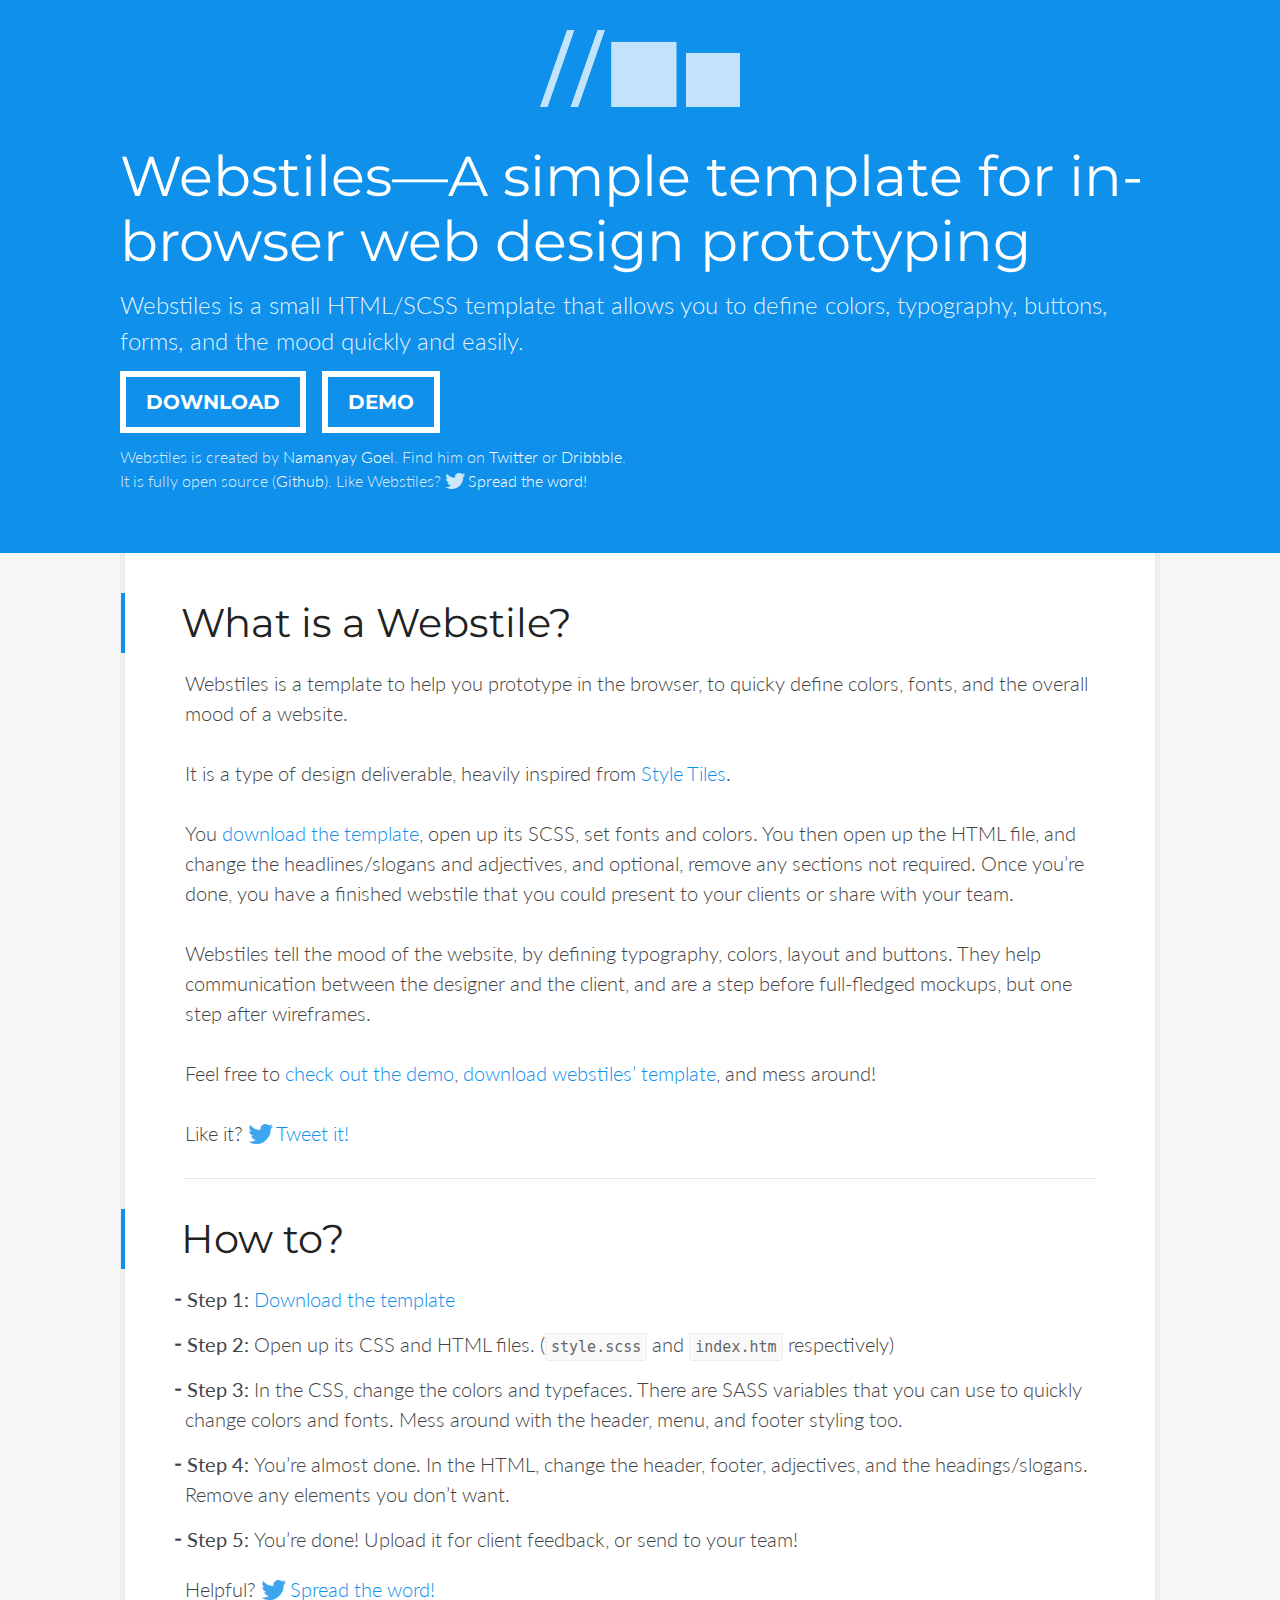
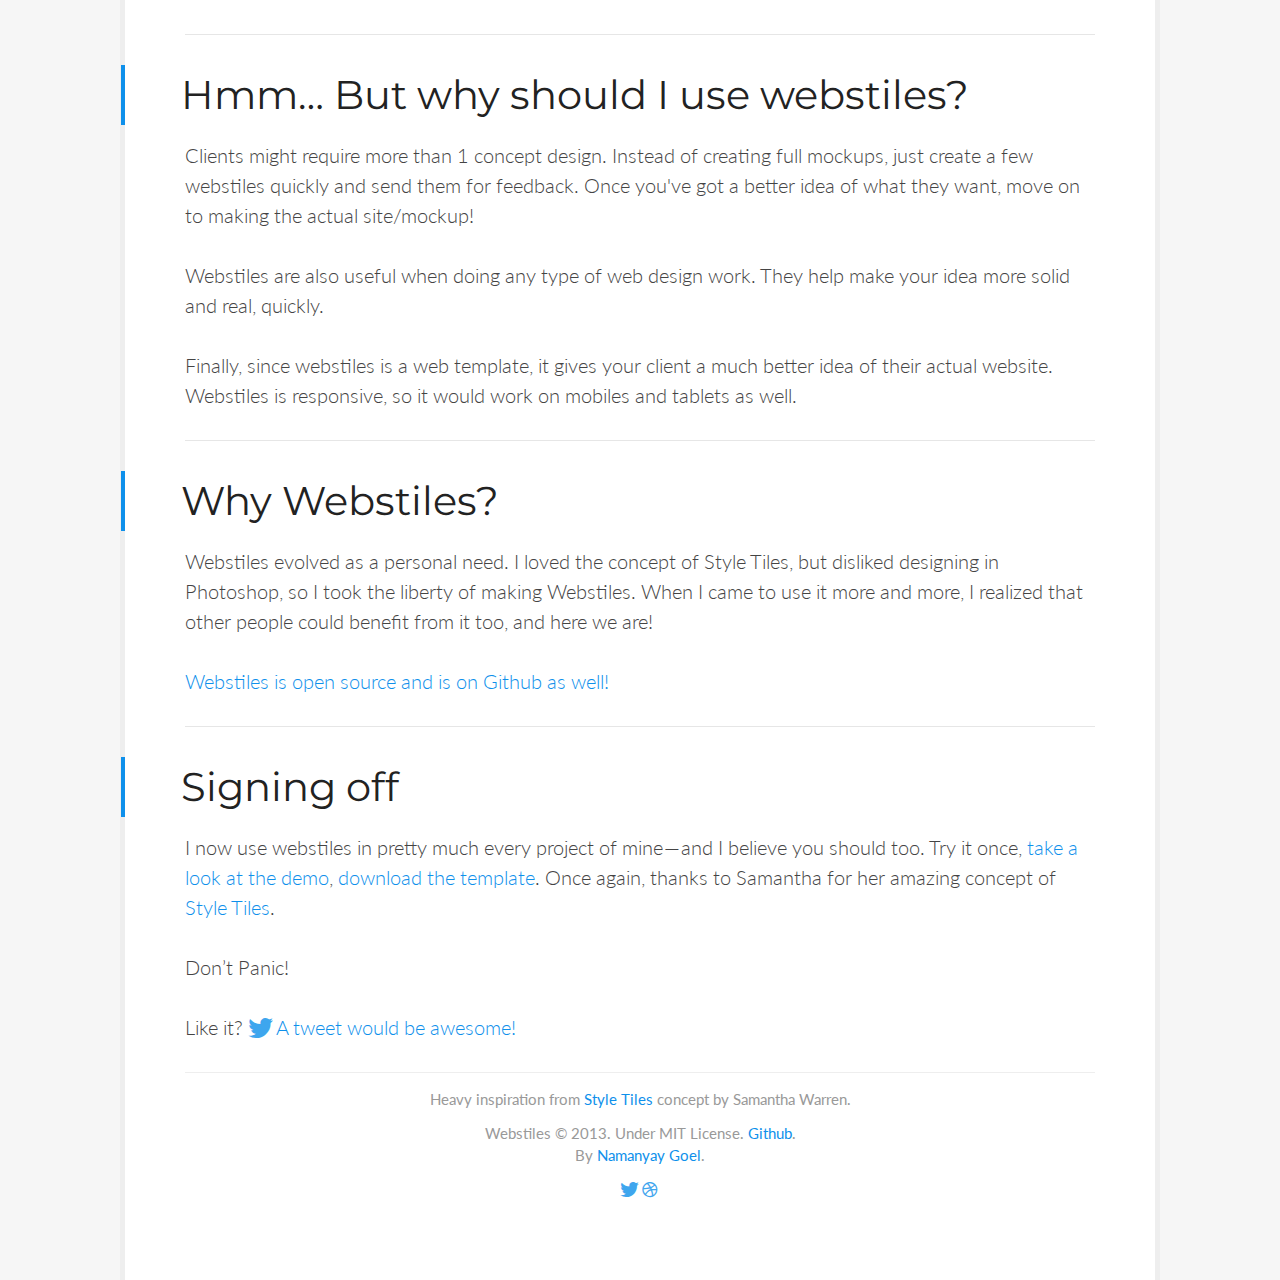
<file: index.htm>
<!DOCTYPE html>
<html>
<head>
	<meta charset="utf-8">
    <meta http-equiv="X-UA-Compatible" content="IE=edge,chrome=1">

	<title>Webstiles - A modern template to help prototyping in the browser</title>

	<meta name="viewport" content="width=device-width">

	<link rel="apple-touch-icon-precomposed" sizes="144x144" href="apple-touch-icon-144x144-precomposed.png">
	<link rel="apple-touch-icon-precomposed" sizes="114x114" href="apple-touch-icon-114x114-precomposed.png">
	<link rel="apple-touch-icon-precomposed" sizes="72x72" href="apple-touch-icon-72x72-precomposed.png">
	<link rel="apple-touch-icon-precomposed" href="apple-touch-icon-precomposed.png">
	<link rel="shortcut icon" href="favicon.ico">
	<link rel="shortcut icon" href="favicon.png">

	<link href='http://fonts.googleapis.com/css?family=Lato:300,400|Montserrat:400,700' rel='stylesheet' type='text/css'>

	<link rel="stylesheet" href="css/style.css" />

	<script>
  	var _gaq = _gaq || [];
 	 _gaq.push(['_setAccount', 'UA-30368451-2']);
 	 _gaq.push(['_trackPageview']);
  	 (function() {
   	 var ga = document.createElement('script');
   	 ga.type = 'text/javascript';
   	 ga.async = true;
   	 ga.src = ('https:' == document.location.protocol ? 'https://ssl' : 'http://www') + '.google-analytics.com/ga.js';
   	 var s = document.getElementsByTagName('script')[0];
   	 s.parentNode.insertBefore(ga, s);
	  })();
	</script>


</head>
<body>
	<header class="masthead" role="banner"><div class="wrap">
		<div class="logo smooth"><h1><span>Webstiles</span><img src="images/logo_white.png" alt="Webstiles" title="Webstiles"></h1></div>

		<section class="hero">
			<h1>Webstiles&mdash;A simple template for in-browser web design prototyping</h1>
			<p>Webstiles is a small HTML/SCSS template that allows you to define colors, typography, buttons, forms, and the mood quickly and easily.</p>

			<a href="https://github.com/namanyayg/webstiles/archive/master.zip" class="button" onClick="_gaq.push(['_trackEvent', 'Download', 'Webstiles', 'From Hero']);" download>Download</a><!--

			--><a href="demo/index.htm" target="_blank" class="button" onClick="_gaq.push(['_trackEvent', 'To Demo', 'Webstiles', 'From Hero']);">Demo</a>

			<footer>
				<p>Webstiles is created by <a href="http://namanyayg.com/" rel="designer">Namanyay Goel</a>. Find him on <a href="http://twitter.com/namanyayg">Twitter</a> or <a href="http://dribbble.com/namanyayg">Dribbble</a>.<br>
				It is fully open source (<a href="http://github.com/namanyayg/webstiles" onClick="_gaq.push(['_trackEvent', 'To Github', 'Webstiles', 'From Hero']);">Github</a>). Like Webstiles? <a onClick="_gaq.push(['_trackEvent', 'Tweet', 'Webstiles', 'Under .What is a Webstile?. ']);" href="https://twitter.com/share?url=http://webstiles.namanyayg.com&text=Webstiles+-+An+awesome+template+for+in-browser+prototyping&via=namanyayg&hastag=webstiles" target="_blank"><span class="icon-twitter"></span> Spread the word!</a></p>
			</footer>
		</section>
	</div></header>

<div class="wrap wrap--content">
	<div class="content">
		<section>
			<h1>What is a Webstile?</h1>
			<p>Webstiles is a template to help you prototype in the browser, to quicky define colors, fonts, and the overall mood of a website.</p>
			<p>It is a type of design deliverable, heavily inspired from <a href="http://styletil.es">Style Tiles</a>.
			<p>You <a href="https://github.com/namanyayg/webstiles/archive/master.zip" onClick="_gaq.push(['_trackEvent', 'Download', 'Webstiles', 'First line']);">download the template</a>, open up its SCSS, set fonts and colors. You then open up the HTML file, and change the headlines/slogans and adjectives, and optional, remove any sections not required. Once you&rsquo;re done, you have a finished webstile that you could present to your clients or share with your team.</p>
			</p><p>Webstiles tell the mood of the website, by defining typography, colors, layout and buttons. They help communication between the designer and the client, and are a step before full-fledged mockups, but one step after wireframes.
			</p>
			<p>Feel free to <a href="demo/index.htm" target="_blank" onClick="_gaq.push(['_trackEvent', 'To Demo', 'Webstiles', 'Under what is feel free to']);">check out the demo</a>, <a href="https://github.com/namanyayg/webstiles/archive/master.zip" onClick="_gaq.push(['_trackEvent', 'Download', 'Webstiles', 'Under what is feel free to']);">download webstiles&rsquo; template</a>, and mess around!</p>
			<p>Like it? <a onClick="_gaq.push(['_trackEvent', 'Tweet', 'Webstiles', 'Under .What is a Webstile?. ']);" href="https://twitter.com/share?url=http://webstiles.namanyayg.com&text=Webstiles+-+An+awesome+template+for+in-browser+prototyping&via=namanyayg&hastag=webstiles" target="_blank"><span class="icon-twitter"></span> Tweet it!</a></p>
		</section>

		<section>
			<h1>How to?</h1>
			<ul>
				<li><strong>Step 1: </strong><a href="https://github.com/namanyayg/webstiles/archive/master.zip" onClick="_gaq.push(['_trackEvent', 'Download', 'Webstiles', 'Under how to']);">Download the template</a></li>
				<li><strong>Step 2: </strong>Open up its CSS and HTML files. (<code>style.scss</code> and <code>index.htm</code> respectively)</li>
				<li><strong>Step 3: </strong>In the CSS, change the colors and typefaces. There are SASS variables that you can use to quickly change colors and fonts. Mess around with the header, menu, and footer styling too.</li>
				<li><strong>Step 4: </strong>You&rsquo;re almost done. In the HTML, change the header, footer, adjectives, and the headings/slogans. Remove any elements you don&rsquo;t want.</li>
				<li><strong>Step 5: </strong>You&rsquo;re done! Upload it for client feedback, or send to your team!</li>
			</ul>

			<p>Helpful? <a onClick="_gaq.push(['_trackEvent', 'Tweet', 'Webstiles', 'Under .How To.']);" href="https://twitter.com/share?url=http://webstiles.namanyayg.com&text=Webstiles+-+An+awesome+template+for+in-browser+prototyping&via=namanyayg&hastag=webstiles" target="_blank"><span class="icon-twitter"></span> Spread the word!</a></p>
		</section>

		<section>
			<h1>Hmm&hellip; But why should I use webstiles?</h1>

			<p>Clients might require more than 1 concept design. Instead of creating full mockups, just create a few webstiles quickly and send them for feedback. Once you've got a better idea of what they want, move on to making the actual site/mockup!</p>

			<p>Webstiles are also useful when doing any type of web design work. They help make your idea more solid and real, quickly.</p>

			<p>Finally, since webstiles is a web template, it gives your client a much better idea of their actual website. Webstiles is responsive, so it would work on mobiles and tablets as well.</p>

		</section>

		<section>
			<h1>Why Webstiles?</h1>
			<p>Webstiles evolved as a personal need. I loved the concept of Style Tiles, but disliked designing in Photoshop, so I took the liberty of making Webstiles. When I came to use it more and more, I realized that other people could benefit from it too, and here we are!</p> 
			<p><a href="http://github.com/namanyayg/webstiles" onClick="_gaq.push(['_trackEvent', 'To Github', 'Webstiles', 'From Why Webstiles']);">Webstiles is open source and is on Github as well!</a></p>
		</section>

		<section>
			<h1>Signing off</h1>
			<p>I now use webstiles in pretty much every project of mine&#8202;&mdash;&#8202;and I believe you should too. Try it once, <a href="demo/index.htm" target="_blank" onClick="_gaq.push(['_trackEvent', 'To Demo', 'Webstiles', 'Signing Off']);">take a look at the demo</a>, <a href="https://github.com/namanyayg/webstiles/archive/master.zip" onClick="_gaq.push(['_trackEvent', 'Download', 'Webstiles', 'Signing Off']);">download the template</a>. Once again, thanks to Samantha for her amazing concept of <a href="http://styletil.es">Style Tiles</a>.</p>
			<p>Don&rsquo;t Panic!</p>

			<p>Like it? <a onClick="_gaq.push(['_trackEvent', 'Tweet', 'Webstiles', 'Under .Signing Off.']);" href="https://twitter.com/share?url=http://webstiles.namanyayg.com&text=Webstiles+-+An+awesome+template+for+in-browser+prototyping&via=namanyayg&hastag=webstiles" target="_blank"><span class="icon-twitter"></span> A tweet would be awesome!</a></p>
		</section>

		<footer class="colophon">
			<p>Heavy inspiration from <a href="http://styletil.es/">Style Tiles</a> concept by Samantha Warren.</p><p>
				Webstiles &copy; 2013. Under MIT License. <a href="http://github.com/namanyayg/webstiles" onClick="_gaq.push(['_trackEvent', 'To Github', 'Webstiles', 'From Footer']);">Github</a>.<br>By <a href="http://namanyayg.com/" rel="designer">Namanyay Goel</a>.</p>
				<p><a href="http://twitter.com/namanyayg"><span class="icon-twitter"></span></a> <a href="http://dribbble.com/namanyayg"><span class="icon-dribbble"></span></a></p>
		</footer><!-- FOOTER -->


	</div><!-- PRIMARY -->

</div>
</body>
</html>
</file>
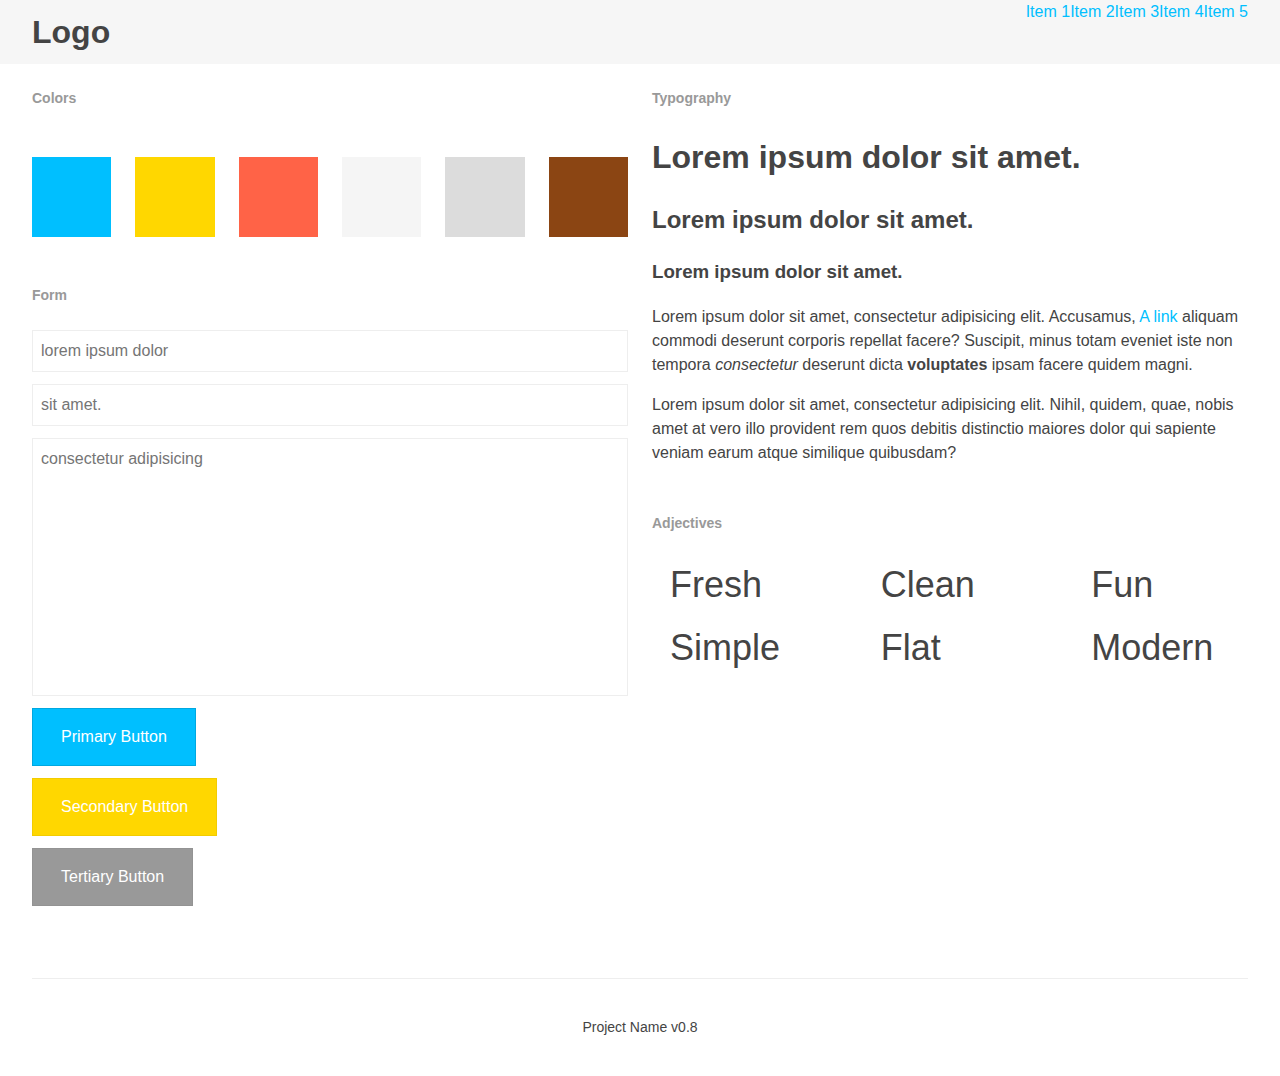
<file: demo/index.html>
<!DOCTYPE html>
<html>
<head>
	<meta charset="utf-8">
    <meta http-equiv="X-UA-Compatible" content="IE=edge,chrome=1">

	<title>Your Webstile</title>

	<meta name="viewport" content="width=device-width">

	
	<link rel="stylesheet" href="css/style.css" />
</head>
<body>
<header class="masthead" role="banner"><div class="wrap">
	<div class="logo">
		<h1>Logo</h1>
	</div><!-- /.logo -->

	<nav class="menu" role="navigation">
		<ul>
			<li><a href="#">Item 1</a>
			<li><a href="#">Item 2</a>
			<li><a href="#">Item 3</a>
			<li><a href="#">Item 4</a>
			<li><a href="#">Item 5</a>
		</ul>
	</nav><!-- /nav.menu -->
</div></header>

	<div class="wrap">
	<div class="content" role="main">
		<div class="stack">
			<div class="sympl half m-full">
				
				<section class="ws-item ws-colors">
					<h1>Colors</h1>
					<div class="stack stack-clean">
						<div class="sympl onesixth s-half">
							<div class="color-1"></div>
						</div>
						<div class="sympl onesixth s-half">
							<div class="color-2"></div>
						</div>
						<div class="sympl onesixth s-half">
							<div class="color-3"></div>
						</div>
						<div class="sympl onesixth s-half">
							<div class="color-4"></div>
						</div>
						<div class="sympl onesixth s-half">
							<div class="color-5"></div>
						</div>
						<div class="sympl onesixth s-half">
							<div class="color-6"></div>
						</div>
					</div>
				</section><!-- /.ws-colors -->

				<section class="ws-item ws-form">
					<h1>Form</h1>

					<input type="email" placeholder="lorem ipsum dolor">
					<input type="url" placeholder="sit amet.">
					<textarea cols="30" rows="10" placeholder="consectetur adipisicing"></textarea>

					<button class="button btn-primary">Primary Button</button>
					<button class="button btn-secondary">Secondary Button</button>
					<button class="button btn-tertiary">Tertiary Button</button>
				</section><!-- /.ws-form -->
			</div>


			<div class="sympl half m-full">

				<section class="ws-item ws-typography">
					<h1>Typography</h1>
					<aside>
						<h1>Lorem ipsum dolor sit amet.</h1>
						<h2>Lorem ipsum dolor sit amet.</h2>
						<h3>Lorem ipsum dolor sit amet.</h3>
						<p>Lorem ipsum dolor sit amet, consectetur adipisicing elit. Accusamus, <a href="#">A link</a> aliquam commodi deserunt corporis repellat facere? Suscipit, minus totam eveniet iste non tempora <em>consectetur</em> deserunt dicta <strong>voluptates</strong> ipsam facere quidem magni.</p>
						<p>Lorem ipsum dolor sit amet, consectetur adipisicing elit. Nihil, quidem, quae, nobis amet at vero illo provident rem quos debitis distinctio maiores dolor qui sapiente veniam earum atque similique quibusdam?</p>
					</aside>
				</section><!-- /.ws-typography -->

				<section class="ws-item ws-adjectives">
					<!-- Describe the project here -->
					<h1>Adjectives</h1>
					<div class="stack">
						<div class="sympl onethird s-half">
							Fresh
						</div>
						<div class="sympl onethird s-half">
							Clean
						</div>
						<div class="sympl onethird s-half">
							Fun
						</div>
						<div class="sympl onethird s-half">
							Simple
						</div>
						<div class="sympl onethird s-half">
							Flat
						</div>
						<div class="sympl onethird s-half">
							Modern
						</div>
					</div>
				</section><!-- /.ws-adjectives -->

			</div>
		</div>
	</div>


	<footer class="colophon" role="contentinfo">
		<!-- REMEMBER TO CHANGE THIS! -->
		<p>Project Name v0.8<br>
	</footer><!-- FOOTER -->
</div>
</body>
</html>
</file>
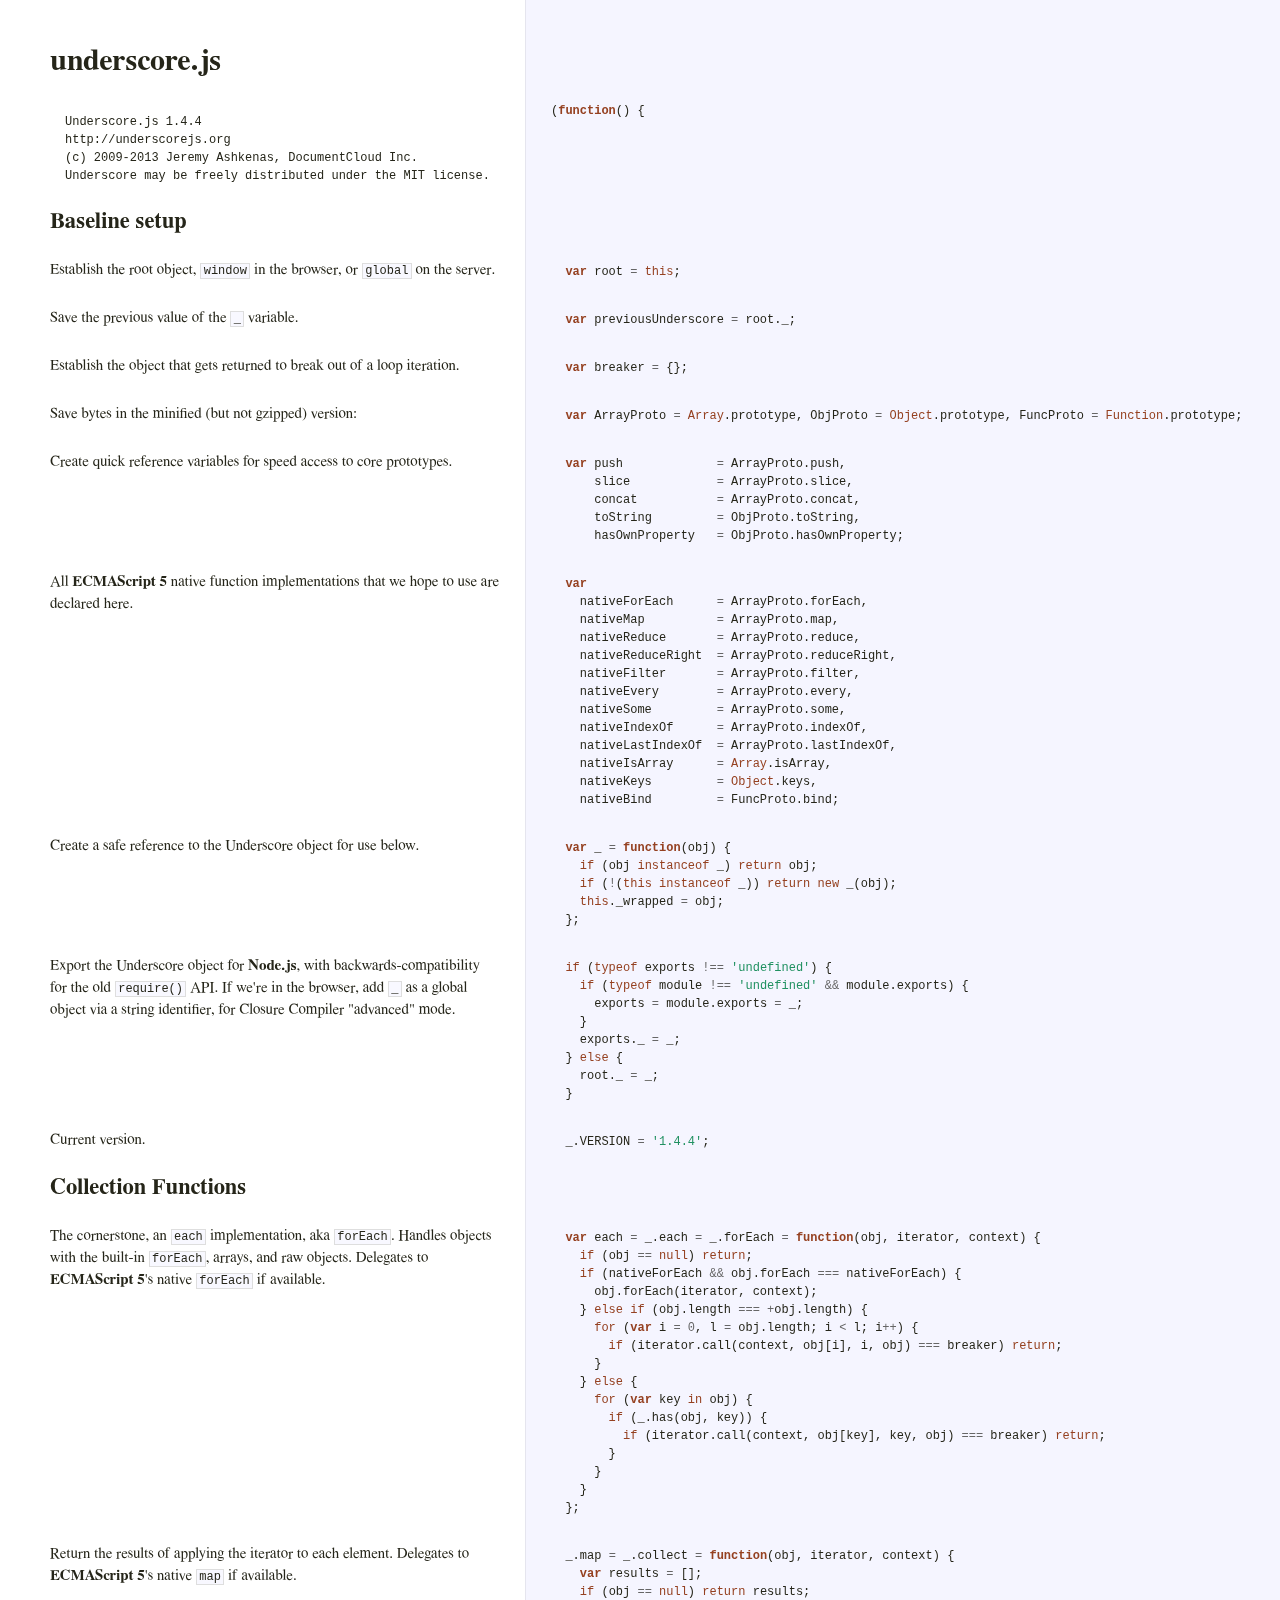
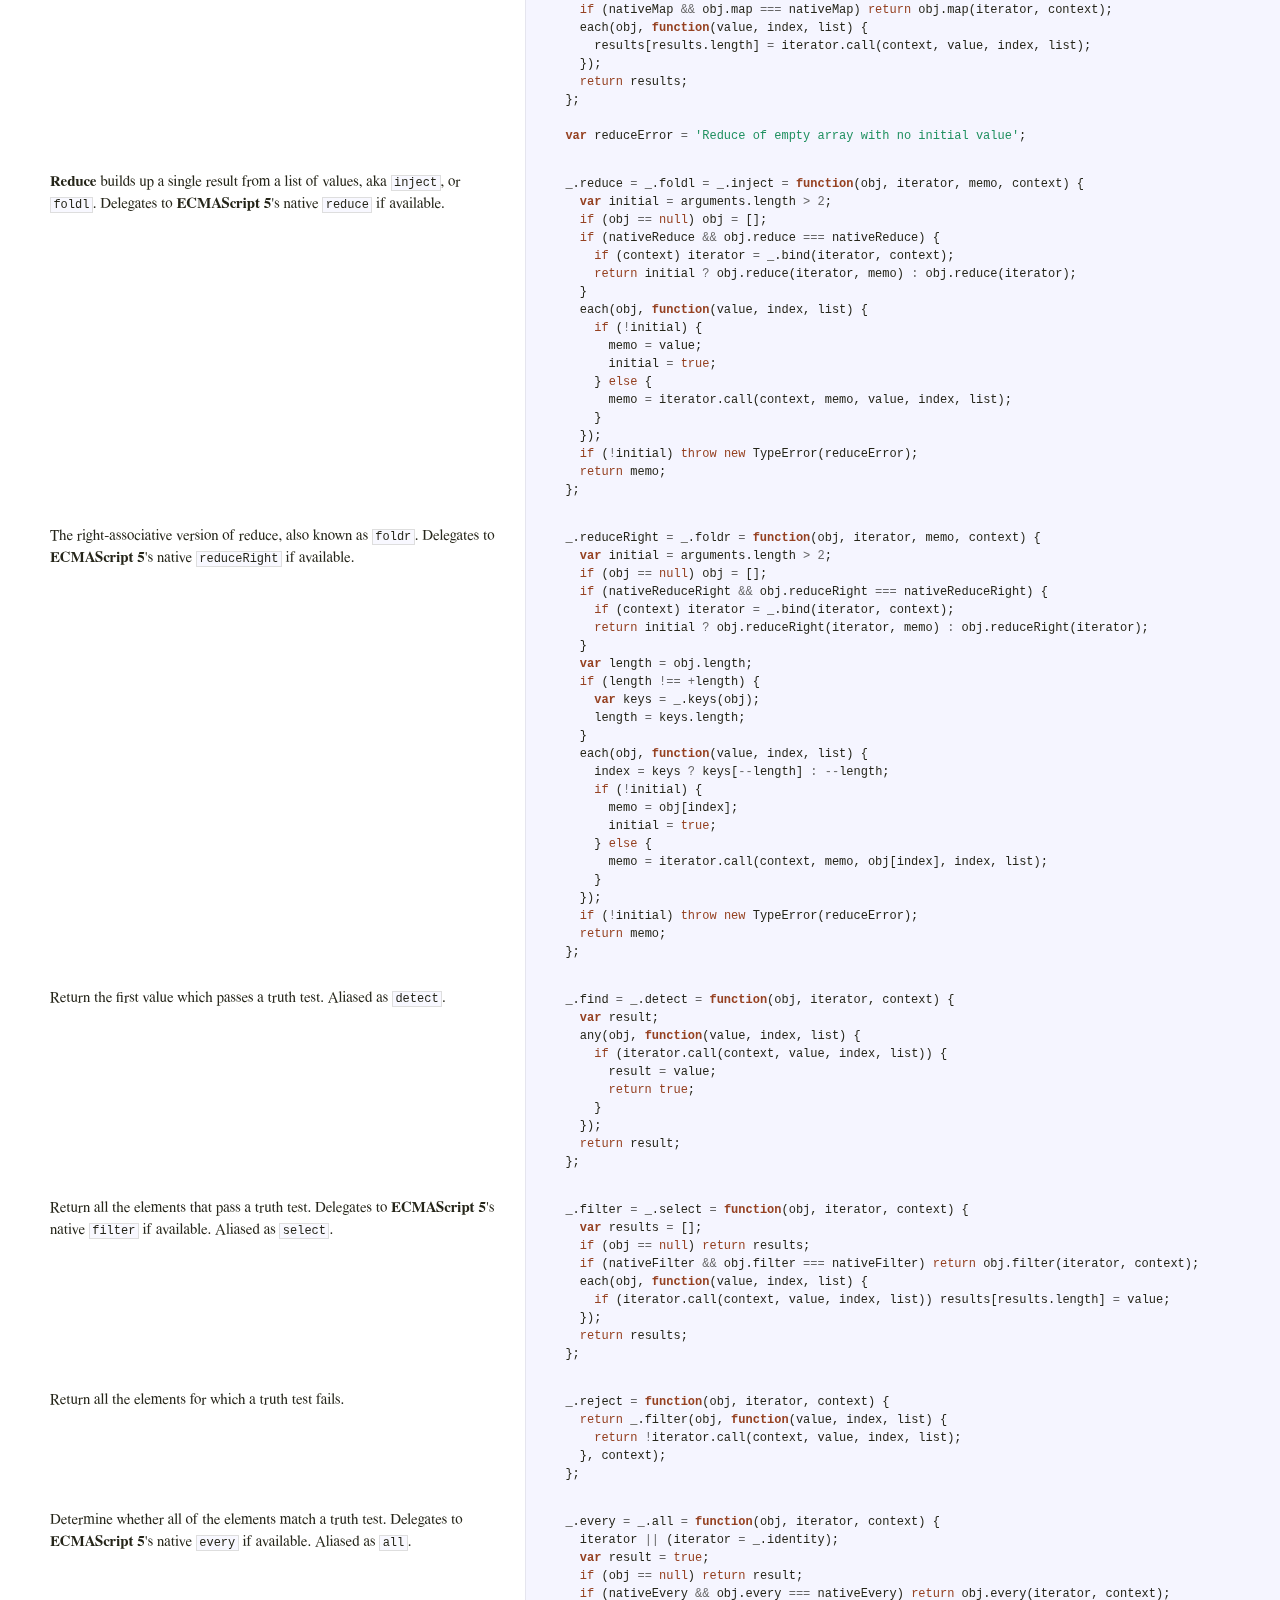
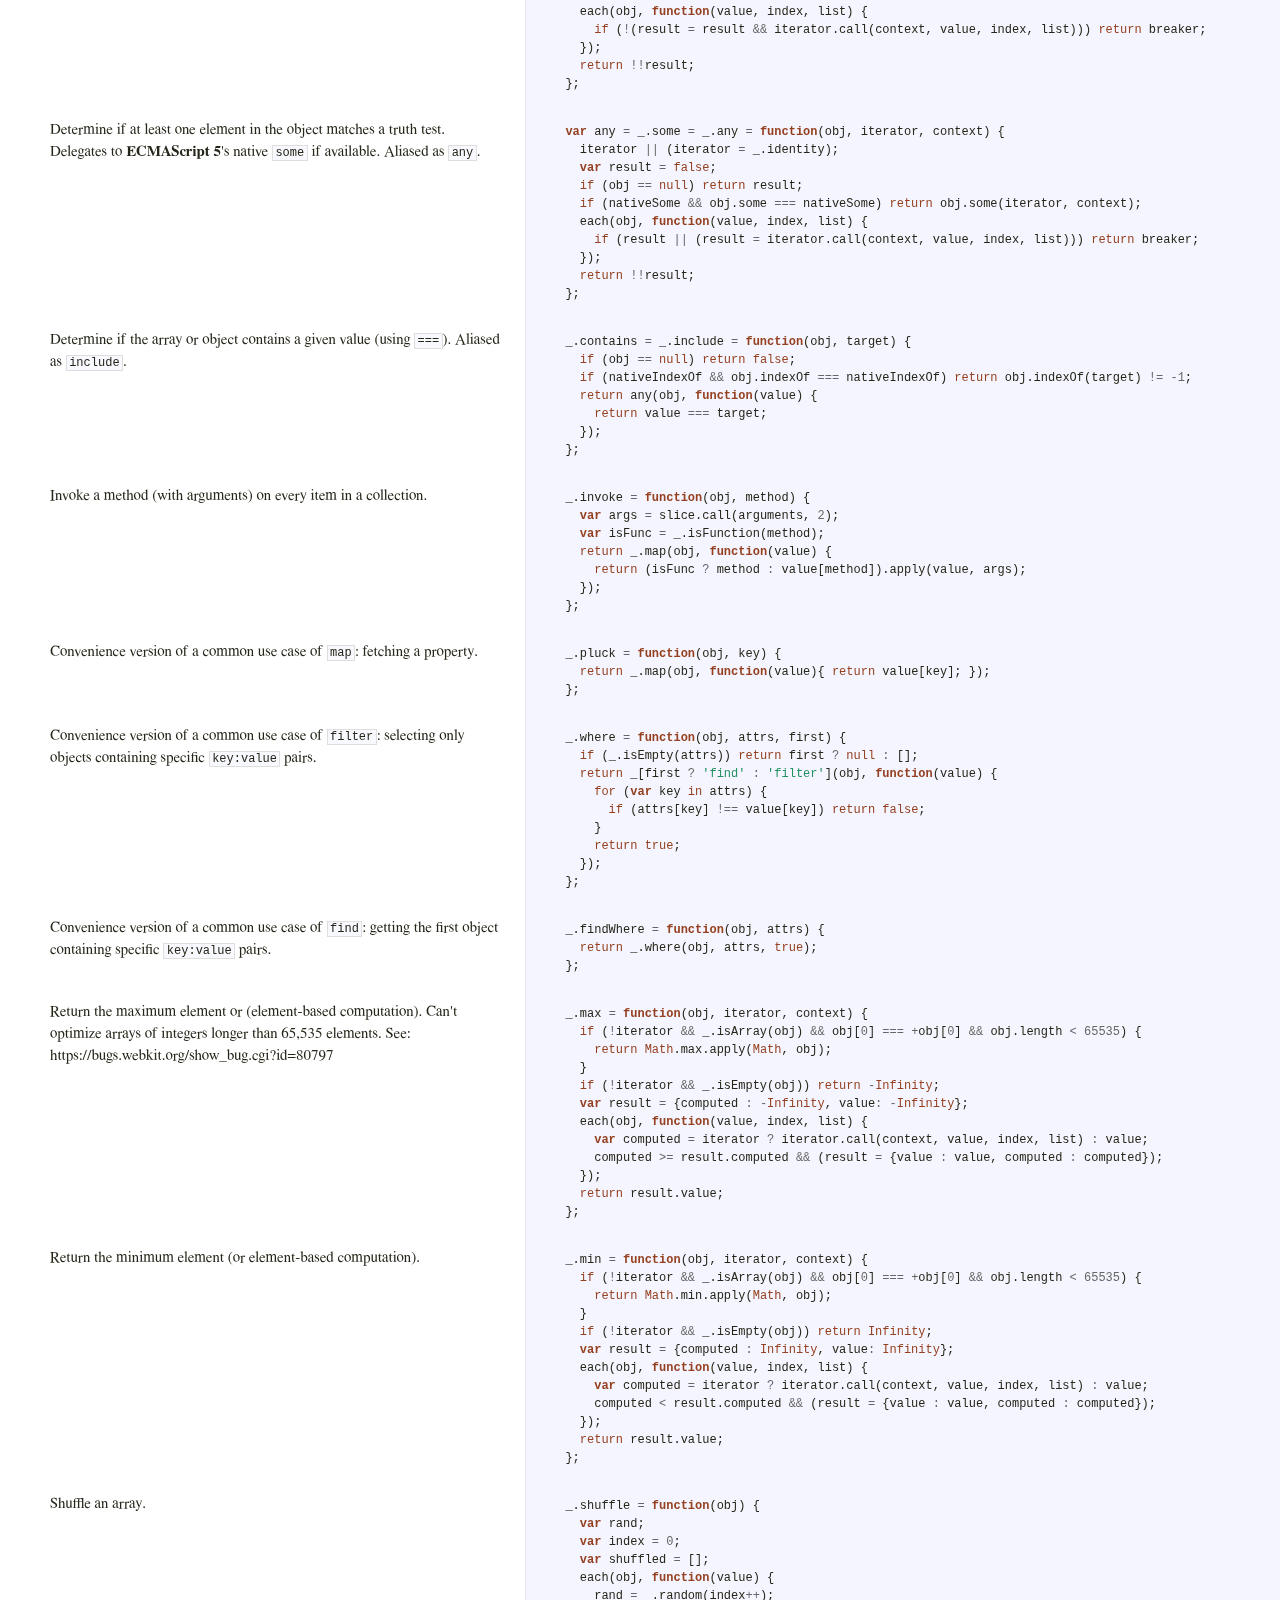
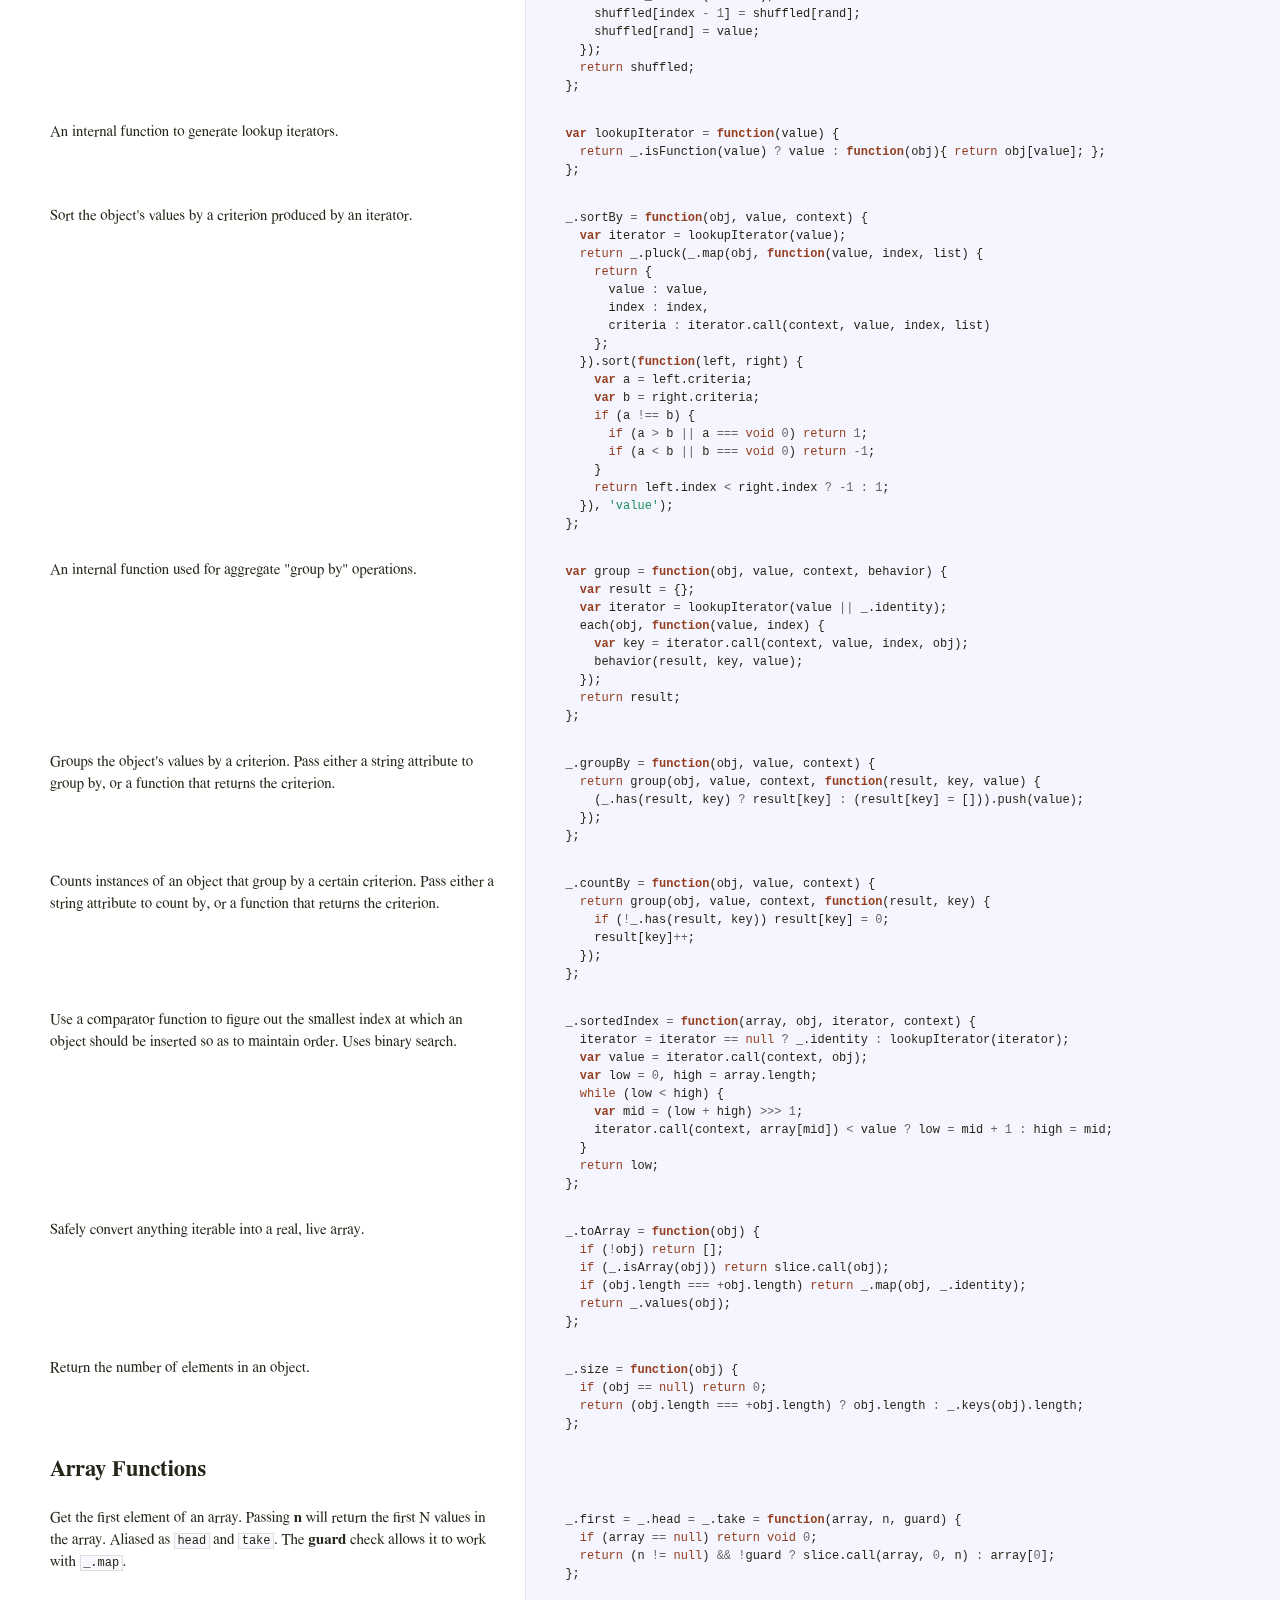
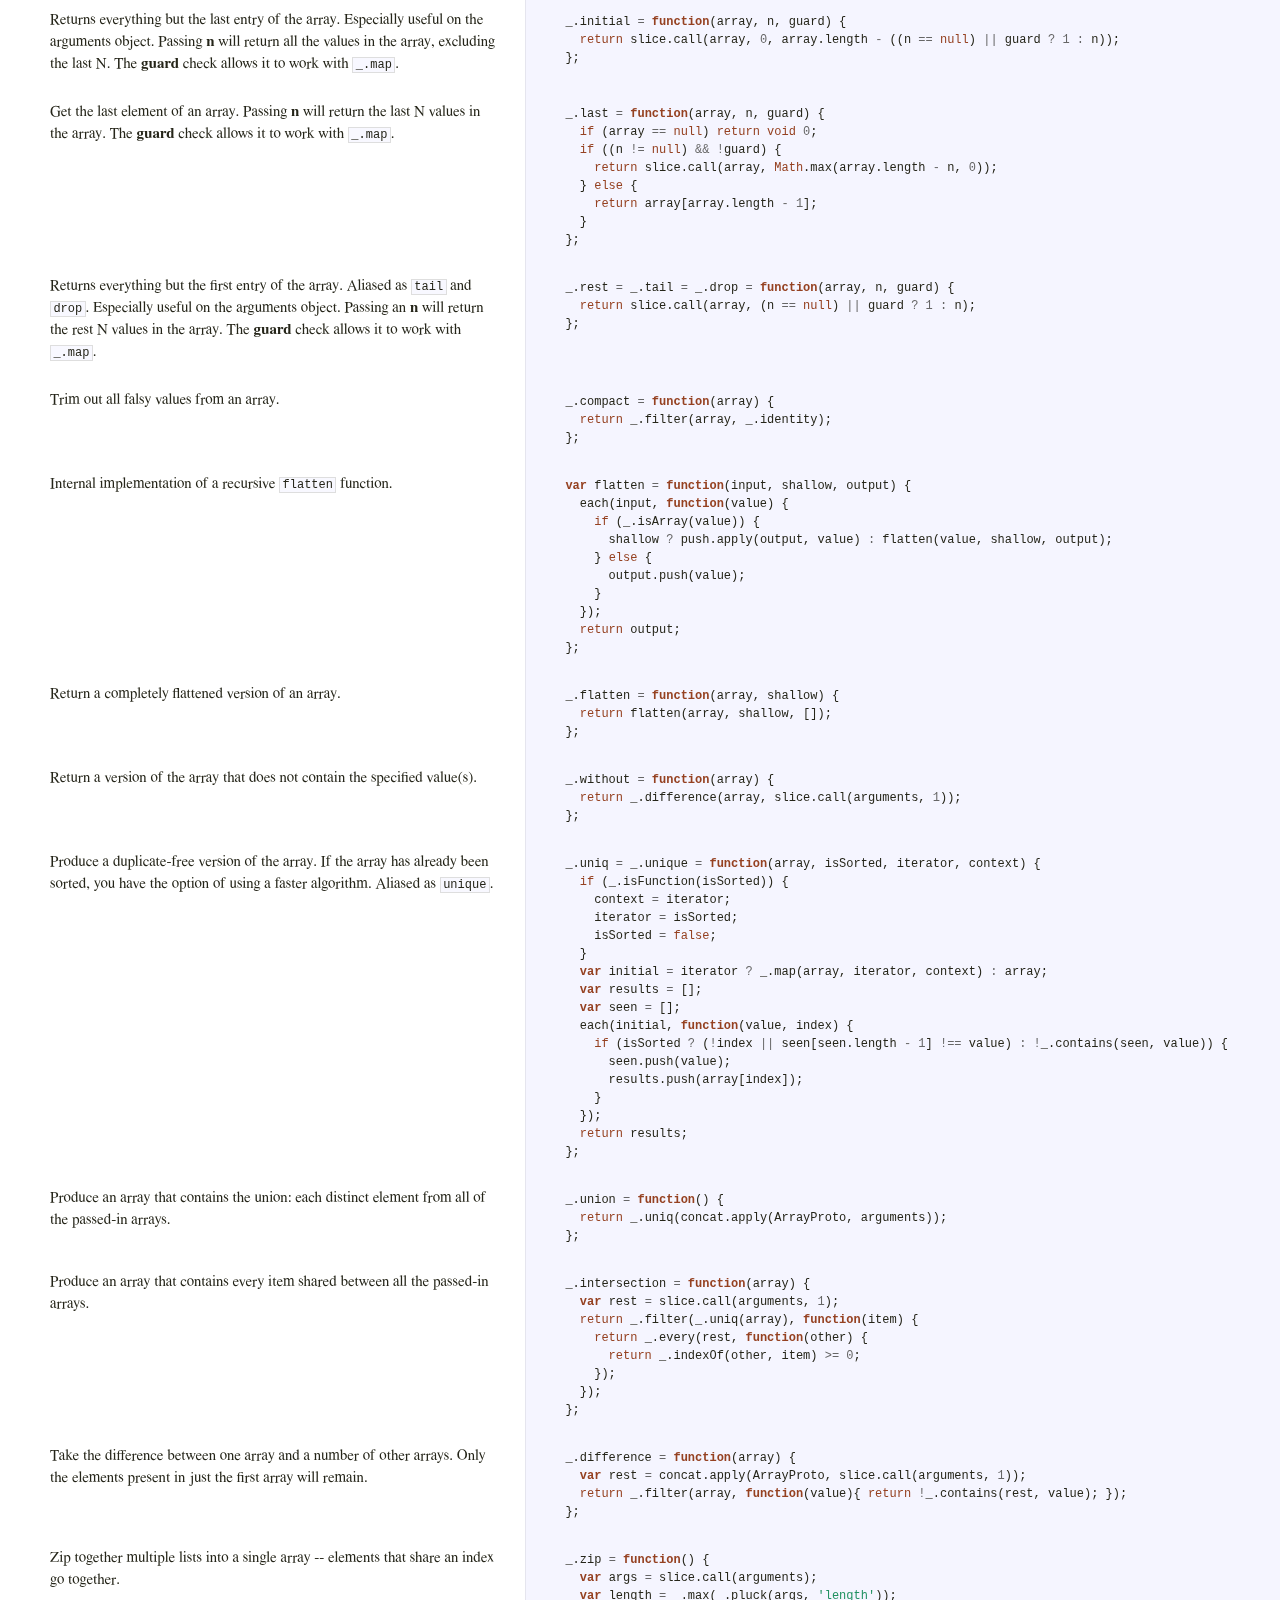
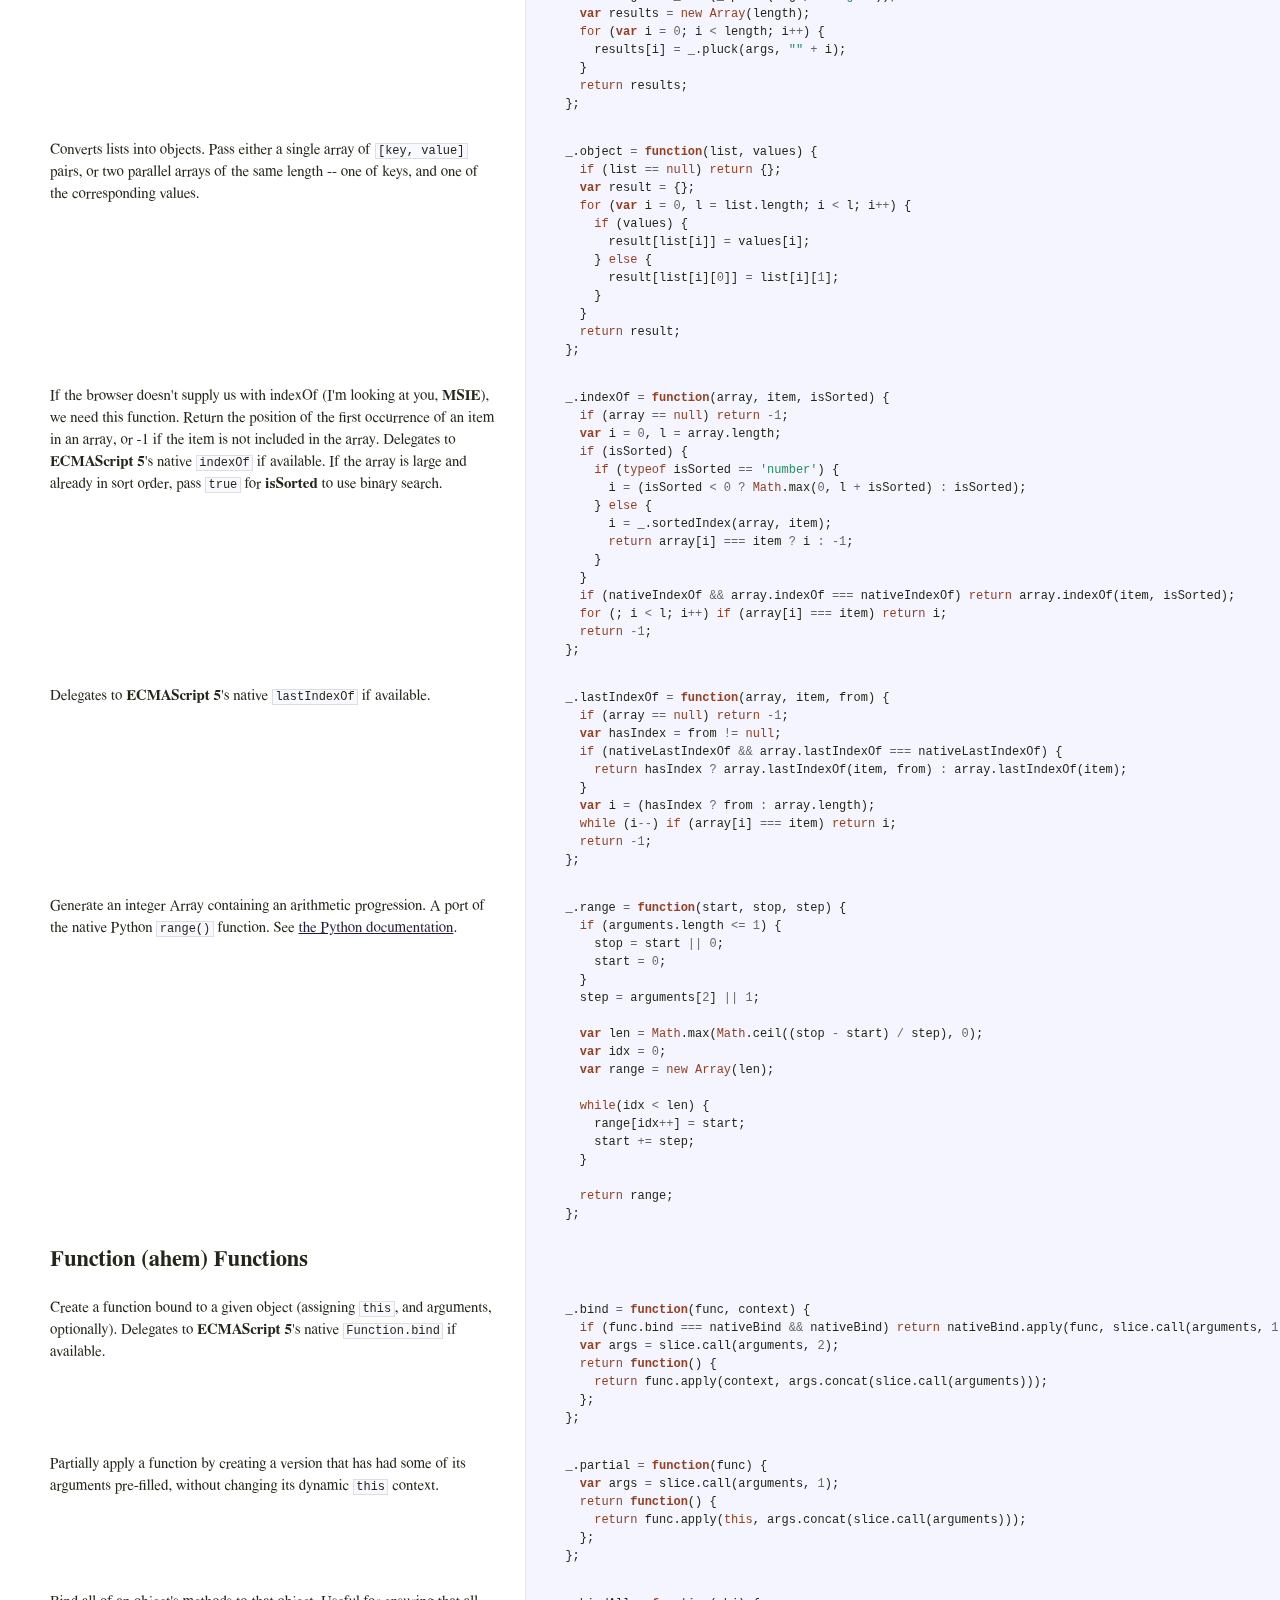
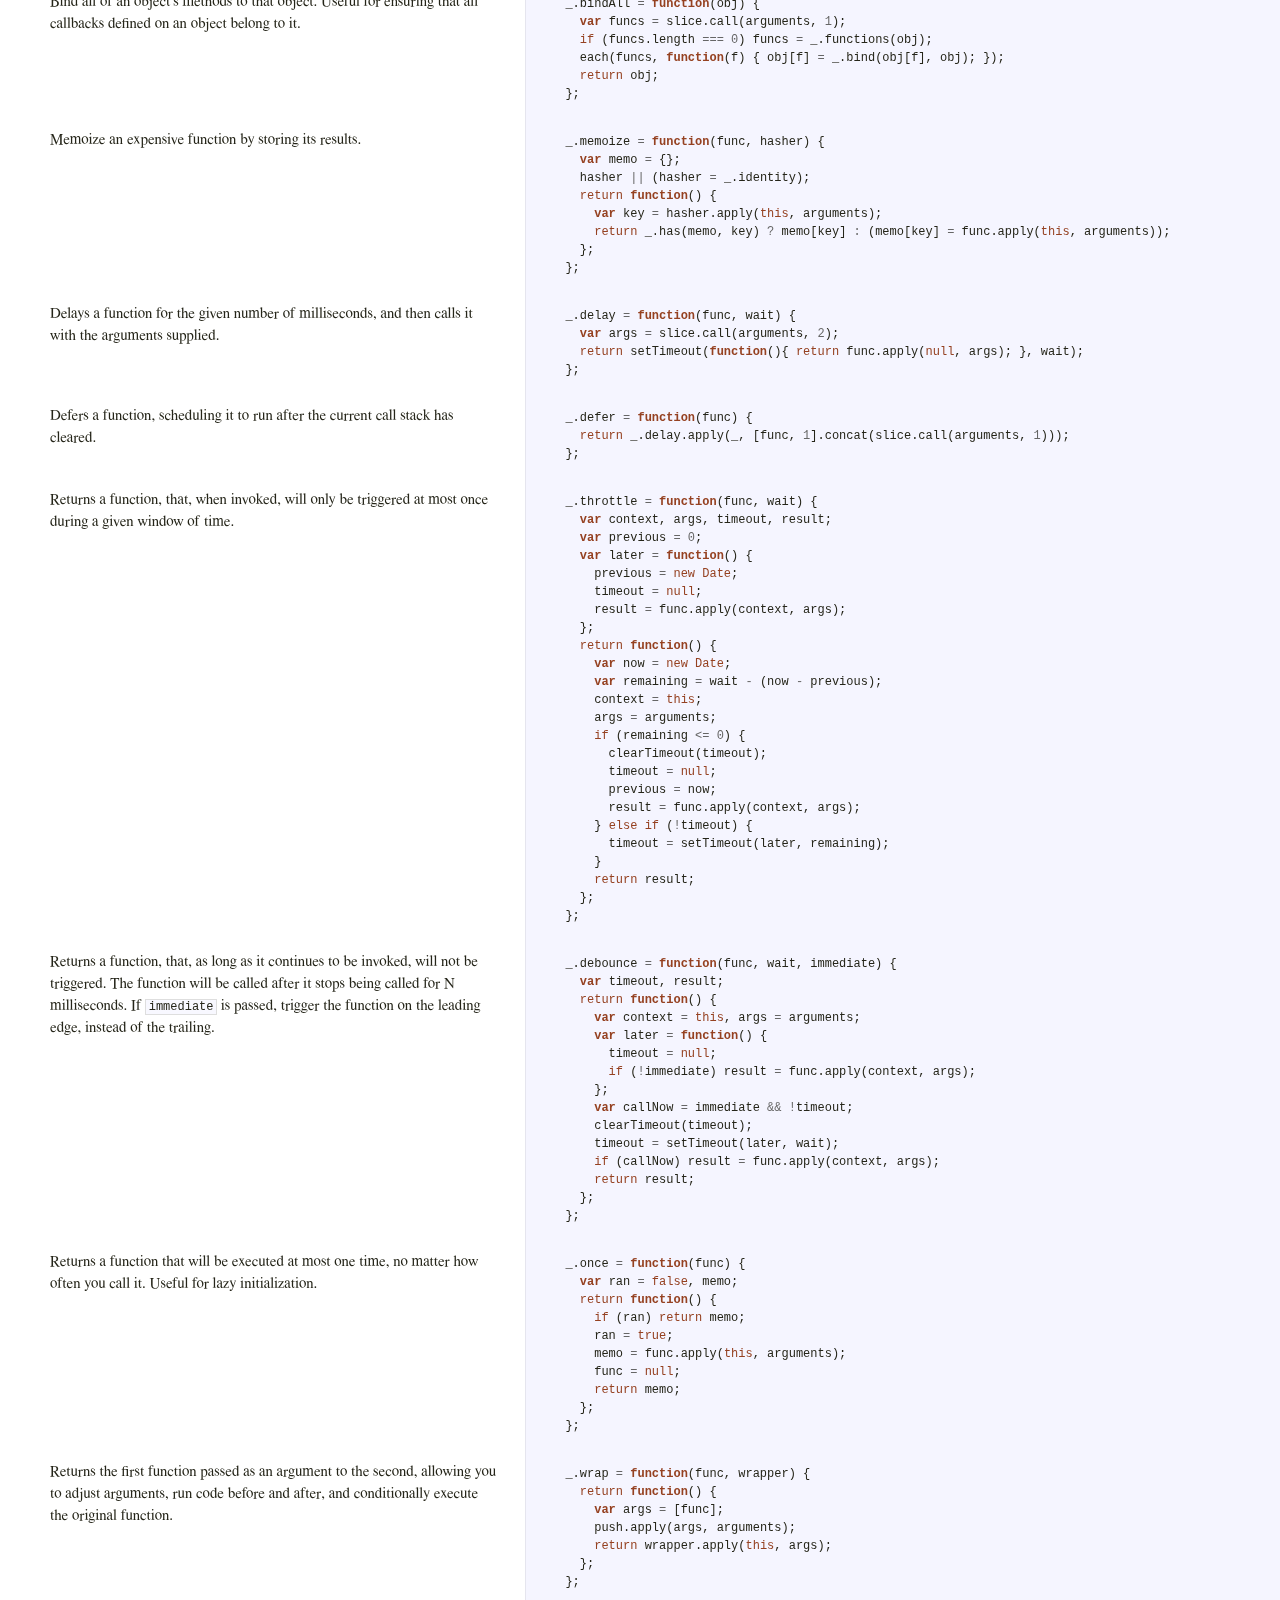
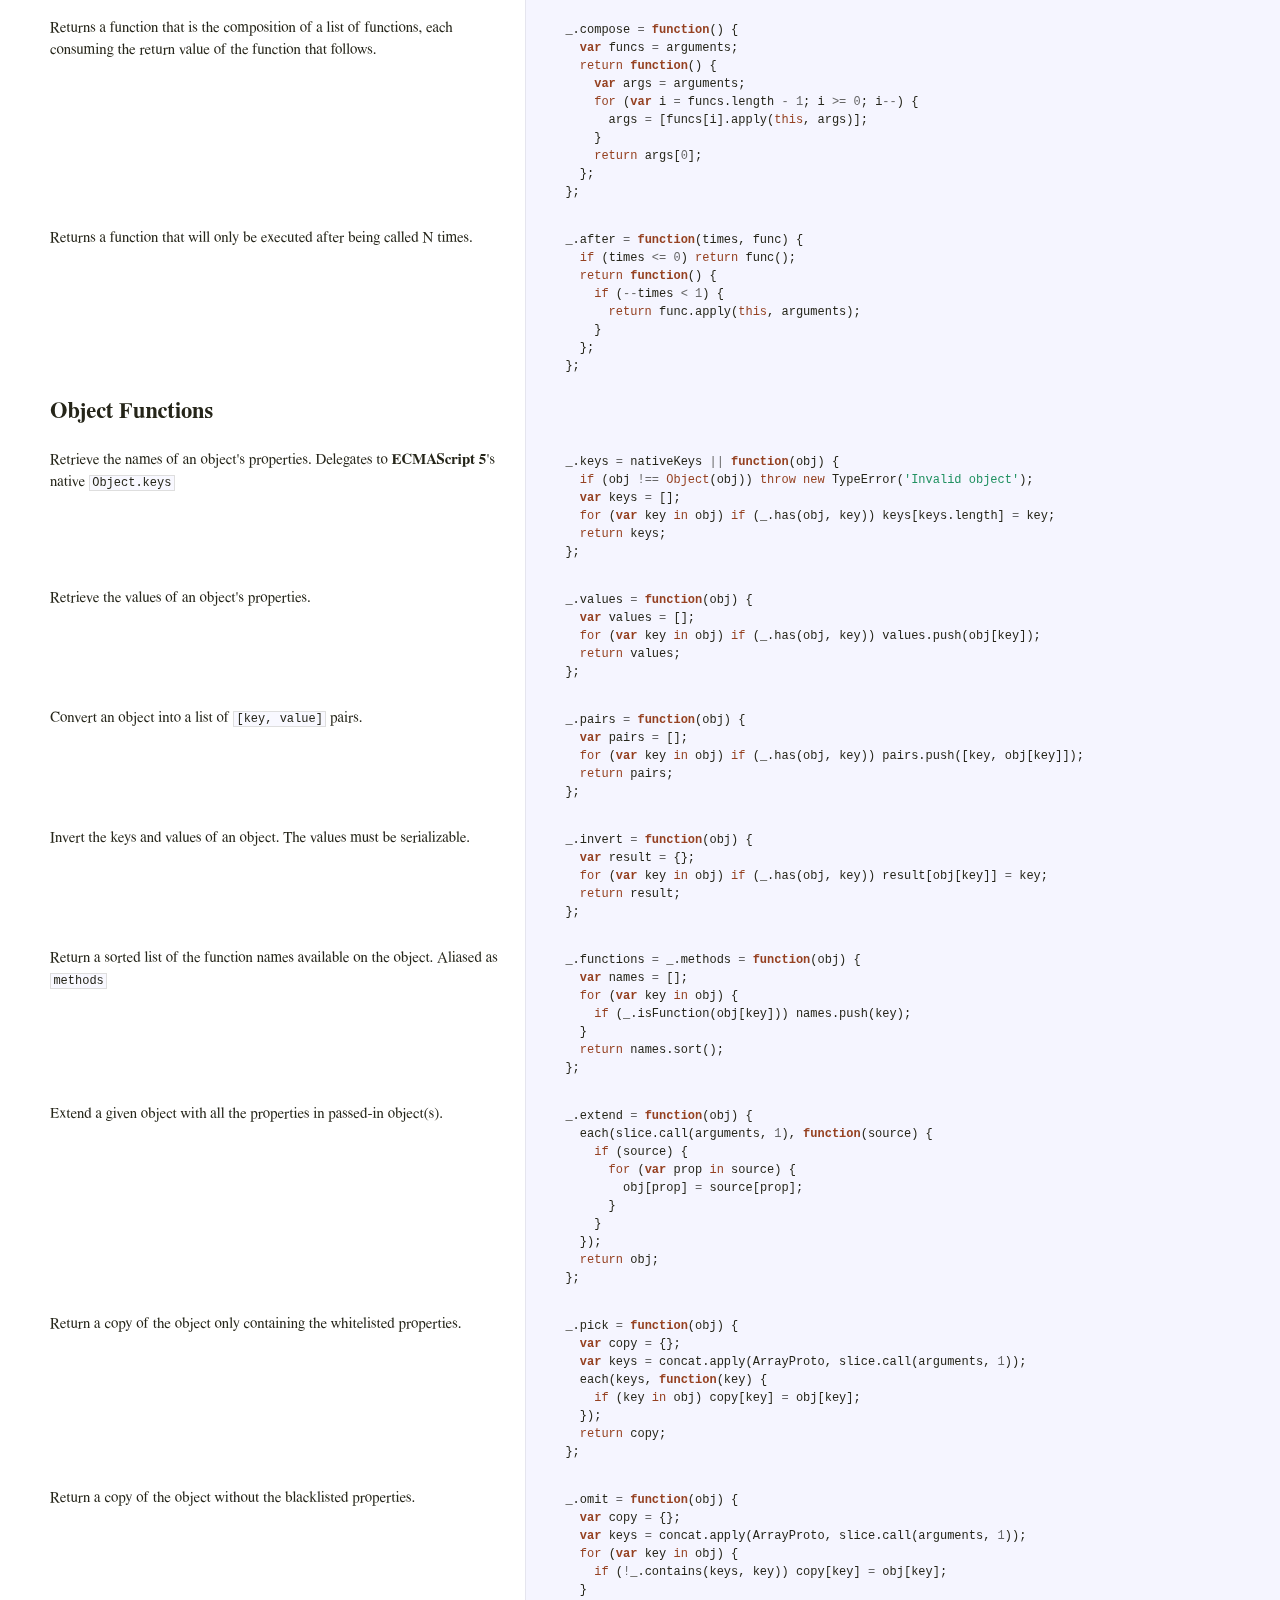
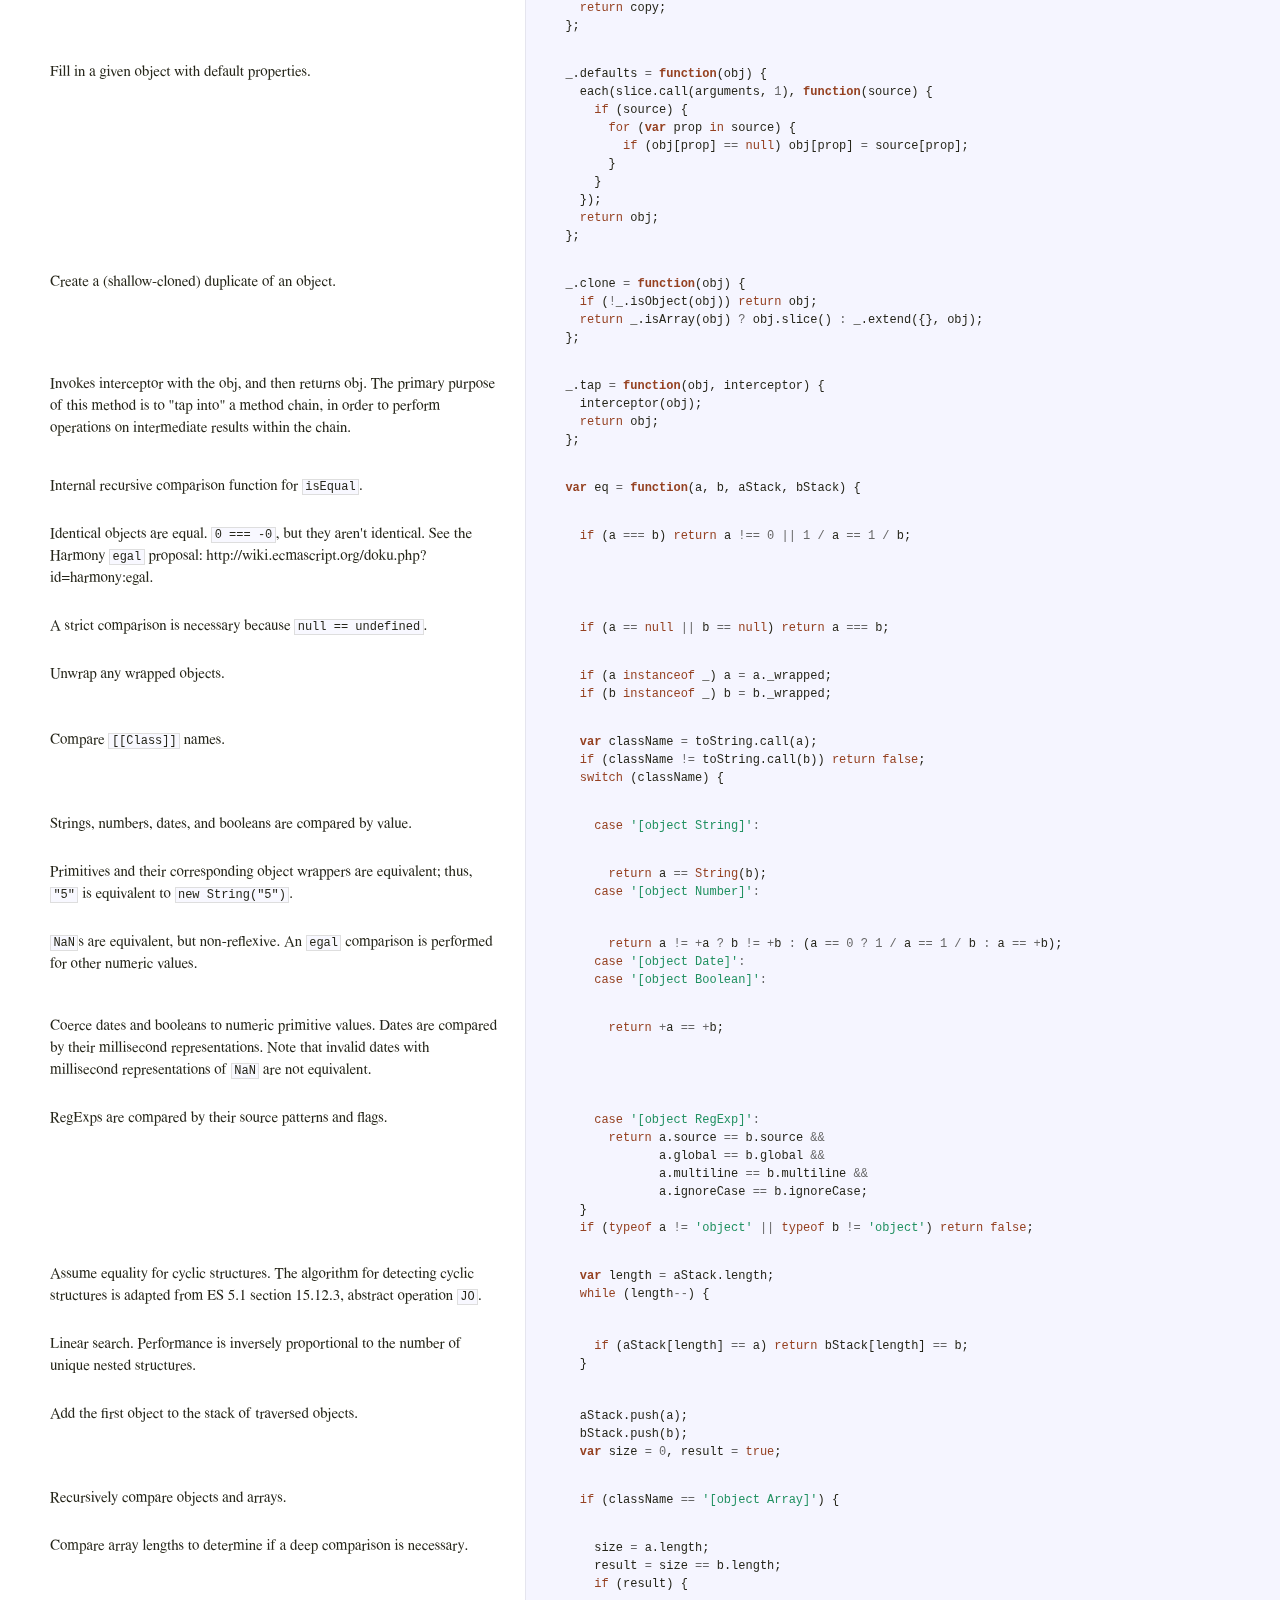
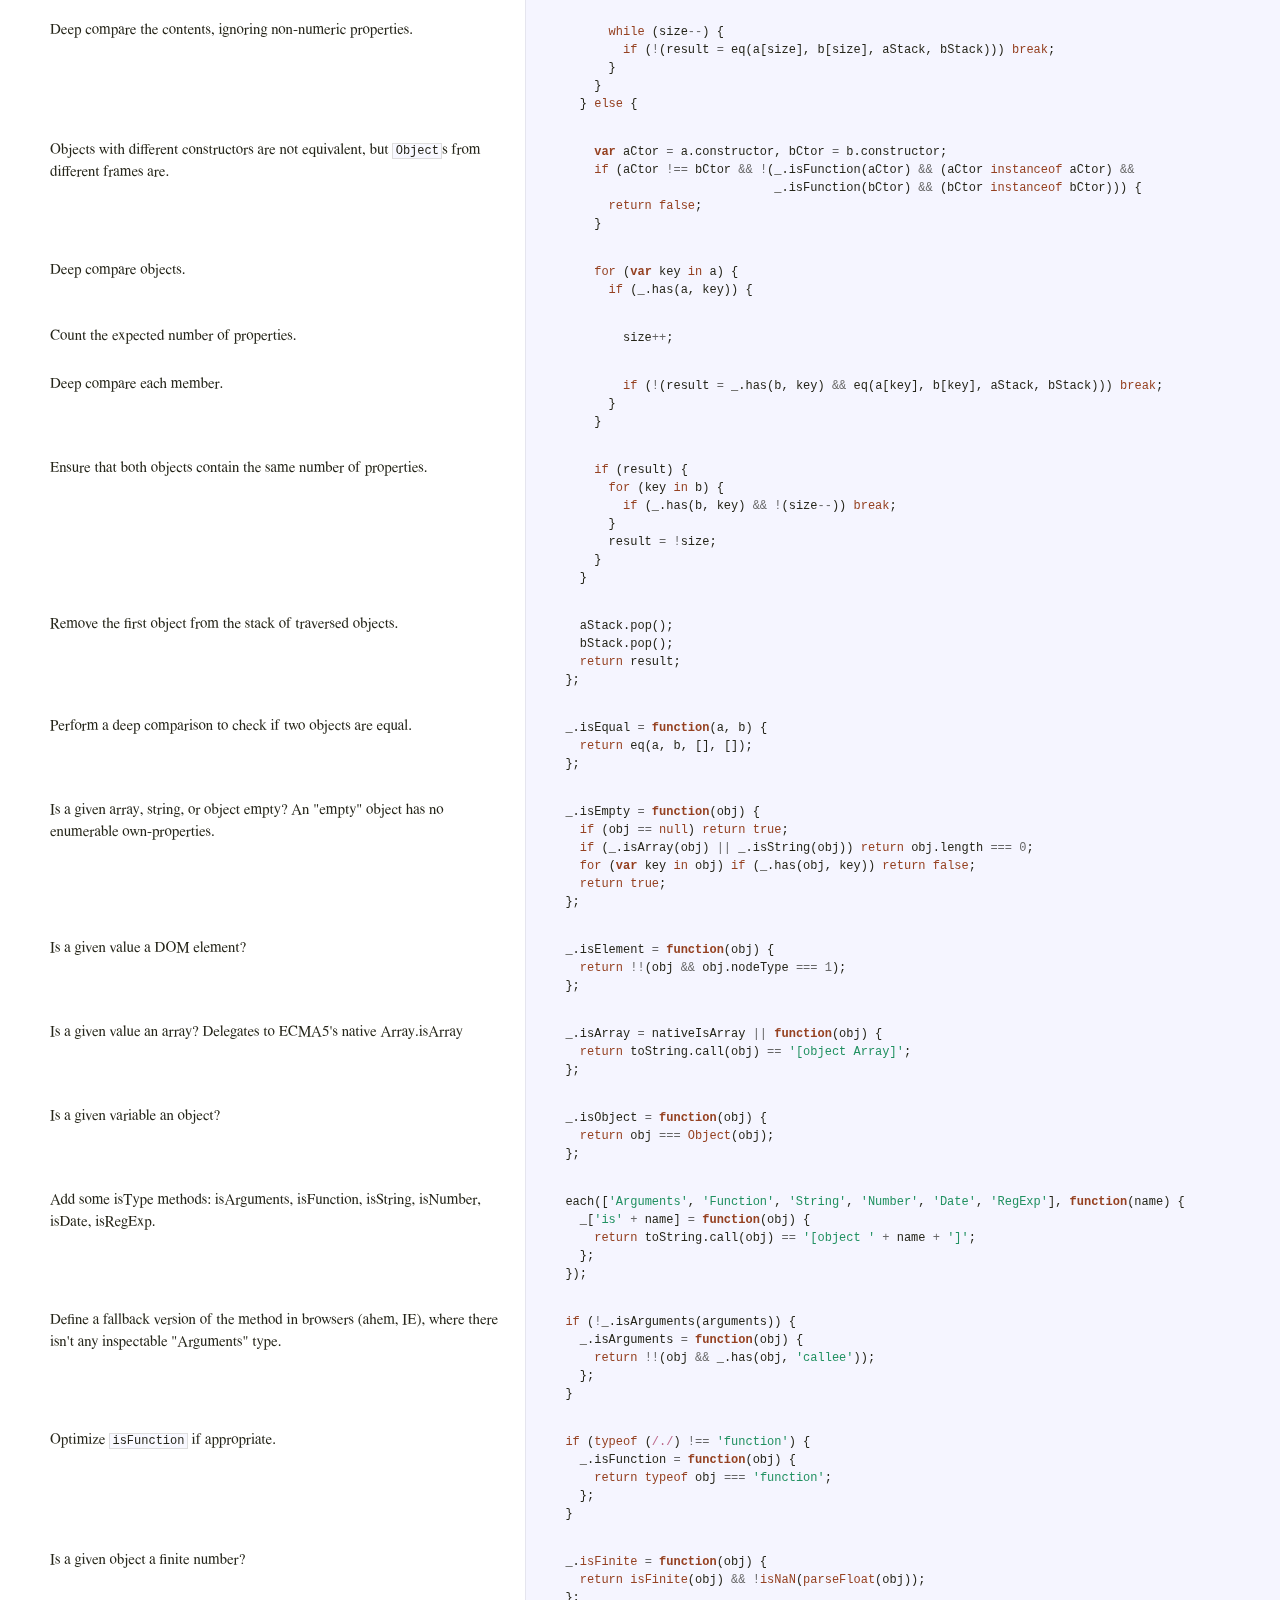
<file: components/underscore/docs/underscore.html>
<!DOCTYPE html>  <html> <head>   <title>underscore.js</title>   <meta http-equiv="content-type" content="text/html; charset=UTF-8">   <link rel="stylesheet" media="all" href="docco.css" /> </head> <body>   <div id="container">     <div id="background"></div>          <table cellpadding="0" cellspacing="0">       <thead>         <tr>           <th class="docs">             <h1>               underscore.js             </h1>           </th>           <th class="code">           </th>         </tr>       </thead>       <tbody>                               <tr id="section-1">             <td class="docs">               <div class="pilwrap">                 <a class="pilcrow" href="#section-1">&#182;</a>               </div>               <pre><code>Underscore.js 1.4.4
http://underscorejs.org
(c) 2009-2013 Jeremy Ashkenas, DocumentCloud Inc.
Underscore may be freely distributed under the MIT license.
</code></pre>             </td>             <td class="code">               <div class="highlight"><pre><span class="p">(</span><span class="kd">function</span><span class="p">()</span> <span class="p">{</span></pre></div>             </td>           </tr>                               <tr id="section-2">             <td class="docs">               <div class="pilwrap">                 <a class="pilcrow" href="#section-2">&#182;</a>               </div>               <h2>Baseline setup</h2>             </td>             <td class="code">               <div class="highlight"><pre></pre></div>             </td>           </tr>                               <tr id="section-3">             <td class="docs">               <div class="pilwrap">                 <a class="pilcrow" href="#section-3">&#182;</a>               </div>               <p>Establish the root object, <code>window</code> in the browser, or <code>global</code> on the server.</p>             </td>             <td class="code">               <div class="highlight"><pre>  <span class="kd">var</span> <span class="nx">root</span> <span class="o">=</span> <span class="k">this</span><span class="p">;</span></pre></div>             </td>           </tr>                               <tr id="section-4">             <td class="docs">               <div class="pilwrap">                 <a class="pilcrow" href="#section-4">&#182;</a>               </div>               <p>Save the previous value of the <code>_</code> variable.</p>             </td>             <td class="code">               <div class="highlight"><pre>  <span class="kd">var</span> <span class="nx">previousUnderscore</span> <span class="o">=</span> <span class="nx">root</span><span class="p">.</span><span class="nx">_</span><span class="p">;</span></pre></div>             </td>           </tr>                               <tr id="section-5">             <td class="docs">               <div class="pilwrap">                 <a class="pilcrow" href="#section-5">&#182;</a>               </div>               <p>Establish the object that gets returned to break out of a loop iteration.</p>             </td>             <td class="code">               <div class="highlight"><pre>  <span class="kd">var</span> <span class="nx">breaker</span> <span class="o">=</span> <span class="p">{};</span></pre></div>             </td>           </tr>                               <tr id="section-6">             <td class="docs">               <div class="pilwrap">                 <a class="pilcrow" href="#section-6">&#182;</a>               </div>               <p>Save bytes in the minified (but not gzipped) version:</p>             </td>             <td class="code">               <div class="highlight"><pre>  <span class="kd">var</span> <span class="nx">ArrayProto</span> <span class="o">=</span> <span class="nb">Array</span><span class="p">.</span><span class="nx">prototype</span><span class="p">,</span> <span class="nx">ObjProto</span> <span class="o">=</span> <span class="nb">Object</span><span class="p">.</span><span class="nx">prototype</span><span class="p">,</span> <span class="nx">FuncProto</span> <span class="o">=</span> <span class="nb">Function</span><span class="p">.</span><span class="nx">prototype</span><span class="p">;</span></pre></div>             </td>           </tr>                               <tr id="section-7">             <td class="docs">               <div class="pilwrap">                 <a class="pilcrow" href="#section-7">&#182;</a>               </div>               <p>Create quick reference variables for speed access to core prototypes.</p>             </td>             <td class="code">               <div class="highlight"><pre>  <span class="kd">var</span> <span class="nx">push</span>             <span class="o">=</span> <span class="nx">ArrayProto</span><span class="p">.</span><span class="nx">push</span><span class="p">,</span>
      <span class="nx">slice</span>            <span class="o">=</span> <span class="nx">ArrayProto</span><span class="p">.</span><span class="nx">slice</span><span class="p">,</span>
      <span class="nx">concat</span>           <span class="o">=</span> <span class="nx">ArrayProto</span><span class="p">.</span><span class="nx">concat</span><span class="p">,</span>
      <span class="nx">toString</span>         <span class="o">=</span> <span class="nx">ObjProto</span><span class="p">.</span><span class="nx">toString</span><span class="p">,</span>
      <span class="nx">hasOwnProperty</span>   <span class="o">=</span> <span class="nx">ObjProto</span><span class="p">.</span><span class="nx">hasOwnProperty</span><span class="p">;</span></pre></div>             </td>           </tr>                               <tr id="section-8">             <td class="docs">               <div class="pilwrap">                 <a class="pilcrow" href="#section-8">&#182;</a>               </div>               <p>All <strong>ECMAScript 5</strong> native function implementations that we hope to use
are declared here.</p>             </td>             <td class="code">               <div class="highlight"><pre>  <span class="kd">var</span>
    <span class="nx">nativeForEach</span>      <span class="o">=</span> <span class="nx">ArrayProto</span><span class="p">.</span><span class="nx">forEach</span><span class="p">,</span>
    <span class="nx">nativeMap</span>          <span class="o">=</span> <span class="nx">ArrayProto</span><span class="p">.</span><span class="nx">map</span><span class="p">,</span>
    <span class="nx">nativeReduce</span>       <span class="o">=</span> <span class="nx">ArrayProto</span><span class="p">.</span><span class="nx">reduce</span><span class="p">,</span>
    <span class="nx">nativeReduceRight</span>  <span class="o">=</span> <span class="nx">ArrayProto</span><span class="p">.</span><span class="nx">reduceRight</span><span class="p">,</span>
    <span class="nx">nativeFilter</span>       <span class="o">=</span> <span class="nx">ArrayProto</span><span class="p">.</span><span class="nx">filter</span><span class="p">,</span>
    <span class="nx">nativeEvery</span>        <span class="o">=</span> <span class="nx">ArrayProto</span><span class="p">.</span><span class="nx">every</span><span class="p">,</span>
    <span class="nx">nativeSome</span>         <span class="o">=</span> <span class="nx">ArrayProto</span><span class="p">.</span><span class="nx">some</span><span class="p">,</span>
    <span class="nx">nativeIndexOf</span>      <span class="o">=</span> <span class="nx">ArrayProto</span><span class="p">.</span><span class="nx">indexOf</span><span class="p">,</span>
    <span class="nx">nativeLastIndexOf</span>  <span class="o">=</span> <span class="nx">ArrayProto</span><span class="p">.</span><span class="nx">lastIndexOf</span><span class="p">,</span>
    <span class="nx">nativeIsArray</span>      <span class="o">=</span> <span class="nb">Array</span><span class="p">.</span><span class="nx">isArray</span><span class="p">,</span>
    <span class="nx">nativeKeys</span>         <span class="o">=</span> <span class="nb">Object</span><span class="p">.</span><span class="nx">keys</span><span class="p">,</span>
    <span class="nx">nativeBind</span>         <span class="o">=</span> <span class="nx">FuncProto</span><span class="p">.</span><span class="nx">bind</span><span class="p">;</span></pre></div>             </td>           </tr>                               <tr id="section-9">             <td class="docs">               <div class="pilwrap">                 <a class="pilcrow" href="#section-9">&#182;</a>               </div>               <p>Create a safe reference to the Underscore object for use below.</p>             </td>             <td class="code">               <div class="highlight"><pre>  <span class="kd">var</span> <span class="nx">_</span> <span class="o">=</span> <span class="kd">function</span><span class="p">(</span><span class="nx">obj</span><span class="p">)</span> <span class="p">{</span>
    <span class="k">if</span> <span class="p">(</span><span class="nx">obj</span> <span class="k">instanceof</span> <span class="nx">_</span><span class="p">)</span> <span class="k">return</span> <span class="nx">obj</span><span class="p">;</span>
    <span class="k">if</span> <span class="p">(</span><span class="o">!</span><span class="p">(</span><span class="k">this</span> <span class="k">instanceof</span> <span class="nx">_</span><span class="p">))</span> <span class="k">return</span> <span class="k">new</span> <span class="nx">_</span><span class="p">(</span><span class="nx">obj</span><span class="p">);</span>
    <span class="k">this</span><span class="p">.</span><span class="nx">_wrapped</span> <span class="o">=</span> <span class="nx">obj</span><span class="p">;</span>
  <span class="p">};</span></pre></div>             </td>           </tr>                               <tr id="section-10">             <td class="docs">               <div class="pilwrap">                 <a class="pilcrow" href="#section-10">&#182;</a>               </div>               <p>Export the Underscore object for <strong>Node.js</strong>, with
backwards-compatibility for the old <code>require()</code> API. If we're in
the browser, add <code>_</code> as a global object via a string identifier,
for Closure Compiler "advanced" mode.</p>             </td>             <td class="code">               <div class="highlight"><pre>  <span class="k">if</span> <span class="p">(</span><span class="k">typeof</span> <span class="nx">exports</span> <span class="o">!==</span> <span class="s1">&#39;undefined&#39;</span><span class="p">)</span> <span class="p">{</span>
    <span class="k">if</span> <span class="p">(</span><span class="k">typeof</span> <span class="nx">module</span> <span class="o">!==</span> <span class="s1">&#39;undefined&#39;</span> <span class="o">&amp;&amp;</span> <span class="nx">module</span><span class="p">.</span><span class="nx">exports</span><span class="p">)</span> <span class="p">{</span>
      <span class="nx">exports</span> <span class="o">=</span> <span class="nx">module</span><span class="p">.</span><span class="nx">exports</span> <span class="o">=</span> <span class="nx">_</span><span class="p">;</span>
    <span class="p">}</span>
    <span class="nx">exports</span><span class="p">.</span><span class="nx">_</span> <span class="o">=</span> <span class="nx">_</span><span class="p">;</span>
  <span class="p">}</span> <span class="k">else</span> <span class="p">{</span>
    <span class="nx">root</span><span class="p">.</span><span class="nx">_</span> <span class="o">=</span> <span class="nx">_</span><span class="p">;</span>
  <span class="p">}</span></pre></div>             </td>           </tr>                               <tr id="section-11">             <td class="docs">               <div class="pilwrap">                 <a class="pilcrow" href="#section-11">&#182;</a>               </div>               <p>Current version.</p>             </td>             <td class="code">               <div class="highlight"><pre>  <span class="nx">_</span><span class="p">.</span><span class="nx">VERSION</span> <span class="o">=</span> <span class="s1">&#39;1.4.4&#39;</span><span class="p">;</span></pre></div>             </td>           </tr>                               <tr id="section-12">             <td class="docs">               <div class="pilwrap">                 <a class="pilcrow" href="#section-12">&#182;</a>               </div>               <h2>Collection Functions</h2>             </td>             <td class="code">               <div class="highlight"><pre></pre></div>             </td>           </tr>                               <tr id="section-13">             <td class="docs">               <div class="pilwrap">                 <a class="pilcrow" href="#section-13">&#182;</a>               </div>               <p>The cornerstone, an <code>each</code> implementation, aka <code>forEach</code>.
Handles objects with the built-in <code>forEach</code>, arrays, and raw objects.
Delegates to <strong>ECMAScript 5</strong>'s native <code>forEach</code> if available.</p>             </td>             <td class="code">               <div class="highlight"><pre>  <span class="kd">var</span> <span class="nx">each</span> <span class="o">=</span> <span class="nx">_</span><span class="p">.</span><span class="nx">each</span> <span class="o">=</span> <span class="nx">_</span><span class="p">.</span><span class="nx">forEach</span> <span class="o">=</span> <span class="kd">function</span><span class="p">(</span><span class="nx">obj</span><span class="p">,</span> <span class="nx">iterator</span><span class="p">,</span> <span class="nx">context</span><span class="p">)</span> <span class="p">{</span>
    <span class="k">if</span> <span class="p">(</span><span class="nx">obj</span> <span class="o">==</span> <span class="kc">null</span><span class="p">)</span> <span class="k">return</span><span class="p">;</span>
    <span class="k">if</span> <span class="p">(</span><span class="nx">nativeForEach</span> <span class="o">&amp;&amp;</span> <span class="nx">obj</span><span class="p">.</span><span class="nx">forEach</span> <span class="o">===</span> <span class="nx">nativeForEach</span><span class="p">)</span> <span class="p">{</span>
      <span class="nx">obj</span><span class="p">.</span><span class="nx">forEach</span><span class="p">(</span><span class="nx">iterator</span><span class="p">,</span> <span class="nx">context</span><span class="p">);</span>
    <span class="p">}</span> <span class="k">else</span> <span class="k">if</span> <span class="p">(</span><span class="nx">obj</span><span class="p">.</span><span class="nx">length</span> <span class="o">===</span> <span class="o">+</span><span class="nx">obj</span><span class="p">.</span><span class="nx">length</span><span class="p">)</span> <span class="p">{</span>
      <span class="k">for</span> <span class="p">(</span><span class="kd">var</span> <span class="nx">i</span> <span class="o">=</span> <span class="mi">0</span><span class="p">,</span> <span class="nx">l</span> <span class="o">=</span> <span class="nx">obj</span><span class="p">.</span><span class="nx">length</span><span class="p">;</span> <span class="nx">i</span> <span class="o">&lt;</span> <span class="nx">l</span><span class="p">;</span> <span class="nx">i</span><span class="o">++</span><span class="p">)</span> <span class="p">{</span>
        <span class="k">if</span> <span class="p">(</span><span class="nx">iterator</span><span class="p">.</span><span class="nx">call</span><span class="p">(</span><span class="nx">context</span><span class="p">,</span> <span class="nx">obj</span><span class="p">[</span><span class="nx">i</span><span class="p">],</span> <span class="nx">i</span><span class="p">,</span> <span class="nx">obj</span><span class="p">)</span> <span class="o">===</span> <span class="nx">breaker</span><span class="p">)</span> <span class="k">return</span><span class="p">;</span>
      <span class="p">}</span>
    <span class="p">}</span> <span class="k">else</span> <span class="p">{</span>
      <span class="k">for</span> <span class="p">(</span><span class="kd">var</span> <span class="nx">key</span> <span class="k">in</span> <span class="nx">obj</span><span class="p">)</span> <span class="p">{</span>
        <span class="k">if</span> <span class="p">(</span><span class="nx">_</span><span class="p">.</span><span class="nx">has</span><span class="p">(</span><span class="nx">obj</span><span class="p">,</span> <span class="nx">key</span><span class="p">))</span> <span class="p">{</span>
          <span class="k">if</span> <span class="p">(</span><span class="nx">iterator</span><span class="p">.</span><span class="nx">call</span><span class="p">(</span><span class="nx">context</span><span class="p">,</span> <span class="nx">obj</span><span class="p">[</span><span class="nx">key</span><span class="p">],</span> <span class="nx">key</span><span class="p">,</span> <span class="nx">obj</span><span class="p">)</span> <span class="o">===</span> <span class="nx">breaker</span><span class="p">)</span> <span class="k">return</span><span class="p">;</span>
        <span class="p">}</span>
      <span class="p">}</span>
    <span class="p">}</span>
  <span class="p">};</span></pre></div>             </td>           </tr>                               <tr id="section-14">             <td class="docs">               <div class="pilwrap">                 <a class="pilcrow" href="#section-14">&#182;</a>               </div>               <p>Return the results of applying the iterator to each element.
Delegates to <strong>ECMAScript 5</strong>'s native <code>map</code> if available.</p>             </td>             <td class="code">               <div class="highlight"><pre>  <span class="nx">_</span><span class="p">.</span><span class="nx">map</span> <span class="o">=</span> <span class="nx">_</span><span class="p">.</span><span class="nx">collect</span> <span class="o">=</span> <span class="kd">function</span><span class="p">(</span><span class="nx">obj</span><span class="p">,</span> <span class="nx">iterator</span><span class="p">,</span> <span class="nx">context</span><span class="p">)</span> <span class="p">{</span>
    <span class="kd">var</span> <span class="nx">results</span> <span class="o">=</span> <span class="p">[];</span>
    <span class="k">if</span> <span class="p">(</span><span class="nx">obj</span> <span class="o">==</span> <span class="kc">null</span><span class="p">)</span> <span class="k">return</span> <span class="nx">results</span><span class="p">;</span>
    <span class="k">if</span> <span class="p">(</span><span class="nx">nativeMap</span> <span class="o">&amp;&amp;</span> <span class="nx">obj</span><span class="p">.</span><span class="nx">map</span> <span class="o">===</span> <span class="nx">nativeMap</span><span class="p">)</span> <span class="k">return</span> <span class="nx">obj</span><span class="p">.</span><span class="nx">map</span><span class="p">(</span><span class="nx">iterator</span><span class="p">,</span> <span class="nx">context</span><span class="p">);</span>
    <span class="nx">each</span><span class="p">(</span><span class="nx">obj</span><span class="p">,</span> <span class="kd">function</span><span class="p">(</span><span class="nx">value</span><span class="p">,</span> <span class="nx">index</span><span class="p">,</span> <span class="nx">list</span><span class="p">)</span> <span class="p">{</span>
      <span class="nx">results</span><span class="p">[</span><span class="nx">results</span><span class="p">.</span><span class="nx">length</span><span class="p">]</span> <span class="o">=</span> <span class="nx">iterator</span><span class="p">.</span><span class="nx">call</span><span class="p">(</span><span class="nx">context</span><span class="p">,</span> <span class="nx">value</span><span class="p">,</span> <span class="nx">index</span><span class="p">,</span> <span class="nx">list</span><span class="p">);</span>
    <span class="p">});</span>
    <span class="k">return</span> <span class="nx">results</span><span class="p">;</span>
  <span class="p">};</span>

  <span class="kd">var</span> <span class="nx">reduceError</span> <span class="o">=</span> <span class="s1">&#39;Reduce of empty array with no initial value&#39;</span><span class="p">;</span></pre></div>             </td>           </tr>                               <tr id="section-15">             <td class="docs">               <div class="pilwrap">                 <a class="pilcrow" href="#section-15">&#182;</a>               </div>               <p><strong>Reduce</strong> builds up a single result from a list of values, aka <code>inject</code>,
or <code>foldl</code>. Delegates to <strong>ECMAScript 5</strong>'s native <code>reduce</code> if available.</p>             </td>             <td class="code">               <div class="highlight"><pre>  <span class="nx">_</span><span class="p">.</span><span class="nx">reduce</span> <span class="o">=</span> <span class="nx">_</span><span class="p">.</span><span class="nx">foldl</span> <span class="o">=</span> <span class="nx">_</span><span class="p">.</span><span class="nx">inject</span> <span class="o">=</span> <span class="kd">function</span><span class="p">(</span><span class="nx">obj</span><span class="p">,</span> <span class="nx">iterator</span><span class="p">,</span> <span class="nx">memo</span><span class="p">,</span> <span class="nx">context</span><span class="p">)</span> <span class="p">{</span>
    <span class="kd">var</span> <span class="nx">initial</span> <span class="o">=</span> <span class="nx">arguments</span><span class="p">.</span><span class="nx">length</span> <span class="o">&gt;</span> <span class="mi">2</span><span class="p">;</span>
    <span class="k">if</span> <span class="p">(</span><span class="nx">obj</span> <span class="o">==</span> <span class="kc">null</span><span class="p">)</span> <span class="nx">obj</span> <span class="o">=</span> <span class="p">[];</span>
    <span class="k">if</span> <span class="p">(</span><span class="nx">nativeReduce</span> <span class="o">&amp;&amp;</span> <span class="nx">obj</span><span class="p">.</span><span class="nx">reduce</span> <span class="o">===</span> <span class="nx">nativeReduce</span><span class="p">)</span> <span class="p">{</span>
      <span class="k">if</span> <span class="p">(</span><span class="nx">context</span><span class="p">)</span> <span class="nx">iterator</span> <span class="o">=</span> <span class="nx">_</span><span class="p">.</span><span class="nx">bind</span><span class="p">(</span><span class="nx">iterator</span><span class="p">,</span> <span class="nx">context</span><span class="p">);</span>
      <span class="k">return</span> <span class="nx">initial</span> <span class="o">?</span> <span class="nx">obj</span><span class="p">.</span><span class="nx">reduce</span><span class="p">(</span><span class="nx">iterator</span><span class="p">,</span> <span class="nx">memo</span><span class="p">)</span> <span class="o">:</span> <span class="nx">obj</span><span class="p">.</span><span class="nx">reduce</span><span class="p">(</span><span class="nx">iterator</span><span class="p">);</span>
    <span class="p">}</span>
    <span class="nx">each</span><span class="p">(</span><span class="nx">obj</span><span class="p">,</span> <span class="kd">function</span><span class="p">(</span><span class="nx">value</span><span class="p">,</span> <span class="nx">index</span><span class="p">,</span> <span class="nx">list</span><span class="p">)</span> <span class="p">{</span>
      <span class="k">if</span> <span class="p">(</span><span class="o">!</span><span class="nx">initial</span><span class="p">)</span> <span class="p">{</span>
        <span class="nx">memo</span> <span class="o">=</span> <span class="nx">value</span><span class="p">;</span>
        <span class="nx">initial</span> <span class="o">=</span> <span class="kc">true</span><span class="p">;</span>
      <span class="p">}</span> <span class="k">else</span> <span class="p">{</span>
        <span class="nx">memo</span> <span class="o">=</span> <span class="nx">iterator</span><span class="p">.</span><span class="nx">call</span><span class="p">(</span><span class="nx">context</span><span class="p">,</span> <span class="nx">memo</span><span class="p">,</span> <span class="nx">value</span><span class="p">,</span> <span class="nx">index</span><span class="p">,</span> <span class="nx">list</span><span class="p">);</span>
      <span class="p">}</span>
    <span class="p">});</span>
    <span class="k">if</span> <span class="p">(</span><span class="o">!</span><span class="nx">initial</span><span class="p">)</span> <span class="k">throw</span> <span class="k">new</span> <span class="nx">TypeError</span><span class="p">(</span><span class="nx">reduceError</span><span class="p">);</span>
    <span class="k">return</span> <span class="nx">memo</span><span class="p">;</span>
  <span class="p">};</span></pre></div>             </td>           </tr>                               <tr id="section-16">             <td class="docs">               <div class="pilwrap">                 <a class="pilcrow" href="#section-16">&#182;</a>               </div>               <p>The right-associative version of reduce, also known as <code>foldr</code>.
Delegates to <strong>ECMAScript 5</strong>'s native <code>reduceRight</code> if available.</p>             </td>             <td class="code">               <div class="highlight"><pre>  <span class="nx">_</span><span class="p">.</span><span class="nx">reduceRight</span> <span class="o">=</span> <span class="nx">_</span><span class="p">.</span><span class="nx">foldr</span> <span class="o">=</span> <span class="kd">function</span><span class="p">(</span><span class="nx">obj</span><span class="p">,</span> <span class="nx">iterator</span><span class="p">,</span> <span class="nx">memo</span><span class="p">,</span> <span class="nx">context</span><span class="p">)</span> <span class="p">{</span>
    <span class="kd">var</span> <span class="nx">initial</span> <span class="o">=</span> <span class="nx">arguments</span><span class="p">.</span><span class="nx">length</span> <span class="o">&gt;</span> <span class="mi">2</span><span class="p">;</span>
    <span class="k">if</span> <span class="p">(</span><span class="nx">obj</span> <span class="o">==</span> <span class="kc">null</span><span class="p">)</span> <span class="nx">obj</span> <span class="o">=</span> <span class="p">[];</span>
    <span class="k">if</span> <span class="p">(</span><span class="nx">nativeReduceRight</span> <span class="o">&amp;&amp;</span> <span class="nx">obj</span><span class="p">.</span><span class="nx">reduceRight</span> <span class="o">===</span> <span class="nx">nativeReduceRight</span><span class="p">)</span> <span class="p">{</span>
      <span class="k">if</span> <span class="p">(</span><span class="nx">context</span><span class="p">)</span> <span class="nx">iterator</span> <span class="o">=</span> <span class="nx">_</span><span class="p">.</span><span class="nx">bind</span><span class="p">(</span><span class="nx">iterator</span><span class="p">,</span> <span class="nx">context</span><span class="p">);</span>
      <span class="k">return</span> <span class="nx">initial</span> <span class="o">?</span> <span class="nx">obj</span><span class="p">.</span><span class="nx">reduceRight</span><span class="p">(</span><span class="nx">iterator</span><span class="p">,</span> <span class="nx">memo</span><span class="p">)</span> <span class="o">:</span> <span class="nx">obj</span><span class="p">.</span><span class="nx">reduceRight</span><span class="p">(</span><span class="nx">iterator</span><span class="p">);</span>
    <span class="p">}</span>
    <span class="kd">var</span> <span class="nx">length</span> <span class="o">=</span> <span class="nx">obj</span><span class="p">.</span><span class="nx">length</span><span class="p">;</span>
    <span class="k">if</span> <span class="p">(</span><span class="nx">length</span> <span class="o">!==</span> <span class="o">+</span><span class="nx">length</span><span class="p">)</span> <span class="p">{</span>
      <span class="kd">var</span> <span class="nx">keys</span> <span class="o">=</span> <span class="nx">_</span><span class="p">.</span><span class="nx">keys</span><span class="p">(</span><span class="nx">obj</span><span class="p">);</span>
      <span class="nx">length</span> <span class="o">=</span> <span class="nx">keys</span><span class="p">.</span><span class="nx">length</span><span class="p">;</span>
    <span class="p">}</span>
    <span class="nx">each</span><span class="p">(</span><span class="nx">obj</span><span class="p">,</span> <span class="kd">function</span><span class="p">(</span><span class="nx">value</span><span class="p">,</span> <span class="nx">index</span><span class="p">,</span> <span class="nx">list</span><span class="p">)</span> <span class="p">{</span>
      <span class="nx">index</span> <span class="o">=</span> <span class="nx">keys</span> <span class="o">?</span> <span class="nx">keys</span><span class="p">[</span><span class="o">--</span><span class="nx">length</span><span class="p">]</span> <span class="o">:</span> <span class="o">--</span><span class="nx">length</span><span class="p">;</span>
      <span class="k">if</span> <span class="p">(</span><span class="o">!</span><span class="nx">initial</span><span class="p">)</span> <span class="p">{</span>
        <span class="nx">memo</span> <span class="o">=</span> <span class="nx">obj</span><span class="p">[</span><span class="nx">index</span><span class="p">];</span>
        <span class="nx">initial</span> <span class="o">=</span> <span class="kc">true</span><span class="p">;</span>
      <span class="p">}</span> <span class="k">else</span> <span class="p">{</span>
        <span class="nx">memo</span> <span class="o">=</span> <span class="nx">iterator</span><span class="p">.</span><span class="nx">call</span><span class="p">(</span><span class="nx">context</span><span class="p">,</span> <span class="nx">memo</span><span class="p">,</span> <span class="nx">obj</span><span class="p">[</span><span class="nx">index</span><span class="p">],</span> <span class="nx">index</span><span class="p">,</span> <span class="nx">list</span><span class="p">);</span>
      <span class="p">}</span>
    <span class="p">});</span>
    <span class="k">if</span> <span class="p">(</span><span class="o">!</span><span class="nx">initial</span><span class="p">)</span> <span class="k">throw</span> <span class="k">new</span> <span class="nx">TypeError</span><span class="p">(</span><span class="nx">reduceError</span><span class="p">);</span>
    <span class="k">return</span> <span class="nx">memo</span><span class="p">;</span>
  <span class="p">};</span></pre></div>             </td>           </tr>                               <tr id="section-17">             <td class="docs">               <div class="pilwrap">                 <a class="pilcrow" href="#section-17">&#182;</a>               </div>               <p>Return the first value which passes a truth test. Aliased as <code>detect</code>.</p>             </td>             <td class="code">               <div class="highlight"><pre>  <span class="nx">_</span><span class="p">.</span><span class="nx">find</span> <span class="o">=</span> <span class="nx">_</span><span class="p">.</span><span class="nx">detect</span> <span class="o">=</span> <span class="kd">function</span><span class="p">(</span><span class="nx">obj</span><span class="p">,</span> <span class="nx">iterator</span><span class="p">,</span> <span class="nx">context</span><span class="p">)</span> <span class="p">{</span>
    <span class="kd">var</span> <span class="nx">result</span><span class="p">;</span>
    <span class="nx">any</span><span class="p">(</span><span class="nx">obj</span><span class="p">,</span> <span class="kd">function</span><span class="p">(</span><span class="nx">value</span><span class="p">,</span> <span class="nx">index</span><span class="p">,</span> <span class="nx">list</span><span class="p">)</span> <span class="p">{</span>
      <span class="k">if</span> <span class="p">(</span><span class="nx">iterator</span><span class="p">.</span><span class="nx">call</span><span class="p">(</span><span class="nx">context</span><span class="p">,</span> <span class="nx">value</span><span class="p">,</span> <span class="nx">index</span><span class="p">,</span> <span class="nx">list</span><span class="p">))</span> <span class="p">{</span>
        <span class="nx">result</span> <span class="o">=</span> <span class="nx">value</span><span class="p">;</span>
        <span class="k">return</span> <span class="kc">true</span><span class="p">;</span>
      <span class="p">}</span>
    <span class="p">});</span>
    <span class="k">return</span> <span class="nx">result</span><span class="p">;</span>
  <span class="p">};</span></pre></div>             </td>           </tr>                               <tr id="section-18">             <td class="docs">               <div class="pilwrap">                 <a class="pilcrow" href="#section-18">&#182;</a>               </div>               <p>Return all the elements that pass a truth test.
Delegates to <strong>ECMAScript 5</strong>'s native <code>filter</code> if available.
Aliased as <code>select</code>.</p>             </td>             <td class="code">               <div class="highlight"><pre>  <span class="nx">_</span><span class="p">.</span><span class="nx">filter</span> <span class="o">=</span> <span class="nx">_</span><span class="p">.</span><span class="nx">select</span> <span class="o">=</span> <span class="kd">function</span><span class="p">(</span><span class="nx">obj</span><span class="p">,</span> <span class="nx">iterator</span><span class="p">,</span> <span class="nx">context</span><span class="p">)</span> <span class="p">{</span>
    <span class="kd">var</span> <span class="nx">results</span> <span class="o">=</span> <span class="p">[];</span>
    <span class="k">if</span> <span class="p">(</span><span class="nx">obj</span> <span class="o">==</span> <span class="kc">null</span><span class="p">)</span> <span class="k">return</span> <span class="nx">results</span><span class="p">;</span>
    <span class="k">if</span> <span class="p">(</span><span class="nx">nativeFilter</span> <span class="o">&amp;&amp;</span> <span class="nx">obj</span><span class="p">.</span><span class="nx">filter</span> <span class="o">===</span> <span class="nx">nativeFilter</span><span class="p">)</span> <span class="k">return</span> <span class="nx">obj</span><span class="p">.</span><span class="nx">filter</span><span class="p">(</span><span class="nx">iterator</span><span class="p">,</span> <span class="nx">context</span><span class="p">);</span>
    <span class="nx">each</span><span class="p">(</span><span class="nx">obj</span><span class="p">,</span> <span class="kd">function</span><span class="p">(</span><span class="nx">value</span><span class="p">,</span> <span class="nx">index</span><span class="p">,</span> <span class="nx">list</span><span class="p">)</span> <span class="p">{</span>
      <span class="k">if</span> <span class="p">(</span><span class="nx">iterator</span><span class="p">.</span><span class="nx">call</span><span class="p">(</span><span class="nx">context</span><span class="p">,</span> <span class="nx">value</span><span class="p">,</span> <span class="nx">index</span><span class="p">,</span> <span class="nx">list</span><span class="p">))</span> <span class="nx">results</span><span class="p">[</span><span class="nx">results</span><span class="p">.</span><span class="nx">length</span><span class="p">]</span> <span class="o">=</span> <span class="nx">value</span><span class="p">;</span>
    <span class="p">});</span>
    <span class="k">return</span> <span class="nx">results</span><span class="p">;</span>
  <span class="p">};</span></pre></div>             </td>           </tr>                               <tr id="section-19">             <td class="docs">               <div class="pilwrap">                 <a class="pilcrow" href="#section-19">&#182;</a>               </div>               <p>Return all the elements for which a truth test fails.</p>             </td>             <td class="code">               <div class="highlight"><pre>  <span class="nx">_</span><span class="p">.</span><span class="nx">reject</span> <span class="o">=</span> <span class="kd">function</span><span class="p">(</span><span class="nx">obj</span><span class="p">,</span> <span class="nx">iterator</span><span class="p">,</span> <span class="nx">context</span><span class="p">)</span> <span class="p">{</span>
    <span class="k">return</span> <span class="nx">_</span><span class="p">.</span><span class="nx">filter</span><span class="p">(</span><span class="nx">obj</span><span class="p">,</span> <span class="kd">function</span><span class="p">(</span><span class="nx">value</span><span class="p">,</span> <span class="nx">index</span><span class="p">,</span> <span class="nx">list</span><span class="p">)</span> <span class="p">{</span>
      <span class="k">return</span> <span class="o">!</span><span class="nx">iterator</span><span class="p">.</span><span class="nx">call</span><span class="p">(</span><span class="nx">context</span><span class="p">,</span> <span class="nx">value</span><span class="p">,</span> <span class="nx">index</span><span class="p">,</span> <span class="nx">list</span><span class="p">);</span>
    <span class="p">},</span> <span class="nx">context</span><span class="p">);</span>
  <span class="p">};</span></pre></div>             </td>           </tr>                               <tr id="section-20">             <td class="docs">               <div class="pilwrap">                 <a class="pilcrow" href="#section-20">&#182;</a>               </div>               <p>Determine whether all of the elements match a truth test.
Delegates to <strong>ECMAScript 5</strong>'s native <code>every</code> if available.
Aliased as <code>all</code>.</p>             </td>             <td class="code">               <div class="highlight"><pre>  <span class="nx">_</span><span class="p">.</span><span class="nx">every</span> <span class="o">=</span> <span class="nx">_</span><span class="p">.</span><span class="nx">all</span> <span class="o">=</span> <span class="kd">function</span><span class="p">(</span><span class="nx">obj</span><span class="p">,</span> <span class="nx">iterator</span><span class="p">,</span> <span class="nx">context</span><span class="p">)</span> <span class="p">{</span>
    <span class="nx">iterator</span> <span class="o">||</span> <span class="p">(</span><span class="nx">iterator</span> <span class="o">=</span> <span class="nx">_</span><span class="p">.</span><span class="nx">identity</span><span class="p">);</span>
    <span class="kd">var</span> <span class="nx">result</span> <span class="o">=</span> <span class="kc">true</span><span class="p">;</span>
    <span class="k">if</span> <span class="p">(</span><span class="nx">obj</span> <span class="o">==</span> <span class="kc">null</span><span class="p">)</span> <span class="k">return</span> <span class="nx">result</span><span class="p">;</span>
    <span class="k">if</span> <span class="p">(</span><span class="nx">nativeEvery</span> <span class="o">&amp;&amp;</span> <span class="nx">obj</span><span class="p">.</span><span class="nx">every</span> <span class="o">===</span> <span class="nx">nativeEvery</span><span class="p">)</span> <span class="k">return</span> <span class="nx">obj</span><span class="p">.</span><span class="nx">every</span><span class="p">(</span><span class="nx">iterator</span><span class="p">,</span> <span class="nx">context</span><span class="p">);</span>
    <span class="nx">each</span><span class="p">(</span><span class="nx">obj</span><span class="p">,</span> <span class="kd">function</span><span class="p">(</span><span class="nx">value</span><span class="p">,</span> <span class="nx">index</span><span class="p">,</span> <span class="nx">list</span><span class="p">)</span> <span class="p">{</span>
      <span class="k">if</span> <span class="p">(</span><span class="o">!</span><span class="p">(</span><span class="nx">result</span> <span class="o">=</span> <span class="nx">result</span> <span class="o">&amp;&amp;</span> <span class="nx">iterator</span><span class="p">.</span><span class="nx">call</span><span class="p">(</span><span class="nx">context</span><span class="p">,</span> <span class="nx">value</span><span class="p">,</span> <span class="nx">index</span><span class="p">,</span> <span class="nx">list</span><span class="p">)))</span> <span class="k">return</span> <span class="nx">breaker</span><span class="p">;</span>
    <span class="p">});</span>
    <span class="k">return</span> <span class="o">!!</span><span class="nx">result</span><span class="p">;</span>
  <span class="p">};</span></pre></div>             </td>           </tr>                               <tr id="section-21">             <td class="docs">               <div class="pilwrap">                 <a class="pilcrow" href="#section-21">&#182;</a>               </div>               <p>Determine if at least one element in the object matches a truth test.
Delegates to <strong>ECMAScript 5</strong>'s native <code>some</code> if available.
Aliased as <code>any</code>.</p>             </td>             <td class="code">               <div class="highlight"><pre>  <span class="kd">var</span> <span class="nx">any</span> <span class="o">=</span> <span class="nx">_</span><span class="p">.</span><span class="nx">some</span> <span class="o">=</span> <span class="nx">_</span><span class="p">.</span><span class="nx">any</span> <span class="o">=</span> <span class="kd">function</span><span class="p">(</span><span class="nx">obj</span><span class="p">,</span> <span class="nx">iterator</span><span class="p">,</span> <span class="nx">context</span><span class="p">)</span> <span class="p">{</span>
    <span class="nx">iterator</span> <span class="o">||</span> <span class="p">(</span><span class="nx">iterator</span> <span class="o">=</span> <span class="nx">_</span><span class="p">.</span><span class="nx">identity</span><span class="p">);</span>
    <span class="kd">var</span> <span class="nx">result</span> <span class="o">=</span> <span class="kc">false</span><span class="p">;</span>
    <span class="k">if</span> <span class="p">(</span><span class="nx">obj</span> <span class="o">==</span> <span class="kc">null</span><span class="p">)</span> <span class="k">return</span> <span class="nx">result</span><span class="p">;</span>
    <span class="k">if</span> <span class="p">(</span><span class="nx">nativeSome</span> <span class="o">&amp;&amp;</span> <span class="nx">obj</span><span class="p">.</span><span class="nx">some</span> <span class="o">===</span> <span class="nx">nativeSome</span><span class="p">)</span> <span class="k">return</span> <span class="nx">obj</span><span class="p">.</span><span class="nx">some</span><span class="p">(</span><span class="nx">iterator</span><span class="p">,</span> <span class="nx">context</span><span class="p">);</span>
    <span class="nx">each</span><span class="p">(</span><span class="nx">obj</span><span class="p">,</span> <span class="kd">function</span><span class="p">(</span><span class="nx">value</span><span class="p">,</span> <span class="nx">index</span><span class="p">,</span> <span class="nx">list</span><span class="p">)</span> <span class="p">{</span>
      <span class="k">if</span> <span class="p">(</span><span class="nx">result</span> <span class="o">||</span> <span class="p">(</span><span class="nx">result</span> <span class="o">=</span> <span class="nx">iterator</span><span class="p">.</span><span class="nx">call</span><span class="p">(</span><span class="nx">context</span><span class="p">,</span> <span class="nx">value</span><span class="p">,</span> <span class="nx">index</span><span class="p">,</span> <span class="nx">list</span><span class="p">)))</span> <span class="k">return</span> <span class="nx">breaker</span><span class="p">;</span>
    <span class="p">});</span>
    <span class="k">return</span> <span class="o">!!</span><span class="nx">result</span><span class="p">;</span>
  <span class="p">};</span></pre></div>             </td>           </tr>                               <tr id="section-22">             <td class="docs">               <div class="pilwrap">                 <a class="pilcrow" href="#section-22">&#182;</a>               </div>               <p>Determine if the array or object contains a given value (using <code>===</code>).
Aliased as <code>include</code>.</p>             </td>             <td class="code">               <div class="highlight"><pre>  <span class="nx">_</span><span class="p">.</span><span class="nx">contains</span> <span class="o">=</span> <span class="nx">_</span><span class="p">.</span><span class="nx">include</span> <span class="o">=</span> <span class="kd">function</span><span class="p">(</span><span class="nx">obj</span><span class="p">,</span> <span class="nx">target</span><span class="p">)</span> <span class="p">{</span>
    <span class="k">if</span> <span class="p">(</span><span class="nx">obj</span> <span class="o">==</span> <span class="kc">null</span><span class="p">)</span> <span class="k">return</span> <span class="kc">false</span><span class="p">;</span>
    <span class="k">if</span> <span class="p">(</span><span class="nx">nativeIndexOf</span> <span class="o">&amp;&amp;</span> <span class="nx">obj</span><span class="p">.</span><span class="nx">indexOf</span> <span class="o">===</span> <span class="nx">nativeIndexOf</span><span class="p">)</span> <span class="k">return</span> <span class="nx">obj</span><span class="p">.</span><span class="nx">indexOf</span><span class="p">(</span><span class="nx">target</span><span class="p">)</span> <span class="o">!=</span> <span class="o">-</span><span class="mi">1</span><span class="p">;</span>
    <span class="k">return</span> <span class="nx">any</span><span class="p">(</span><span class="nx">obj</span><span class="p">,</span> <span class="kd">function</span><span class="p">(</span><span class="nx">value</span><span class="p">)</span> <span class="p">{</span>
      <span class="k">return</span> <span class="nx">value</span> <span class="o">===</span> <span class="nx">target</span><span class="p">;</span>
    <span class="p">});</span>
  <span class="p">};</span></pre></div>             </td>           </tr>                               <tr id="section-23">             <td class="docs">               <div class="pilwrap">                 <a class="pilcrow" href="#section-23">&#182;</a>               </div>               <p>Invoke a method (with arguments) on every item in a collection.</p>             </td>             <td class="code">               <div class="highlight"><pre>  <span class="nx">_</span><span class="p">.</span><span class="nx">invoke</span> <span class="o">=</span> <span class="kd">function</span><span class="p">(</span><span class="nx">obj</span><span class="p">,</span> <span class="nx">method</span><span class="p">)</span> <span class="p">{</span>
    <span class="kd">var</span> <span class="nx">args</span> <span class="o">=</span> <span class="nx">slice</span><span class="p">.</span><span class="nx">call</span><span class="p">(</span><span class="nx">arguments</span><span class="p">,</span> <span class="mi">2</span><span class="p">);</span>
    <span class="kd">var</span> <span class="nx">isFunc</span> <span class="o">=</span> <span class="nx">_</span><span class="p">.</span><span class="nx">isFunction</span><span class="p">(</span><span class="nx">method</span><span class="p">);</span>
    <span class="k">return</span> <span class="nx">_</span><span class="p">.</span><span class="nx">map</span><span class="p">(</span><span class="nx">obj</span><span class="p">,</span> <span class="kd">function</span><span class="p">(</span><span class="nx">value</span><span class="p">)</span> <span class="p">{</span>
      <span class="k">return</span> <span class="p">(</span><span class="nx">isFunc</span> <span class="o">?</span> <span class="nx">method</span> <span class="o">:</span> <span class="nx">value</span><span class="p">[</span><span class="nx">method</span><span class="p">]).</span><span class="nx">apply</span><span class="p">(</span><span class="nx">value</span><span class="p">,</span> <span class="nx">args</span><span class="p">);</span>
    <span class="p">});</span>
  <span class="p">};</span></pre></div>             </td>           </tr>                               <tr id="section-24">             <td class="docs">               <div class="pilwrap">                 <a class="pilcrow" href="#section-24">&#182;</a>               </div>               <p>Convenience version of a common use case of <code>map</code>: fetching a property.</p>             </td>             <td class="code">               <div class="highlight"><pre>  <span class="nx">_</span><span class="p">.</span><span class="nx">pluck</span> <span class="o">=</span> <span class="kd">function</span><span class="p">(</span><span class="nx">obj</span><span class="p">,</span> <span class="nx">key</span><span class="p">)</span> <span class="p">{</span>
    <span class="k">return</span> <span class="nx">_</span><span class="p">.</span><span class="nx">map</span><span class="p">(</span><span class="nx">obj</span><span class="p">,</span> <span class="kd">function</span><span class="p">(</span><span class="nx">value</span><span class="p">){</span> <span class="k">return</span> <span class="nx">value</span><span class="p">[</span><span class="nx">key</span><span class="p">];</span> <span class="p">});</span>
  <span class="p">};</span></pre></div>             </td>           </tr>                               <tr id="section-25">             <td class="docs">               <div class="pilwrap">                 <a class="pilcrow" href="#section-25">&#182;</a>               </div>               <p>Convenience version of a common use case of <code>filter</code>: selecting only objects
containing specific <code>key:value</code> pairs.</p>             </td>             <td class="code">               <div class="highlight"><pre>  <span class="nx">_</span><span class="p">.</span><span class="nx">where</span> <span class="o">=</span> <span class="kd">function</span><span class="p">(</span><span class="nx">obj</span><span class="p">,</span> <span class="nx">attrs</span><span class="p">,</span> <span class="nx">first</span><span class="p">)</span> <span class="p">{</span>
    <span class="k">if</span> <span class="p">(</span><span class="nx">_</span><span class="p">.</span><span class="nx">isEmpty</span><span class="p">(</span><span class="nx">attrs</span><span class="p">))</span> <span class="k">return</span> <span class="nx">first</span> <span class="o">?</span> <span class="kc">null</span> <span class="o">:</span> <span class="p">[];</span>
    <span class="k">return</span> <span class="nx">_</span><span class="p">[</span><span class="nx">first</span> <span class="o">?</span> <span class="s1">&#39;find&#39;</span> <span class="o">:</span> <span class="s1">&#39;filter&#39;</span><span class="p">](</span><span class="nx">obj</span><span class="p">,</span> <span class="kd">function</span><span class="p">(</span><span class="nx">value</span><span class="p">)</span> <span class="p">{</span>
      <span class="k">for</span> <span class="p">(</span><span class="kd">var</span> <span class="nx">key</span> <span class="k">in</span> <span class="nx">attrs</span><span class="p">)</span> <span class="p">{</span>
        <span class="k">if</span> <span class="p">(</span><span class="nx">attrs</span><span class="p">[</span><span class="nx">key</span><span class="p">]</span> <span class="o">!==</span> <span class="nx">value</span><span class="p">[</span><span class="nx">key</span><span class="p">])</span> <span class="k">return</span> <span class="kc">false</span><span class="p">;</span>
      <span class="p">}</span>
      <span class="k">return</span> <span class="kc">true</span><span class="p">;</span>
    <span class="p">});</span>
  <span class="p">};</span></pre></div>             </td>           </tr>                               <tr id="section-26">             <td class="docs">               <div class="pilwrap">                 <a class="pilcrow" href="#section-26">&#182;</a>               </div>               <p>Convenience version of a common use case of <code>find</code>: getting the first object
containing specific <code>key:value</code> pairs.</p>             </td>             <td class="code">               <div class="highlight"><pre>  <span class="nx">_</span><span class="p">.</span><span class="nx">findWhere</span> <span class="o">=</span> <span class="kd">function</span><span class="p">(</span><span class="nx">obj</span><span class="p">,</span> <span class="nx">attrs</span><span class="p">)</span> <span class="p">{</span>
    <span class="k">return</span> <span class="nx">_</span><span class="p">.</span><span class="nx">where</span><span class="p">(</span><span class="nx">obj</span><span class="p">,</span> <span class="nx">attrs</span><span class="p">,</span> <span class="kc">true</span><span class="p">);</span>
  <span class="p">};</span></pre></div>             </td>           </tr>                               <tr id="section-27">             <td class="docs">               <div class="pilwrap">                 <a class="pilcrow" href="#section-27">&#182;</a>               </div>               <p>Return the maximum element or (element-based computation).
Can't optimize arrays of integers longer than 65,535 elements.
See: https://bugs.webkit.org/show_bug.cgi?id=80797</p>             </td>             <td class="code">               <div class="highlight"><pre>  <span class="nx">_</span><span class="p">.</span><span class="nx">max</span> <span class="o">=</span> <span class="kd">function</span><span class="p">(</span><span class="nx">obj</span><span class="p">,</span> <span class="nx">iterator</span><span class="p">,</span> <span class="nx">context</span><span class="p">)</span> <span class="p">{</span>
    <span class="k">if</span> <span class="p">(</span><span class="o">!</span><span class="nx">iterator</span> <span class="o">&amp;&amp;</span> <span class="nx">_</span><span class="p">.</span><span class="nx">isArray</span><span class="p">(</span><span class="nx">obj</span><span class="p">)</span> <span class="o">&amp;&amp;</span> <span class="nx">obj</span><span class="p">[</span><span class="mi">0</span><span class="p">]</span> <span class="o">===</span> <span class="o">+</span><span class="nx">obj</span><span class="p">[</span><span class="mi">0</span><span class="p">]</span> <span class="o">&amp;&amp;</span> <span class="nx">obj</span><span class="p">.</span><span class="nx">length</span> <span class="o">&lt;</span> <span class="mi">65535</span><span class="p">)</span> <span class="p">{</span>
      <span class="k">return</span> <span class="nb">Math</span><span class="p">.</span><span class="nx">max</span><span class="p">.</span><span class="nx">apply</span><span class="p">(</span><span class="nb">Math</span><span class="p">,</span> <span class="nx">obj</span><span class="p">);</span>
    <span class="p">}</span>
    <span class="k">if</span> <span class="p">(</span><span class="o">!</span><span class="nx">iterator</span> <span class="o">&amp;&amp;</span> <span class="nx">_</span><span class="p">.</span><span class="nx">isEmpty</span><span class="p">(</span><span class="nx">obj</span><span class="p">))</span> <span class="k">return</span> <span class="o">-</span><span class="kc">Infinity</span><span class="p">;</span>
    <span class="kd">var</span> <span class="nx">result</span> <span class="o">=</span> <span class="p">{</span><span class="nx">computed</span> <span class="o">:</span> <span class="o">-</span><span class="kc">Infinity</span><span class="p">,</span> <span class="nx">value</span><span class="o">:</span> <span class="o">-</span><span class="kc">Infinity</span><span class="p">};</span>
    <span class="nx">each</span><span class="p">(</span><span class="nx">obj</span><span class="p">,</span> <span class="kd">function</span><span class="p">(</span><span class="nx">value</span><span class="p">,</span> <span class="nx">index</span><span class="p">,</span> <span class="nx">list</span><span class="p">)</span> <span class="p">{</span>
      <span class="kd">var</span> <span class="nx">computed</span> <span class="o">=</span> <span class="nx">iterator</span> <span class="o">?</span> <span class="nx">iterator</span><span class="p">.</span><span class="nx">call</span><span class="p">(</span><span class="nx">context</span><span class="p">,</span> <span class="nx">value</span><span class="p">,</span> <span class="nx">index</span><span class="p">,</span> <span class="nx">list</span><span class="p">)</span> <span class="o">:</span> <span class="nx">value</span><span class="p">;</span>
      <span class="nx">computed</span> <span class="o">&gt;=</span> <span class="nx">result</span><span class="p">.</span><span class="nx">computed</span> <span class="o">&amp;&amp;</span> <span class="p">(</span><span class="nx">result</span> <span class="o">=</span> <span class="p">{</span><span class="nx">value</span> <span class="o">:</span> <span class="nx">value</span><span class="p">,</span> <span class="nx">computed</span> <span class="o">:</span> <span class="nx">computed</span><span class="p">});</span>
    <span class="p">});</span>
    <span class="k">return</span> <span class="nx">result</span><span class="p">.</span><span class="nx">value</span><span class="p">;</span>
  <span class="p">};</span></pre></div>             </td>           </tr>                               <tr id="section-28">             <td class="docs">               <div class="pilwrap">                 <a class="pilcrow" href="#section-28">&#182;</a>               </div>               <p>Return the minimum element (or element-based computation).</p>             </td>             <td class="code">               <div class="highlight"><pre>  <span class="nx">_</span><span class="p">.</span><span class="nx">min</span> <span class="o">=</span> <span class="kd">function</span><span class="p">(</span><span class="nx">obj</span><span class="p">,</span> <span class="nx">iterator</span><span class="p">,</span> <span class="nx">context</span><span class="p">)</span> <span class="p">{</span>
    <span class="k">if</span> <span class="p">(</span><span class="o">!</span><span class="nx">iterator</span> <span class="o">&amp;&amp;</span> <span class="nx">_</span><span class="p">.</span><span class="nx">isArray</span><span class="p">(</span><span class="nx">obj</span><span class="p">)</span> <span class="o">&amp;&amp;</span> <span class="nx">obj</span><span class="p">[</span><span class="mi">0</span><span class="p">]</span> <span class="o">===</span> <span class="o">+</span><span class="nx">obj</span><span class="p">[</span><span class="mi">0</span><span class="p">]</span> <span class="o">&amp;&amp;</span> <span class="nx">obj</span><span class="p">.</span><span class="nx">length</span> <span class="o">&lt;</span> <span class="mi">65535</span><span class="p">)</span> <span class="p">{</span>
      <span class="k">return</span> <span class="nb">Math</span><span class="p">.</span><span class="nx">min</span><span class="p">.</span><span class="nx">apply</span><span class="p">(</span><span class="nb">Math</span><span class="p">,</span> <span class="nx">obj</span><span class="p">);</span>
    <span class="p">}</span>
    <span class="k">if</span> <span class="p">(</span><span class="o">!</span><span class="nx">iterator</span> <span class="o">&amp;&amp;</span> <span class="nx">_</span><span class="p">.</span><span class="nx">isEmpty</span><span class="p">(</span><span class="nx">obj</span><span class="p">))</span> <span class="k">return</span> <span class="kc">Infinity</span><span class="p">;</span>
    <span class="kd">var</span> <span class="nx">result</span> <span class="o">=</span> <span class="p">{</span><span class="nx">computed</span> <span class="o">:</span> <span class="kc">Infinity</span><span class="p">,</span> <span class="nx">value</span><span class="o">:</span> <span class="kc">Infinity</span><span class="p">};</span>
    <span class="nx">each</span><span class="p">(</span><span class="nx">obj</span><span class="p">,</span> <span class="kd">function</span><span class="p">(</span><span class="nx">value</span><span class="p">,</span> <span class="nx">index</span><span class="p">,</span> <span class="nx">list</span><span class="p">)</span> <span class="p">{</span>
      <span class="kd">var</span> <span class="nx">computed</span> <span class="o">=</span> <span class="nx">iterator</span> <span class="o">?</span> <span class="nx">iterator</span><span class="p">.</span><span class="nx">call</span><span class="p">(</span><span class="nx">context</span><span class="p">,</span> <span class="nx">value</span><span class="p">,</span> <span class="nx">index</span><span class="p">,</span> <span class="nx">list</span><span class="p">)</span> <span class="o">:</span> <span class="nx">value</span><span class="p">;</span>
      <span class="nx">computed</span> <span class="o">&lt;</span> <span class="nx">result</span><span class="p">.</span><span class="nx">computed</span> <span class="o">&amp;&amp;</span> <span class="p">(</span><span class="nx">result</span> <span class="o">=</span> <span class="p">{</span><span class="nx">value</span> <span class="o">:</span> <span class="nx">value</span><span class="p">,</span> <span class="nx">computed</span> <span class="o">:</span> <span class="nx">computed</span><span class="p">});</span>
    <span class="p">});</span>
    <span class="k">return</span> <span class="nx">result</span><span class="p">.</span><span class="nx">value</span><span class="p">;</span>
  <span class="p">};</span></pre></div>             </td>           </tr>                               <tr id="section-29">             <td class="docs">               <div class="pilwrap">                 <a class="pilcrow" href="#section-29">&#182;</a>               </div>               <p>Shuffle an array.</p>             </td>             <td class="code">               <div class="highlight"><pre>  <span class="nx">_</span><span class="p">.</span><span class="nx">shuffle</span> <span class="o">=</span> <span class="kd">function</span><span class="p">(</span><span class="nx">obj</span><span class="p">)</span> <span class="p">{</span>
    <span class="kd">var</span> <span class="nx">rand</span><span class="p">;</span>
    <span class="kd">var</span> <span class="nx">index</span> <span class="o">=</span> <span class="mi">0</span><span class="p">;</span>
    <span class="kd">var</span> <span class="nx">shuffled</span> <span class="o">=</span> <span class="p">[];</span>
    <span class="nx">each</span><span class="p">(</span><span class="nx">obj</span><span class="p">,</span> <span class="kd">function</span><span class="p">(</span><span class="nx">value</span><span class="p">)</span> <span class="p">{</span>
      <span class="nx">rand</span> <span class="o">=</span> <span class="nx">_</span><span class="p">.</span><span class="nx">random</span><span class="p">(</span><span class="nx">index</span><span class="o">++</span><span class="p">);</span>
      <span class="nx">shuffled</span><span class="p">[</span><span class="nx">index</span> <span class="o">-</span> <span class="mi">1</span><span class="p">]</span> <span class="o">=</span> <span class="nx">shuffled</span><span class="p">[</span><span class="nx">rand</span><span class="p">];</span>
      <span class="nx">shuffled</span><span class="p">[</span><span class="nx">rand</span><span class="p">]</span> <span class="o">=</span> <span class="nx">value</span><span class="p">;</span>
    <span class="p">});</span>
    <span class="k">return</span> <span class="nx">shuffled</span><span class="p">;</span>
  <span class="p">};</span></pre></div>             </td>           </tr>                               <tr id="section-30">             <td class="docs">               <div class="pilwrap">                 <a class="pilcrow" href="#section-30">&#182;</a>               </div>               <p>An internal function to generate lookup iterators.</p>             </td>             <td class="code">               <div class="highlight"><pre>  <span class="kd">var</span> <span class="nx">lookupIterator</span> <span class="o">=</span> <span class="kd">function</span><span class="p">(</span><span class="nx">value</span><span class="p">)</span> <span class="p">{</span>
    <span class="k">return</span> <span class="nx">_</span><span class="p">.</span><span class="nx">isFunction</span><span class="p">(</span><span class="nx">value</span><span class="p">)</span> <span class="o">?</span> <span class="nx">value</span> <span class="o">:</span> <span class="kd">function</span><span class="p">(</span><span class="nx">obj</span><span class="p">){</span> <span class="k">return</span> <span class="nx">obj</span><span class="p">[</span><span class="nx">value</span><span class="p">];</span> <span class="p">};</span>
  <span class="p">};</span></pre></div>             </td>           </tr>                               <tr id="section-31">             <td class="docs">               <div class="pilwrap">                 <a class="pilcrow" href="#section-31">&#182;</a>               </div>               <p>Sort the object's values by a criterion produced by an iterator.</p>             </td>             <td class="code">               <div class="highlight"><pre>  <span class="nx">_</span><span class="p">.</span><span class="nx">sortBy</span> <span class="o">=</span> <span class="kd">function</span><span class="p">(</span><span class="nx">obj</span><span class="p">,</span> <span class="nx">value</span><span class="p">,</span> <span class="nx">context</span><span class="p">)</span> <span class="p">{</span>
    <span class="kd">var</span> <span class="nx">iterator</span> <span class="o">=</span> <span class="nx">lookupIterator</span><span class="p">(</span><span class="nx">value</span><span class="p">);</span>
    <span class="k">return</span> <span class="nx">_</span><span class="p">.</span><span class="nx">pluck</span><span class="p">(</span><span class="nx">_</span><span class="p">.</span><span class="nx">map</span><span class="p">(</span><span class="nx">obj</span><span class="p">,</span> <span class="kd">function</span><span class="p">(</span><span class="nx">value</span><span class="p">,</span> <span class="nx">index</span><span class="p">,</span> <span class="nx">list</span><span class="p">)</span> <span class="p">{</span>
      <span class="k">return</span> <span class="p">{</span>
        <span class="nx">value</span> <span class="o">:</span> <span class="nx">value</span><span class="p">,</span>
        <span class="nx">index</span> <span class="o">:</span> <span class="nx">index</span><span class="p">,</span>
        <span class="nx">criteria</span> <span class="o">:</span> <span class="nx">iterator</span><span class="p">.</span><span class="nx">call</span><span class="p">(</span><span class="nx">context</span><span class="p">,</span> <span class="nx">value</span><span class="p">,</span> <span class="nx">index</span><span class="p">,</span> <span class="nx">list</span><span class="p">)</span>
      <span class="p">};</span>
    <span class="p">}).</span><span class="nx">sort</span><span class="p">(</span><span class="kd">function</span><span class="p">(</span><span class="nx">left</span><span class="p">,</span> <span class="nx">right</span><span class="p">)</span> <span class="p">{</span>
      <span class="kd">var</span> <span class="nx">a</span> <span class="o">=</span> <span class="nx">left</span><span class="p">.</span><span class="nx">criteria</span><span class="p">;</span>
      <span class="kd">var</span> <span class="nx">b</span> <span class="o">=</span> <span class="nx">right</span><span class="p">.</span><span class="nx">criteria</span><span class="p">;</span>
      <span class="k">if</span> <span class="p">(</span><span class="nx">a</span> <span class="o">!==</span> <span class="nx">b</span><span class="p">)</span> <span class="p">{</span>
        <span class="k">if</span> <span class="p">(</span><span class="nx">a</span> <span class="o">&gt;</span> <span class="nx">b</span> <span class="o">||</span> <span class="nx">a</span> <span class="o">===</span> <span class="k">void</span> <span class="mi">0</span><span class="p">)</span> <span class="k">return</span> <span class="mi">1</span><span class="p">;</span>
        <span class="k">if</span> <span class="p">(</span><span class="nx">a</span> <span class="o">&lt;</span> <span class="nx">b</span> <span class="o">||</span> <span class="nx">b</span> <span class="o">===</span> <span class="k">void</span> <span class="mi">0</span><span class="p">)</span> <span class="k">return</span> <span class="o">-</span><span class="mi">1</span><span class="p">;</span>
      <span class="p">}</span>
      <span class="k">return</span> <span class="nx">left</span><span class="p">.</span><span class="nx">index</span> <span class="o">&lt;</span> <span class="nx">right</span><span class="p">.</span><span class="nx">index</span> <span class="o">?</span> <span class="o">-</span><span class="mi">1</span> <span class="o">:</span> <span class="mi">1</span><span class="p">;</span>
    <span class="p">}),</span> <span class="s1">&#39;value&#39;</span><span class="p">);</span>
  <span class="p">};</span></pre></div>             </td>           </tr>                               <tr id="section-32">             <td class="docs">               <div class="pilwrap">                 <a class="pilcrow" href="#section-32">&#182;</a>               </div>               <p>An internal function used for aggregate "group by" operations.</p>             </td>             <td class="code">               <div class="highlight"><pre>  <span class="kd">var</span> <span class="nx">group</span> <span class="o">=</span> <span class="kd">function</span><span class="p">(</span><span class="nx">obj</span><span class="p">,</span> <span class="nx">value</span><span class="p">,</span> <span class="nx">context</span><span class="p">,</span> <span class="nx">behavior</span><span class="p">)</span> <span class="p">{</span>
    <span class="kd">var</span> <span class="nx">result</span> <span class="o">=</span> <span class="p">{};</span>
    <span class="kd">var</span> <span class="nx">iterator</span> <span class="o">=</span> <span class="nx">lookupIterator</span><span class="p">(</span><span class="nx">value</span> <span class="o">||</span> <span class="nx">_</span><span class="p">.</span><span class="nx">identity</span><span class="p">);</span>
    <span class="nx">each</span><span class="p">(</span><span class="nx">obj</span><span class="p">,</span> <span class="kd">function</span><span class="p">(</span><span class="nx">value</span><span class="p">,</span> <span class="nx">index</span><span class="p">)</span> <span class="p">{</span>
      <span class="kd">var</span> <span class="nx">key</span> <span class="o">=</span> <span class="nx">iterator</span><span class="p">.</span><span class="nx">call</span><span class="p">(</span><span class="nx">context</span><span class="p">,</span> <span class="nx">value</span><span class="p">,</span> <span class="nx">index</span><span class="p">,</span> <span class="nx">obj</span><span class="p">);</span>
      <span class="nx">behavior</span><span class="p">(</span><span class="nx">result</span><span class="p">,</span> <span class="nx">key</span><span class="p">,</span> <span class="nx">value</span><span class="p">);</span>
    <span class="p">});</span>
    <span class="k">return</span> <span class="nx">result</span><span class="p">;</span>
  <span class="p">};</span></pre></div>             </td>           </tr>                               <tr id="section-33">             <td class="docs">               <div class="pilwrap">                 <a class="pilcrow" href="#section-33">&#182;</a>               </div>               <p>Groups the object's values by a criterion. Pass either a string attribute
to group by, or a function that returns the criterion.</p>             </td>             <td class="code">               <div class="highlight"><pre>  <span class="nx">_</span><span class="p">.</span><span class="nx">groupBy</span> <span class="o">=</span> <span class="kd">function</span><span class="p">(</span><span class="nx">obj</span><span class="p">,</span> <span class="nx">value</span><span class="p">,</span> <span class="nx">context</span><span class="p">)</span> <span class="p">{</span>
    <span class="k">return</span> <span class="nx">group</span><span class="p">(</span><span class="nx">obj</span><span class="p">,</span> <span class="nx">value</span><span class="p">,</span> <span class="nx">context</span><span class="p">,</span> <span class="kd">function</span><span class="p">(</span><span class="nx">result</span><span class="p">,</span> <span class="nx">key</span><span class="p">,</span> <span class="nx">value</span><span class="p">)</span> <span class="p">{</span>
      <span class="p">(</span><span class="nx">_</span><span class="p">.</span><span class="nx">has</span><span class="p">(</span><span class="nx">result</span><span class="p">,</span> <span class="nx">key</span><span class="p">)</span> <span class="o">?</span> <span class="nx">result</span><span class="p">[</span><span class="nx">key</span><span class="p">]</span> <span class="o">:</span> <span class="p">(</span><span class="nx">result</span><span class="p">[</span><span class="nx">key</span><span class="p">]</span> <span class="o">=</span> <span class="p">[])).</span><span class="nx">push</span><span class="p">(</span><span class="nx">value</span><span class="p">);</span>
    <span class="p">});</span>
  <span class="p">};</span></pre></div>             </td>           </tr>                               <tr id="section-34">             <td class="docs">               <div class="pilwrap">                 <a class="pilcrow" href="#section-34">&#182;</a>               </div>               <p>Counts instances of an object that group by a certain criterion. Pass
either a string attribute to count by, or a function that returns the
criterion.</p>             </td>             <td class="code">               <div class="highlight"><pre>  <span class="nx">_</span><span class="p">.</span><span class="nx">countBy</span> <span class="o">=</span> <span class="kd">function</span><span class="p">(</span><span class="nx">obj</span><span class="p">,</span> <span class="nx">value</span><span class="p">,</span> <span class="nx">context</span><span class="p">)</span> <span class="p">{</span>
    <span class="k">return</span> <span class="nx">group</span><span class="p">(</span><span class="nx">obj</span><span class="p">,</span> <span class="nx">value</span><span class="p">,</span> <span class="nx">context</span><span class="p">,</span> <span class="kd">function</span><span class="p">(</span><span class="nx">result</span><span class="p">,</span> <span class="nx">key</span><span class="p">)</span> <span class="p">{</span>
      <span class="k">if</span> <span class="p">(</span><span class="o">!</span><span class="nx">_</span><span class="p">.</span><span class="nx">has</span><span class="p">(</span><span class="nx">result</span><span class="p">,</span> <span class="nx">key</span><span class="p">))</span> <span class="nx">result</span><span class="p">[</span><span class="nx">key</span><span class="p">]</span> <span class="o">=</span> <span class="mi">0</span><span class="p">;</span>
      <span class="nx">result</span><span class="p">[</span><span class="nx">key</span><span class="p">]</span><span class="o">++</span><span class="p">;</span>
    <span class="p">});</span>
  <span class="p">};</span></pre></div>             </td>           </tr>                               <tr id="section-35">             <td class="docs">               <div class="pilwrap">                 <a class="pilcrow" href="#section-35">&#182;</a>               </div>               <p>Use a comparator function to figure out the smallest index at which
an object should be inserted so as to maintain order. Uses binary search.</p>             </td>             <td class="code">               <div class="highlight"><pre>  <span class="nx">_</span><span class="p">.</span><span class="nx">sortedIndex</span> <span class="o">=</span> <span class="kd">function</span><span class="p">(</span><span class="nx">array</span><span class="p">,</span> <span class="nx">obj</span><span class="p">,</span> <span class="nx">iterator</span><span class="p">,</span> <span class="nx">context</span><span class="p">)</span> <span class="p">{</span>
    <span class="nx">iterator</span> <span class="o">=</span> <span class="nx">iterator</span> <span class="o">==</span> <span class="kc">null</span> <span class="o">?</span> <span class="nx">_</span><span class="p">.</span><span class="nx">identity</span> <span class="o">:</span> <span class="nx">lookupIterator</span><span class="p">(</span><span class="nx">iterator</span><span class="p">);</span>
    <span class="kd">var</span> <span class="nx">value</span> <span class="o">=</span> <span class="nx">iterator</span><span class="p">.</span><span class="nx">call</span><span class="p">(</span><span class="nx">context</span><span class="p">,</span> <span class="nx">obj</span><span class="p">);</span>
    <span class="kd">var</span> <span class="nx">low</span> <span class="o">=</span> <span class="mi">0</span><span class="p">,</span> <span class="nx">high</span> <span class="o">=</span> <span class="nx">array</span><span class="p">.</span><span class="nx">length</span><span class="p">;</span>
    <span class="k">while</span> <span class="p">(</span><span class="nx">low</span> <span class="o">&lt;</span> <span class="nx">high</span><span class="p">)</span> <span class="p">{</span>
      <span class="kd">var</span> <span class="nx">mid</span> <span class="o">=</span> <span class="p">(</span><span class="nx">low</span> <span class="o">+</span> <span class="nx">high</span><span class="p">)</span> <span class="o">&gt;&gt;&gt;</span> <span class="mi">1</span><span class="p">;</span>
      <span class="nx">iterator</span><span class="p">.</span><span class="nx">call</span><span class="p">(</span><span class="nx">context</span><span class="p">,</span> <span class="nx">array</span><span class="p">[</span><span class="nx">mid</span><span class="p">])</span> <span class="o">&lt;</span> <span class="nx">value</span> <span class="o">?</span> <span class="nx">low</span> <span class="o">=</span> <span class="nx">mid</span> <span class="o">+</span> <span class="mi">1</span> <span class="o">:</span> <span class="nx">high</span> <span class="o">=</span> <span class="nx">mid</span><span class="p">;</span>
    <span class="p">}</span>
    <span class="k">return</span> <span class="nx">low</span><span class="p">;</span>
  <span class="p">};</span></pre></div>             </td>           </tr>                               <tr id="section-36">             <td class="docs">               <div class="pilwrap">                 <a class="pilcrow" href="#section-36">&#182;</a>               </div>               <p>Safely convert anything iterable into a real, live array.</p>             </td>             <td class="code">               <div class="highlight"><pre>  <span class="nx">_</span><span class="p">.</span><span class="nx">toArray</span> <span class="o">=</span> <span class="kd">function</span><span class="p">(</span><span class="nx">obj</span><span class="p">)</span> <span class="p">{</span>
    <span class="k">if</span> <span class="p">(</span><span class="o">!</span><span class="nx">obj</span><span class="p">)</span> <span class="k">return</span> <span class="p">[];</span>
    <span class="k">if</span> <span class="p">(</span><span class="nx">_</span><span class="p">.</span><span class="nx">isArray</span><span class="p">(</span><span class="nx">obj</span><span class="p">))</span> <span class="k">return</span> <span class="nx">slice</span><span class="p">.</span><span class="nx">call</span><span class="p">(</span><span class="nx">obj</span><span class="p">);</span>
    <span class="k">if</span> <span class="p">(</span><span class="nx">obj</span><span class="p">.</span><span class="nx">length</span> <span class="o">===</span> <span class="o">+</span><span class="nx">obj</span><span class="p">.</span><span class="nx">length</span><span class="p">)</span> <span class="k">return</span> <span class="nx">_</span><span class="p">.</span><span class="nx">map</span><span class="p">(</span><span class="nx">obj</span><span class="p">,</span> <span class="nx">_</span><span class="p">.</span><span class="nx">identity</span><span class="p">);</span>
    <span class="k">return</span> <span class="nx">_</span><span class="p">.</span><span class="nx">values</span><span class="p">(</span><span class="nx">obj</span><span class="p">);</span>
  <span class="p">};</span></pre></div>             </td>           </tr>                               <tr id="section-37">             <td class="docs">               <div class="pilwrap">                 <a class="pilcrow" href="#section-37">&#182;</a>               </div>               <p>Return the number of elements in an object.</p>             </td>             <td class="code">               <div class="highlight"><pre>  <span class="nx">_</span><span class="p">.</span><span class="nx">size</span> <span class="o">=</span> <span class="kd">function</span><span class="p">(</span><span class="nx">obj</span><span class="p">)</span> <span class="p">{</span>
    <span class="k">if</span> <span class="p">(</span><span class="nx">obj</span> <span class="o">==</span> <span class="kc">null</span><span class="p">)</span> <span class="k">return</span> <span class="mi">0</span><span class="p">;</span>
    <span class="k">return</span> <span class="p">(</span><span class="nx">obj</span><span class="p">.</span><span class="nx">length</span> <span class="o">===</span> <span class="o">+</span><span class="nx">obj</span><span class="p">.</span><span class="nx">length</span><span class="p">)</span> <span class="o">?</span> <span class="nx">obj</span><span class="p">.</span><span class="nx">length</span> <span class="o">:</span> <span class="nx">_</span><span class="p">.</span><span class="nx">keys</span><span class="p">(</span><span class="nx">obj</span><span class="p">).</span><span class="nx">length</span><span class="p">;</span>
  <span class="p">};</span></pre></div>             </td>           </tr>                               <tr id="section-38">             <td class="docs">               <div class="pilwrap">                 <a class="pilcrow" href="#section-38">&#182;</a>               </div>               <h2>Array Functions</h2>             </td>             <td class="code">               <div class="highlight"><pre></pre></div>             </td>           </tr>                               <tr id="section-39">             <td class="docs">               <div class="pilwrap">                 <a class="pilcrow" href="#section-39">&#182;</a>               </div>               <p>Get the first element of an array. Passing <strong>n</strong> will return the first N
values in the array. Aliased as <code>head</code> and <code>take</code>. The <strong>guard</strong> check
allows it to work with <code>_.map</code>.</p>             </td>             <td class="code">               <div class="highlight"><pre>  <span class="nx">_</span><span class="p">.</span><span class="nx">first</span> <span class="o">=</span> <span class="nx">_</span><span class="p">.</span><span class="nx">head</span> <span class="o">=</span> <span class="nx">_</span><span class="p">.</span><span class="nx">take</span> <span class="o">=</span> <span class="kd">function</span><span class="p">(</span><span class="nx">array</span><span class="p">,</span> <span class="nx">n</span><span class="p">,</span> <span class="nx">guard</span><span class="p">)</span> <span class="p">{</span>
    <span class="k">if</span> <span class="p">(</span><span class="nx">array</span> <span class="o">==</span> <span class="kc">null</span><span class="p">)</span> <span class="k">return</span> <span class="k">void</span> <span class="mi">0</span><span class="p">;</span>
    <span class="k">return</span> <span class="p">(</span><span class="nx">n</span> <span class="o">!=</span> <span class="kc">null</span><span class="p">)</span> <span class="o">&amp;&amp;</span> <span class="o">!</span><span class="nx">guard</span> <span class="o">?</span> <span class="nx">slice</span><span class="p">.</span><span class="nx">call</span><span class="p">(</span><span class="nx">array</span><span class="p">,</span> <span class="mi">0</span><span class="p">,</span> <span class="nx">n</span><span class="p">)</span> <span class="o">:</span> <span class="nx">array</span><span class="p">[</span><span class="mi">0</span><span class="p">];</span>
  <span class="p">};</span></pre></div>             </td>           </tr>                               <tr id="section-40">             <td class="docs">               <div class="pilwrap">                 <a class="pilcrow" href="#section-40">&#182;</a>               </div>               <p>Returns everything but the last entry of the array. Especially useful on
the arguments object. Passing <strong>n</strong> will return all the values in
the array, excluding the last N. The <strong>guard</strong> check allows it to work with
<code>_.map</code>.</p>             </td>             <td class="code">               <div class="highlight"><pre>  <span class="nx">_</span><span class="p">.</span><span class="nx">initial</span> <span class="o">=</span> <span class="kd">function</span><span class="p">(</span><span class="nx">array</span><span class="p">,</span> <span class="nx">n</span><span class="p">,</span> <span class="nx">guard</span><span class="p">)</span> <span class="p">{</span>
    <span class="k">return</span> <span class="nx">slice</span><span class="p">.</span><span class="nx">call</span><span class="p">(</span><span class="nx">array</span><span class="p">,</span> <span class="mi">0</span><span class="p">,</span> <span class="nx">array</span><span class="p">.</span><span class="nx">length</span> <span class="o">-</span> <span class="p">((</span><span class="nx">n</span> <span class="o">==</span> <span class="kc">null</span><span class="p">)</span> <span class="o">||</span> <span class="nx">guard</span> <span class="o">?</span> <span class="mi">1</span> <span class="o">:</span> <span class="nx">n</span><span class="p">));</span>
  <span class="p">};</span></pre></div>             </td>           </tr>                               <tr id="section-41">             <td class="docs">               <div class="pilwrap">                 <a class="pilcrow" href="#section-41">&#182;</a>               </div>               <p>Get the last element of an array. Passing <strong>n</strong> will return the last N
values in the array. The <strong>guard</strong> check allows it to work with <code>_.map</code>.</p>             </td>             <td class="code">               <div class="highlight"><pre>  <span class="nx">_</span><span class="p">.</span><span class="nx">last</span> <span class="o">=</span> <span class="kd">function</span><span class="p">(</span><span class="nx">array</span><span class="p">,</span> <span class="nx">n</span><span class="p">,</span> <span class="nx">guard</span><span class="p">)</span> <span class="p">{</span>
    <span class="k">if</span> <span class="p">(</span><span class="nx">array</span> <span class="o">==</span> <span class="kc">null</span><span class="p">)</span> <span class="k">return</span> <span class="k">void</span> <span class="mi">0</span><span class="p">;</span>
    <span class="k">if</span> <span class="p">((</span><span class="nx">n</span> <span class="o">!=</span> <span class="kc">null</span><span class="p">)</span> <span class="o">&amp;&amp;</span> <span class="o">!</span><span class="nx">guard</span><span class="p">)</span> <span class="p">{</span>
      <span class="k">return</span> <span class="nx">slice</span><span class="p">.</span><span class="nx">call</span><span class="p">(</span><span class="nx">array</span><span class="p">,</span> <span class="nb">Math</span><span class="p">.</span><span class="nx">max</span><span class="p">(</span><span class="nx">array</span><span class="p">.</span><span class="nx">length</span> <span class="o">-</span> <span class="nx">n</span><span class="p">,</span> <span class="mi">0</span><span class="p">));</span>
    <span class="p">}</span> <span class="k">else</span> <span class="p">{</span>
      <span class="k">return</span> <span class="nx">array</span><span class="p">[</span><span class="nx">array</span><span class="p">.</span><span class="nx">length</span> <span class="o">-</span> <span class="mi">1</span><span class="p">];</span>
    <span class="p">}</span>
  <span class="p">};</span></pre></div>             </td>           </tr>                               <tr id="section-42">             <td class="docs">               <div class="pilwrap">                 <a class="pilcrow" href="#section-42">&#182;</a>               </div>               <p>Returns everything but the first entry of the array. Aliased as <code>tail</code> and <code>drop</code>.
Especially useful on the arguments object. Passing an <strong>n</strong> will return
the rest N values in the array. The <strong>guard</strong>
check allows it to work with <code>_.map</code>.</p>             </td>             <td class="code">               <div class="highlight"><pre>  <span class="nx">_</span><span class="p">.</span><span class="nx">rest</span> <span class="o">=</span> <span class="nx">_</span><span class="p">.</span><span class="nx">tail</span> <span class="o">=</span> <span class="nx">_</span><span class="p">.</span><span class="nx">drop</span> <span class="o">=</span> <span class="kd">function</span><span class="p">(</span><span class="nx">array</span><span class="p">,</span> <span class="nx">n</span><span class="p">,</span> <span class="nx">guard</span><span class="p">)</span> <span class="p">{</span>
    <span class="k">return</span> <span class="nx">slice</span><span class="p">.</span><span class="nx">call</span><span class="p">(</span><span class="nx">array</span><span class="p">,</span> <span class="p">(</span><span class="nx">n</span> <span class="o">==</span> <span class="kc">null</span><span class="p">)</span> <span class="o">||</span> <span class="nx">guard</span> <span class="o">?</span> <span class="mi">1</span> <span class="o">:</span> <span class="nx">n</span><span class="p">);</span>
  <span class="p">};</span></pre></div>             </td>           </tr>                               <tr id="section-43">             <td class="docs">               <div class="pilwrap">                 <a class="pilcrow" href="#section-43">&#182;</a>               </div>               <p>Trim out all falsy values from an array.</p>             </td>             <td class="code">               <div class="highlight"><pre>  <span class="nx">_</span><span class="p">.</span><span class="nx">compact</span> <span class="o">=</span> <span class="kd">function</span><span class="p">(</span><span class="nx">array</span><span class="p">)</span> <span class="p">{</span>
    <span class="k">return</span> <span class="nx">_</span><span class="p">.</span><span class="nx">filter</span><span class="p">(</span><span class="nx">array</span><span class="p">,</span> <span class="nx">_</span><span class="p">.</span><span class="nx">identity</span><span class="p">);</span>
  <span class="p">};</span></pre></div>             </td>           </tr>                               <tr id="section-44">             <td class="docs">               <div class="pilwrap">                 <a class="pilcrow" href="#section-44">&#182;</a>               </div>               <p>Internal implementation of a recursive <code>flatten</code> function.</p>             </td>             <td class="code">               <div class="highlight"><pre>  <span class="kd">var</span> <span class="nx">flatten</span> <span class="o">=</span> <span class="kd">function</span><span class="p">(</span><span class="nx">input</span><span class="p">,</span> <span class="nx">shallow</span><span class="p">,</span> <span class="nx">output</span><span class="p">)</span> <span class="p">{</span>
    <span class="nx">each</span><span class="p">(</span><span class="nx">input</span><span class="p">,</span> <span class="kd">function</span><span class="p">(</span><span class="nx">value</span><span class="p">)</span> <span class="p">{</span>
      <span class="k">if</span> <span class="p">(</span><span class="nx">_</span><span class="p">.</span><span class="nx">isArray</span><span class="p">(</span><span class="nx">value</span><span class="p">))</span> <span class="p">{</span>
        <span class="nx">shallow</span> <span class="o">?</span> <span class="nx">push</span><span class="p">.</span><span class="nx">apply</span><span class="p">(</span><span class="nx">output</span><span class="p">,</span> <span class="nx">value</span><span class="p">)</span> <span class="o">:</span> <span class="nx">flatten</span><span class="p">(</span><span class="nx">value</span><span class="p">,</span> <span class="nx">shallow</span><span class="p">,</span> <span class="nx">output</span><span class="p">);</span>
      <span class="p">}</span> <span class="k">else</span> <span class="p">{</span>
        <span class="nx">output</span><span class="p">.</span><span class="nx">push</span><span class="p">(</span><span class="nx">value</span><span class="p">);</span>
      <span class="p">}</span>
    <span class="p">});</span>
    <span class="k">return</span> <span class="nx">output</span><span class="p">;</span>
  <span class="p">};</span></pre></div>             </td>           </tr>                               <tr id="section-45">             <td class="docs">               <div class="pilwrap">                 <a class="pilcrow" href="#section-45">&#182;</a>               </div>               <p>Return a completely flattened version of an array.</p>             </td>             <td class="code">               <div class="highlight"><pre>  <span class="nx">_</span><span class="p">.</span><span class="nx">flatten</span> <span class="o">=</span> <span class="kd">function</span><span class="p">(</span><span class="nx">array</span><span class="p">,</span> <span class="nx">shallow</span><span class="p">)</span> <span class="p">{</span>
    <span class="k">return</span> <span class="nx">flatten</span><span class="p">(</span><span class="nx">array</span><span class="p">,</span> <span class="nx">shallow</span><span class="p">,</span> <span class="p">[]);</span>
  <span class="p">};</span></pre></div>             </td>           </tr>                               <tr id="section-46">             <td class="docs">               <div class="pilwrap">                 <a class="pilcrow" href="#section-46">&#182;</a>               </div>               <p>Return a version of the array that does not contain the specified value(s).</p>             </td>             <td class="code">               <div class="highlight"><pre>  <span class="nx">_</span><span class="p">.</span><span class="nx">without</span> <span class="o">=</span> <span class="kd">function</span><span class="p">(</span><span class="nx">array</span><span class="p">)</span> <span class="p">{</span>
    <span class="k">return</span> <span class="nx">_</span><span class="p">.</span><span class="nx">difference</span><span class="p">(</span><span class="nx">array</span><span class="p">,</span> <span class="nx">slice</span><span class="p">.</span><span class="nx">call</span><span class="p">(</span><span class="nx">arguments</span><span class="p">,</span> <span class="mi">1</span><span class="p">));</span>
  <span class="p">};</span></pre></div>             </td>           </tr>                               <tr id="section-47">             <td class="docs">               <div class="pilwrap">                 <a class="pilcrow" href="#section-47">&#182;</a>               </div>               <p>Produce a duplicate-free version of the array. If the array has already
been sorted, you have the option of using a faster algorithm.
Aliased as <code>unique</code>.</p>             </td>             <td class="code">               <div class="highlight"><pre>  <span class="nx">_</span><span class="p">.</span><span class="nx">uniq</span> <span class="o">=</span> <span class="nx">_</span><span class="p">.</span><span class="nx">unique</span> <span class="o">=</span> <span class="kd">function</span><span class="p">(</span><span class="nx">array</span><span class="p">,</span> <span class="nx">isSorted</span><span class="p">,</span> <span class="nx">iterator</span><span class="p">,</span> <span class="nx">context</span><span class="p">)</span> <span class="p">{</span>
    <span class="k">if</span> <span class="p">(</span><span class="nx">_</span><span class="p">.</span><span class="nx">isFunction</span><span class="p">(</span><span class="nx">isSorted</span><span class="p">))</span> <span class="p">{</span>
      <span class="nx">context</span> <span class="o">=</span> <span class="nx">iterator</span><span class="p">;</span>
      <span class="nx">iterator</span> <span class="o">=</span> <span class="nx">isSorted</span><span class="p">;</span>
      <span class="nx">isSorted</span> <span class="o">=</span> <span class="kc">false</span><span class="p">;</span>
    <span class="p">}</span>
    <span class="kd">var</span> <span class="nx">initial</span> <span class="o">=</span> <span class="nx">iterator</span> <span class="o">?</span> <span class="nx">_</span><span class="p">.</span><span class="nx">map</span><span class="p">(</span><span class="nx">array</span><span class="p">,</span> <span class="nx">iterator</span><span class="p">,</span> <span class="nx">context</span><span class="p">)</span> <span class="o">:</span> <span class="nx">array</span><span class="p">;</span>
    <span class="kd">var</span> <span class="nx">results</span> <span class="o">=</span> <span class="p">[];</span>
    <span class="kd">var</span> <span class="nx">seen</span> <span class="o">=</span> <span class="p">[];</span>
    <span class="nx">each</span><span class="p">(</span><span class="nx">initial</span><span class="p">,</span> <span class="kd">function</span><span class="p">(</span><span class="nx">value</span><span class="p">,</span> <span class="nx">index</span><span class="p">)</span> <span class="p">{</span>
      <span class="k">if</span> <span class="p">(</span><span class="nx">isSorted</span> <span class="o">?</span> <span class="p">(</span><span class="o">!</span><span class="nx">index</span> <span class="o">||</span> <span class="nx">seen</span><span class="p">[</span><span class="nx">seen</span><span class="p">.</span><span class="nx">length</span> <span class="o">-</span> <span class="mi">1</span><span class="p">]</span> <span class="o">!==</span> <span class="nx">value</span><span class="p">)</span> <span class="o">:</span> <span class="o">!</span><span class="nx">_</span><span class="p">.</span><span class="nx">contains</span><span class="p">(</span><span class="nx">seen</span><span class="p">,</span> <span class="nx">value</span><span class="p">))</span> <span class="p">{</span>
        <span class="nx">seen</span><span class="p">.</span><span class="nx">push</span><span class="p">(</span><span class="nx">value</span><span class="p">);</span>
        <span class="nx">results</span><span class="p">.</span><span class="nx">push</span><span class="p">(</span><span class="nx">array</span><span class="p">[</span><span class="nx">index</span><span class="p">]);</span>
      <span class="p">}</span>
    <span class="p">});</span>
    <span class="k">return</span> <span class="nx">results</span><span class="p">;</span>
  <span class="p">};</span></pre></div>             </td>           </tr>                               <tr id="section-48">             <td class="docs">               <div class="pilwrap">                 <a class="pilcrow" href="#section-48">&#182;</a>               </div>               <p>Produce an array that contains the union: each distinct element from all of
the passed-in arrays.</p>             </td>             <td class="code">               <div class="highlight"><pre>  <span class="nx">_</span><span class="p">.</span><span class="nx">union</span> <span class="o">=</span> <span class="kd">function</span><span class="p">()</span> <span class="p">{</span>
    <span class="k">return</span> <span class="nx">_</span><span class="p">.</span><span class="nx">uniq</span><span class="p">(</span><span class="nx">concat</span><span class="p">.</span><span class="nx">apply</span><span class="p">(</span><span class="nx">ArrayProto</span><span class="p">,</span> <span class="nx">arguments</span><span class="p">));</span>
  <span class="p">};</span></pre></div>             </td>           </tr>                               <tr id="section-49">             <td class="docs">               <div class="pilwrap">                 <a class="pilcrow" href="#section-49">&#182;</a>               </div>               <p>Produce an array that contains every item shared between all the
passed-in arrays.</p>             </td>             <td class="code">               <div class="highlight"><pre>  <span class="nx">_</span><span class="p">.</span><span class="nx">intersection</span> <span class="o">=</span> <span class="kd">function</span><span class="p">(</span><span class="nx">array</span><span class="p">)</span> <span class="p">{</span>
    <span class="kd">var</span> <span class="nx">rest</span> <span class="o">=</span> <span class="nx">slice</span><span class="p">.</span><span class="nx">call</span><span class="p">(</span><span class="nx">arguments</span><span class="p">,</span> <span class="mi">1</span><span class="p">);</span>
    <span class="k">return</span> <span class="nx">_</span><span class="p">.</span><span class="nx">filter</span><span class="p">(</span><span class="nx">_</span><span class="p">.</span><span class="nx">uniq</span><span class="p">(</span><span class="nx">array</span><span class="p">),</span> <span class="kd">function</span><span class="p">(</span><span class="nx">item</span><span class="p">)</span> <span class="p">{</span>
      <span class="k">return</span> <span class="nx">_</span><span class="p">.</span><span class="nx">every</span><span class="p">(</span><span class="nx">rest</span><span class="p">,</span> <span class="kd">function</span><span class="p">(</span><span class="nx">other</span><span class="p">)</span> <span class="p">{</span>
        <span class="k">return</span> <span class="nx">_</span><span class="p">.</span><span class="nx">indexOf</span><span class="p">(</span><span class="nx">other</span><span class="p">,</span> <span class="nx">item</span><span class="p">)</span> <span class="o">&gt;=</span> <span class="mi">0</span><span class="p">;</span>
      <span class="p">});</span>
    <span class="p">});</span>
  <span class="p">};</span></pre></div>             </td>           </tr>                               <tr id="section-50">             <td class="docs">               <div class="pilwrap">                 <a class="pilcrow" href="#section-50">&#182;</a>               </div>               <p>Take the difference between one array and a number of other arrays.
Only the elements present in just the first array will remain.</p>             </td>             <td class="code">               <div class="highlight"><pre>  <span class="nx">_</span><span class="p">.</span><span class="nx">difference</span> <span class="o">=</span> <span class="kd">function</span><span class="p">(</span><span class="nx">array</span><span class="p">)</span> <span class="p">{</span>
    <span class="kd">var</span> <span class="nx">rest</span> <span class="o">=</span> <span class="nx">concat</span><span class="p">.</span><span class="nx">apply</span><span class="p">(</span><span class="nx">ArrayProto</span><span class="p">,</span> <span class="nx">slice</span><span class="p">.</span><span class="nx">call</span><span class="p">(</span><span class="nx">arguments</span><span class="p">,</span> <span class="mi">1</span><span class="p">));</span>
    <span class="k">return</span> <span class="nx">_</span><span class="p">.</span><span class="nx">filter</span><span class="p">(</span><span class="nx">array</span><span class="p">,</span> <span class="kd">function</span><span class="p">(</span><span class="nx">value</span><span class="p">){</span> <span class="k">return</span> <span class="o">!</span><span class="nx">_</span><span class="p">.</span><span class="nx">contains</span><span class="p">(</span><span class="nx">rest</span><span class="p">,</span> <span class="nx">value</span><span class="p">);</span> <span class="p">});</span>
  <span class="p">};</span></pre></div>             </td>           </tr>                               <tr id="section-51">             <td class="docs">               <div class="pilwrap">                 <a class="pilcrow" href="#section-51">&#182;</a>               </div>               <p>Zip together multiple lists into a single array -- elements that share
an index go together.</p>             </td>             <td class="code">               <div class="highlight"><pre>  <span class="nx">_</span><span class="p">.</span><span class="nx">zip</span> <span class="o">=</span> <span class="kd">function</span><span class="p">()</span> <span class="p">{</span>
    <span class="kd">var</span> <span class="nx">args</span> <span class="o">=</span> <span class="nx">slice</span><span class="p">.</span><span class="nx">call</span><span class="p">(</span><span class="nx">arguments</span><span class="p">);</span>
    <span class="kd">var</span> <span class="nx">length</span> <span class="o">=</span> <span class="nx">_</span><span class="p">.</span><span class="nx">max</span><span class="p">(</span><span class="nx">_</span><span class="p">.</span><span class="nx">pluck</span><span class="p">(</span><span class="nx">args</span><span class="p">,</span> <span class="s1">&#39;length&#39;</span><span class="p">));</span>
    <span class="kd">var</span> <span class="nx">results</span> <span class="o">=</span> <span class="k">new</span> <span class="nb">Array</span><span class="p">(</span><span class="nx">length</span><span class="p">);</span>
    <span class="k">for</span> <span class="p">(</span><span class="kd">var</span> <span class="nx">i</span> <span class="o">=</span> <span class="mi">0</span><span class="p">;</span> <span class="nx">i</span> <span class="o">&lt;</span> <span class="nx">length</span><span class="p">;</span> <span class="nx">i</span><span class="o">++</span><span class="p">)</span> <span class="p">{</span>
      <span class="nx">results</span><span class="p">[</span><span class="nx">i</span><span class="p">]</span> <span class="o">=</span> <span class="nx">_</span><span class="p">.</span><span class="nx">pluck</span><span class="p">(</span><span class="nx">args</span><span class="p">,</span> <span class="s2">&quot;&quot;</span> <span class="o">+</span> <span class="nx">i</span><span class="p">);</span>
    <span class="p">}</span>
    <span class="k">return</span> <span class="nx">results</span><span class="p">;</span>
  <span class="p">};</span></pre></div>             </td>           </tr>                               <tr id="section-52">             <td class="docs">               <div class="pilwrap">                 <a class="pilcrow" href="#section-52">&#182;</a>               </div>               <p>Converts lists into objects. Pass either a single array of <code>[key, value]</code>
pairs, or two parallel arrays of the same length -- one of keys, and one of
the corresponding values.</p>             </td>             <td class="code">               <div class="highlight"><pre>  <span class="nx">_</span><span class="p">.</span><span class="nx">object</span> <span class="o">=</span> <span class="kd">function</span><span class="p">(</span><span class="nx">list</span><span class="p">,</span> <span class="nx">values</span><span class="p">)</span> <span class="p">{</span>
    <span class="k">if</span> <span class="p">(</span><span class="nx">list</span> <span class="o">==</span> <span class="kc">null</span><span class="p">)</span> <span class="k">return</span> <span class="p">{};</span>
    <span class="kd">var</span> <span class="nx">result</span> <span class="o">=</span> <span class="p">{};</span>
    <span class="k">for</span> <span class="p">(</span><span class="kd">var</span> <span class="nx">i</span> <span class="o">=</span> <span class="mi">0</span><span class="p">,</span> <span class="nx">l</span> <span class="o">=</span> <span class="nx">list</span><span class="p">.</span><span class="nx">length</span><span class="p">;</span> <span class="nx">i</span> <span class="o">&lt;</span> <span class="nx">l</span><span class="p">;</span> <span class="nx">i</span><span class="o">++</span><span class="p">)</span> <span class="p">{</span>
      <span class="k">if</span> <span class="p">(</span><span class="nx">values</span><span class="p">)</span> <span class="p">{</span>
        <span class="nx">result</span><span class="p">[</span><span class="nx">list</span><span class="p">[</span><span class="nx">i</span><span class="p">]]</span> <span class="o">=</span> <span class="nx">values</span><span class="p">[</span><span class="nx">i</span><span class="p">];</span>
      <span class="p">}</span> <span class="k">else</span> <span class="p">{</span>
        <span class="nx">result</span><span class="p">[</span><span class="nx">list</span><span class="p">[</span><span class="nx">i</span><span class="p">][</span><span class="mi">0</span><span class="p">]]</span> <span class="o">=</span> <span class="nx">list</span><span class="p">[</span><span class="nx">i</span><span class="p">][</span><span class="mi">1</span><span class="p">];</span>
      <span class="p">}</span>
    <span class="p">}</span>
    <span class="k">return</span> <span class="nx">result</span><span class="p">;</span>
  <span class="p">};</span></pre></div>             </td>           </tr>                               <tr id="section-53">             <td class="docs">               <div class="pilwrap">                 <a class="pilcrow" href="#section-53">&#182;</a>               </div>               <p>If the browser doesn't supply us with indexOf (I'm looking at you, <strong>MSIE</strong>),
we need this function. Return the position of the first occurrence of an
item in an array, or -1 if the item is not included in the array.
Delegates to <strong>ECMAScript 5</strong>'s native <code>indexOf</code> if available.
If the array is large and already in sort order, pass <code>true</code>
for <strong>isSorted</strong> to use binary search.</p>             </td>             <td class="code">               <div class="highlight"><pre>  <span class="nx">_</span><span class="p">.</span><span class="nx">indexOf</span> <span class="o">=</span> <span class="kd">function</span><span class="p">(</span><span class="nx">array</span><span class="p">,</span> <span class="nx">item</span><span class="p">,</span> <span class="nx">isSorted</span><span class="p">)</span> <span class="p">{</span>
    <span class="k">if</span> <span class="p">(</span><span class="nx">array</span> <span class="o">==</span> <span class="kc">null</span><span class="p">)</span> <span class="k">return</span> <span class="o">-</span><span class="mi">1</span><span class="p">;</span>
    <span class="kd">var</span> <span class="nx">i</span> <span class="o">=</span> <span class="mi">0</span><span class="p">,</span> <span class="nx">l</span> <span class="o">=</span> <span class="nx">array</span><span class="p">.</span><span class="nx">length</span><span class="p">;</span>
    <span class="k">if</span> <span class="p">(</span><span class="nx">isSorted</span><span class="p">)</span> <span class="p">{</span>
      <span class="k">if</span> <span class="p">(</span><span class="k">typeof</span> <span class="nx">isSorted</span> <span class="o">==</span> <span class="s1">&#39;number&#39;</span><span class="p">)</span> <span class="p">{</span>
        <span class="nx">i</span> <span class="o">=</span> <span class="p">(</span><span class="nx">isSorted</span> <span class="o">&lt;</span> <span class="mi">0</span> <span class="o">?</span> <span class="nb">Math</span><span class="p">.</span><span class="nx">max</span><span class="p">(</span><span class="mi">0</span><span class="p">,</span> <span class="nx">l</span> <span class="o">+</span> <span class="nx">isSorted</span><span class="p">)</span> <span class="o">:</span> <span class="nx">isSorted</span><span class="p">);</span>
      <span class="p">}</span> <span class="k">else</span> <span class="p">{</span>
        <span class="nx">i</span> <span class="o">=</span> <span class="nx">_</span><span class="p">.</span><span class="nx">sortedIndex</span><span class="p">(</span><span class="nx">array</span><span class="p">,</span> <span class="nx">item</span><span class="p">);</span>
        <span class="k">return</span> <span class="nx">array</span><span class="p">[</span><span class="nx">i</span><span class="p">]</span> <span class="o">===</span> <span class="nx">item</span> <span class="o">?</span> <span class="nx">i</span> <span class="o">:</span> <span class="o">-</span><span class="mi">1</span><span class="p">;</span>
      <span class="p">}</span>
    <span class="p">}</span>
    <span class="k">if</span> <span class="p">(</span><span class="nx">nativeIndexOf</span> <span class="o">&amp;&amp;</span> <span class="nx">array</span><span class="p">.</span><span class="nx">indexOf</span> <span class="o">===</span> <span class="nx">nativeIndexOf</span><span class="p">)</span> <span class="k">return</span> <span class="nx">array</span><span class="p">.</span><span class="nx">indexOf</span><span class="p">(</span><span class="nx">item</span><span class="p">,</span> <span class="nx">isSorted</span><span class="p">);</span>
    <span class="k">for</span> <span class="p">(;</span> <span class="nx">i</span> <span class="o">&lt;</span> <span class="nx">l</span><span class="p">;</span> <span class="nx">i</span><span class="o">++</span><span class="p">)</span> <span class="k">if</span> <span class="p">(</span><span class="nx">array</span><span class="p">[</span><span class="nx">i</span><span class="p">]</span> <span class="o">===</span> <span class="nx">item</span><span class="p">)</span> <span class="k">return</span> <span class="nx">i</span><span class="p">;</span>
    <span class="k">return</span> <span class="o">-</span><span class="mi">1</span><span class="p">;</span>
  <span class="p">};</span></pre></div>             </td>           </tr>                               <tr id="section-54">             <td class="docs">               <div class="pilwrap">                 <a class="pilcrow" href="#section-54">&#182;</a>               </div>               <p>Delegates to <strong>ECMAScript 5</strong>'s native <code>lastIndexOf</code> if available.</p>             </td>             <td class="code">               <div class="highlight"><pre>  <span class="nx">_</span><span class="p">.</span><span class="nx">lastIndexOf</span> <span class="o">=</span> <span class="kd">function</span><span class="p">(</span><span class="nx">array</span><span class="p">,</span> <span class="nx">item</span><span class="p">,</span> <span class="nx">from</span><span class="p">)</span> <span class="p">{</span>
    <span class="k">if</span> <span class="p">(</span><span class="nx">array</span> <span class="o">==</span> <span class="kc">null</span><span class="p">)</span> <span class="k">return</span> <span class="o">-</span><span class="mi">1</span><span class="p">;</span>
    <span class="kd">var</span> <span class="nx">hasIndex</span> <span class="o">=</span> <span class="nx">from</span> <span class="o">!=</span> <span class="kc">null</span><span class="p">;</span>
    <span class="k">if</span> <span class="p">(</span><span class="nx">nativeLastIndexOf</span> <span class="o">&amp;&amp;</span> <span class="nx">array</span><span class="p">.</span><span class="nx">lastIndexOf</span> <span class="o">===</span> <span class="nx">nativeLastIndexOf</span><span class="p">)</span> <span class="p">{</span>
      <span class="k">return</span> <span class="nx">hasIndex</span> <span class="o">?</span> <span class="nx">array</span><span class="p">.</span><span class="nx">lastIndexOf</span><span class="p">(</span><span class="nx">item</span><span class="p">,</span> <span class="nx">from</span><span class="p">)</span> <span class="o">:</span> <span class="nx">array</span><span class="p">.</span><span class="nx">lastIndexOf</span><span class="p">(</span><span class="nx">item</span><span class="p">);</span>
    <span class="p">}</span>
    <span class="kd">var</span> <span class="nx">i</span> <span class="o">=</span> <span class="p">(</span><span class="nx">hasIndex</span> <span class="o">?</span> <span class="nx">from</span> <span class="o">:</span> <span class="nx">array</span><span class="p">.</span><span class="nx">length</span><span class="p">);</span>
    <span class="k">while</span> <span class="p">(</span><span class="nx">i</span><span class="o">--</span><span class="p">)</span> <span class="k">if</span> <span class="p">(</span><span class="nx">array</span><span class="p">[</span><span class="nx">i</span><span class="p">]</span> <span class="o">===</span> <span class="nx">item</span><span class="p">)</span> <span class="k">return</span> <span class="nx">i</span><span class="p">;</span>
    <span class="k">return</span> <span class="o">-</span><span class="mi">1</span><span class="p">;</span>
  <span class="p">};</span></pre></div>             </td>           </tr>                               <tr id="section-55">             <td class="docs">               <div class="pilwrap">                 <a class="pilcrow" href="#section-55">&#182;</a>               </div>               <p>Generate an integer Array containing an arithmetic progression. A port of
the native Python <code>range()</code> function. See
<a href="http://docs.python.org/library/functions.html#range">the Python documentation</a>.</p>             </td>             <td class="code">               <div class="highlight"><pre>  <span class="nx">_</span><span class="p">.</span><span class="nx">range</span> <span class="o">=</span> <span class="kd">function</span><span class="p">(</span><span class="nx">start</span><span class="p">,</span> <span class="nx">stop</span><span class="p">,</span> <span class="nx">step</span><span class="p">)</span> <span class="p">{</span>
    <span class="k">if</span> <span class="p">(</span><span class="nx">arguments</span><span class="p">.</span><span class="nx">length</span> <span class="o">&lt;=</span> <span class="mi">1</span><span class="p">)</span> <span class="p">{</span>
      <span class="nx">stop</span> <span class="o">=</span> <span class="nx">start</span> <span class="o">||</span> <span class="mi">0</span><span class="p">;</span>
      <span class="nx">start</span> <span class="o">=</span> <span class="mi">0</span><span class="p">;</span>
    <span class="p">}</span>
    <span class="nx">step</span> <span class="o">=</span> <span class="nx">arguments</span><span class="p">[</span><span class="mi">2</span><span class="p">]</span> <span class="o">||</span> <span class="mi">1</span><span class="p">;</span>

    <span class="kd">var</span> <span class="nx">len</span> <span class="o">=</span> <span class="nb">Math</span><span class="p">.</span><span class="nx">max</span><span class="p">(</span><span class="nb">Math</span><span class="p">.</span><span class="nx">ceil</span><span class="p">((</span><span class="nx">stop</span> <span class="o">-</span> <span class="nx">start</span><span class="p">)</span> <span class="o">/</span> <span class="nx">step</span><span class="p">),</span> <span class="mi">0</span><span class="p">);</span>
    <span class="kd">var</span> <span class="nx">idx</span> <span class="o">=</span> <span class="mi">0</span><span class="p">;</span>
    <span class="kd">var</span> <span class="nx">range</span> <span class="o">=</span> <span class="k">new</span> <span class="nb">Array</span><span class="p">(</span><span class="nx">len</span><span class="p">);</span>

    <span class="k">while</span><span class="p">(</span><span class="nx">idx</span> <span class="o">&lt;</span> <span class="nx">len</span><span class="p">)</span> <span class="p">{</span>
      <span class="nx">range</span><span class="p">[</span><span class="nx">idx</span><span class="o">++</span><span class="p">]</span> <span class="o">=</span> <span class="nx">start</span><span class="p">;</span>
      <span class="nx">start</span> <span class="o">+=</span> <span class="nx">step</span><span class="p">;</span>
    <span class="p">}</span>

    <span class="k">return</span> <span class="nx">range</span><span class="p">;</span>
  <span class="p">};</span></pre></div>             </td>           </tr>                               <tr id="section-56">             <td class="docs">               <div class="pilwrap">                 <a class="pilcrow" href="#section-56">&#182;</a>               </div>               <h2>Function (ahem) Functions</h2>             </td>             <td class="code">               <div class="highlight"><pre></pre></div>             </td>           </tr>                               <tr id="section-57">             <td class="docs">               <div class="pilwrap">                 <a class="pilcrow" href="#section-57">&#182;</a>               </div>               <p>Create a function bound to a given object (assigning <code>this</code>, and arguments,
optionally). Delegates to <strong>ECMAScript 5</strong>'s native <code>Function.bind</code> if
available.</p>             </td>             <td class="code">               <div class="highlight"><pre>  <span class="nx">_</span><span class="p">.</span><span class="nx">bind</span> <span class="o">=</span> <span class="kd">function</span><span class="p">(</span><span class="nx">func</span><span class="p">,</span> <span class="nx">context</span><span class="p">)</span> <span class="p">{</span>
    <span class="k">if</span> <span class="p">(</span><span class="nx">func</span><span class="p">.</span><span class="nx">bind</span> <span class="o">===</span> <span class="nx">nativeBind</span> <span class="o">&amp;&amp;</span> <span class="nx">nativeBind</span><span class="p">)</span> <span class="k">return</span> <span class="nx">nativeBind</span><span class="p">.</span><span class="nx">apply</span><span class="p">(</span><span class="nx">func</span><span class="p">,</span> <span class="nx">slice</span><span class="p">.</span><span class="nx">call</span><span class="p">(</span><span class="nx">arguments</span><span class="p">,</span> <span class="mi">1</span><span class="p">));</span>
    <span class="kd">var</span> <span class="nx">args</span> <span class="o">=</span> <span class="nx">slice</span><span class="p">.</span><span class="nx">call</span><span class="p">(</span><span class="nx">arguments</span><span class="p">,</span> <span class="mi">2</span><span class="p">);</span>
    <span class="k">return</span> <span class="kd">function</span><span class="p">()</span> <span class="p">{</span>
      <span class="k">return</span> <span class="nx">func</span><span class="p">.</span><span class="nx">apply</span><span class="p">(</span><span class="nx">context</span><span class="p">,</span> <span class="nx">args</span><span class="p">.</span><span class="nx">concat</span><span class="p">(</span><span class="nx">slice</span><span class="p">.</span><span class="nx">call</span><span class="p">(</span><span class="nx">arguments</span><span class="p">)));</span>
    <span class="p">};</span>
  <span class="p">};</span></pre></div>             </td>           </tr>                               <tr id="section-58">             <td class="docs">               <div class="pilwrap">                 <a class="pilcrow" href="#section-58">&#182;</a>               </div>               <p>Partially apply a function by creating a version that has had some of its
arguments pre-filled, without changing its dynamic <code>this</code> context.</p>             </td>             <td class="code">               <div class="highlight"><pre>  <span class="nx">_</span><span class="p">.</span><span class="nx">partial</span> <span class="o">=</span> <span class="kd">function</span><span class="p">(</span><span class="nx">func</span><span class="p">)</span> <span class="p">{</span>
    <span class="kd">var</span> <span class="nx">args</span> <span class="o">=</span> <span class="nx">slice</span><span class="p">.</span><span class="nx">call</span><span class="p">(</span><span class="nx">arguments</span><span class="p">,</span> <span class="mi">1</span><span class="p">);</span>
    <span class="k">return</span> <span class="kd">function</span><span class="p">()</span> <span class="p">{</span>
      <span class="k">return</span> <span class="nx">func</span><span class="p">.</span><span class="nx">apply</span><span class="p">(</span><span class="k">this</span><span class="p">,</span> <span class="nx">args</span><span class="p">.</span><span class="nx">concat</span><span class="p">(</span><span class="nx">slice</span><span class="p">.</span><span class="nx">call</span><span class="p">(</span><span class="nx">arguments</span><span class="p">)));</span>
    <span class="p">};</span>
  <span class="p">};</span></pre></div>             </td>           </tr>                               <tr id="section-59">             <td class="docs">               <div class="pilwrap">                 <a class="pilcrow" href="#section-59">&#182;</a>               </div>               <p>Bind all of an object's methods to that object. Useful for ensuring that
all callbacks defined on an object belong to it.</p>             </td>             <td class="code">               <div class="highlight"><pre>  <span class="nx">_</span><span class="p">.</span><span class="nx">bindAll</span> <span class="o">=</span> <span class="kd">function</span><span class="p">(</span><span class="nx">obj</span><span class="p">)</span> <span class="p">{</span>
    <span class="kd">var</span> <span class="nx">funcs</span> <span class="o">=</span> <span class="nx">slice</span><span class="p">.</span><span class="nx">call</span><span class="p">(</span><span class="nx">arguments</span><span class="p">,</span> <span class="mi">1</span><span class="p">);</span>
    <span class="k">if</span> <span class="p">(</span><span class="nx">funcs</span><span class="p">.</span><span class="nx">length</span> <span class="o">===</span> <span class="mi">0</span><span class="p">)</span> <span class="nx">funcs</span> <span class="o">=</span> <span class="nx">_</span><span class="p">.</span><span class="nx">functions</span><span class="p">(</span><span class="nx">obj</span><span class="p">);</span>
    <span class="nx">each</span><span class="p">(</span><span class="nx">funcs</span><span class="p">,</span> <span class="kd">function</span><span class="p">(</span><span class="nx">f</span><span class="p">)</span> <span class="p">{</span> <span class="nx">obj</span><span class="p">[</span><span class="nx">f</span><span class="p">]</span> <span class="o">=</span> <span class="nx">_</span><span class="p">.</span><span class="nx">bind</span><span class="p">(</span><span class="nx">obj</span><span class="p">[</span><span class="nx">f</span><span class="p">],</span> <span class="nx">obj</span><span class="p">);</span> <span class="p">});</span>
    <span class="k">return</span> <span class="nx">obj</span><span class="p">;</span>
  <span class="p">};</span></pre></div>             </td>           </tr>                               <tr id="section-60">             <td class="docs">               <div class="pilwrap">                 <a class="pilcrow" href="#section-60">&#182;</a>               </div>               <p>Memoize an expensive function by storing its results.</p>             </td>             <td class="code">               <div class="highlight"><pre>  <span class="nx">_</span><span class="p">.</span><span class="nx">memoize</span> <span class="o">=</span> <span class="kd">function</span><span class="p">(</span><span class="nx">func</span><span class="p">,</span> <span class="nx">hasher</span><span class="p">)</span> <span class="p">{</span>
    <span class="kd">var</span> <span class="nx">memo</span> <span class="o">=</span> <span class="p">{};</span>
    <span class="nx">hasher</span> <span class="o">||</span> <span class="p">(</span><span class="nx">hasher</span> <span class="o">=</span> <span class="nx">_</span><span class="p">.</span><span class="nx">identity</span><span class="p">);</span>
    <span class="k">return</span> <span class="kd">function</span><span class="p">()</span> <span class="p">{</span>
      <span class="kd">var</span> <span class="nx">key</span> <span class="o">=</span> <span class="nx">hasher</span><span class="p">.</span><span class="nx">apply</span><span class="p">(</span><span class="k">this</span><span class="p">,</span> <span class="nx">arguments</span><span class="p">);</span>
      <span class="k">return</span> <span class="nx">_</span><span class="p">.</span><span class="nx">has</span><span class="p">(</span><span class="nx">memo</span><span class="p">,</span> <span class="nx">key</span><span class="p">)</span> <span class="o">?</span> <span class="nx">memo</span><span class="p">[</span><span class="nx">key</span><span class="p">]</span> <span class="o">:</span> <span class="p">(</span><span class="nx">memo</span><span class="p">[</span><span class="nx">key</span><span class="p">]</span> <span class="o">=</span> <span class="nx">func</span><span class="p">.</span><span class="nx">apply</span><span class="p">(</span><span class="k">this</span><span class="p">,</span> <span class="nx">arguments</span><span class="p">));</span>
    <span class="p">};</span>
  <span class="p">};</span></pre></div>             </td>           </tr>                               <tr id="section-61">             <td class="docs">               <div class="pilwrap">                 <a class="pilcrow" href="#section-61">&#182;</a>               </div>               <p>Delays a function for the given number of milliseconds, and then calls
it with the arguments supplied.</p>             </td>             <td class="code">               <div class="highlight"><pre>  <span class="nx">_</span><span class="p">.</span><span class="nx">delay</span> <span class="o">=</span> <span class="kd">function</span><span class="p">(</span><span class="nx">func</span><span class="p">,</span> <span class="nx">wait</span><span class="p">)</span> <span class="p">{</span>
    <span class="kd">var</span> <span class="nx">args</span> <span class="o">=</span> <span class="nx">slice</span><span class="p">.</span><span class="nx">call</span><span class="p">(</span><span class="nx">arguments</span><span class="p">,</span> <span class="mi">2</span><span class="p">);</span>
    <span class="k">return</span> <span class="nx">setTimeout</span><span class="p">(</span><span class="kd">function</span><span class="p">(){</span> <span class="k">return</span> <span class="nx">func</span><span class="p">.</span><span class="nx">apply</span><span class="p">(</span><span class="kc">null</span><span class="p">,</span> <span class="nx">args</span><span class="p">);</span> <span class="p">},</span> <span class="nx">wait</span><span class="p">);</span>
  <span class="p">};</span></pre></div>             </td>           </tr>                               <tr id="section-62">             <td class="docs">               <div class="pilwrap">                 <a class="pilcrow" href="#section-62">&#182;</a>               </div>               <p>Defers a function, scheduling it to run after the current call stack has
cleared.</p>             </td>             <td class="code">               <div class="highlight"><pre>  <span class="nx">_</span><span class="p">.</span><span class="nx">defer</span> <span class="o">=</span> <span class="kd">function</span><span class="p">(</span><span class="nx">func</span><span class="p">)</span> <span class="p">{</span>
    <span class="k">return</span> <span class="nx">_</span><span class="p">.</span><span class="nx">delay</span><span class="p">.</span><span class="nx">apply</span><span class="p">(</span><span class="nx">_</span><span class="p">,</span> <span class="p">[</span><span class="nx">func</span><span class="p">,</span> <span class="mi">1</span><span class="p">].</span><span class="nx">concat</span><span class="p">(</span><span class="nx">slice</span><span class="p">.</span><span class="nx">call</span><span class="p">(</span><span class="nx">arguments</span><span class="p">,</span> <span class="mi">1</span><span class="p">)));</span>
  <span class="p">};</span></pre></div>             </td>           </tr>                               <tr id="section-63">             <td class="docs">               <div class="pilwrap">                 <a class="pilcrow" href="#section-63">&#182;</a>               </div>               <p>Returns a function, that, when invoked, will only be triggered at most once
during a given window of time.</p>             </td>             <td class="code">               <div class="highlight"><pre>  <span class="nx">_</span><span class="p">.</span><span class="nx">throttle</span> <span class="o">=</span> <span class="kd">function</span><span class="p">(</span><span class="nx">func</span><span class="p">,</span> <span class="nx">wait</span><span class="p">)</span> <span class="p">{</span>
    <span class="kd">var</span> <span class="nx">context</span><span class="p">,</span> <span class="nx">args</span><span class="p">,</span> <span class="nx">timeout</span><span class="p">,</span> <span class="nx">result</span><span class="p">;</span>
    <span class="kd">var</span> <span class="nx">previous</span> <span class="o">=</span> <span class="mi">0</span><span class="p">;</span>
    <span class="kd">var</span> <span class="nx">later</span> <span class="o">=</span> <span class="kd">function</span><span class="p">()</span> <span class="p">{</span>
      <span class="nx">previous</span> <span class="o">=</span> <span class="k">new</span> <span class="nb">Date</span><span class="p">;</span>
      <span class="nx">timeout</span> <span class="o">=</span> <span class="kc">null</span><span class="p">;</span>
      <span class="nx">result</span> <span class="o">=</span> <span class="nx">func</span><span class="p">.</span><span class="nx">apply</span><span class="p">(</span><span class="nx">context</span><span class="p">,</span> <span class="nx">args</span><span class="p">);</span>
    <span class="p">};</span>
    <span class="k">return</span> <span class="kd">function</span><span class="p">()</span> <span class="p">{</span>
      <span class="kd">var</span> <span class="nx">now</span> <span class="o">=</span> <span class="k">new</span> <span class="nb">Date</span><span class="p">;</span>
      <span class="kd">var</span> <span class="nx">remaining</span> <span class="o">=</span> <span class="nx">wait</span> <span class="o">-</span> <span class="p">(</span><span class="nx">now</span> <span class="o">-</span> <span class="nx">previous</span><span class="p">);</span>
      <span class="nx">context</span> <span class="o">=</span> <span class="k">this</span><span class="p">;</span>
      <span class="nx">args</span> <span class="o">=</span> <span class="nx">arguments</span><span class="p">;</span>
      <span class="k">if</span> <span class="p">(</span><span class="nx">remaining</span> <span class="o">&lt;=</span> <span class="mi">0</span><span class="p">)</span> <span class="p">{</span>
        <span class="nx">clearTimeout</span><span class="p">(</span><span class="nx">timeout</span><span class="p">);</span>
        <span class="nx">timeout</span> <span class="o">=</span> <span class="kc">null</span><span class="p">;</span>
        <span class="nx">previous</span> <span class="o">=</span> <span class="nx">now</span><span class="p">;</span>
        <span class="nx">result</span> <span class="o">=</span> <span class="nx">func</span><span class="p">.</span><span class="nx">apply</span><span class="p">(</span><span class="nx">context</span><span class="p">,</span> <span class="nx">args</span><span class="p">);</span>
      <span class="p">}</span> <span class="k">else</span> <span class="k">if</span> <span class="p">(</span><span class="o">!</span><span class="nx">timeout</span><span class="p">)</span> <span class="p">{</span>
        <span class="nx">timeout</span> <span class="o">=</span> <span class="nx">setTimeout</span><span class="p">(</span><span class="nx">later</span><span class="p">,</span> <span class="nx">remaining</span><span class="p">);</span>
      <span class="p">}</span>
      <span class="k">return</span> <span class="nx">result</span><span class="p">;</span>
    <span class="p">};</span>
  <span class="p">};</span></pre></div>             </td>           </tr>                               <tr id="section-64">             <td class="docs">               <div class="pilwrap">                 <a class="pilcrow" href="#section-64">&#182;</a>               </div>               <p>Returns a function, that, as long as it continues to be invoked, will not
be triggered. The function will be called after it stops being called for
N milliseconds. If <code>immediate</code> is passed, trigger the function on the
leading edge, instead of the trailing.</p>             </td>             <td class="code">               <div class="highlight"><pre>  <span class="nx">_</span><span class="p">.</span><span class="nx">debounce</span> <span class="o">=</span> <span class="kd">function</span><span class="p">(</span><span class="nx">func</span><span class="p">,</span> <span class="nx">wait</span><span class="p">,</span> <span class="nx">immediate</span><span class="p">)</span> <span class="p">{</span>
    <span class="kd">var</span> <span class="nx">timeout</span><span class="p">,</span> <span class="nx">result</span><span class="p">;</span>
    <span class="k">return</span> <span class="kd">function</span><span class="p">()</span> <span class="p">{</span>
      <span class="kd">var</span> <span class="nx">context</span> <span class="o">=</span> <span class="k">this</span><span class="p">,</span> <span class="nx">args</span> <span class="o">=</span> <span class="nx">arguments</span><span class="p">;</span>
      <span class="kd">var</span> <span class="nx">later</span> <span class="o">=</span> <span class="kd">function</span><span class="p">()</span> <span class="p">{</span>
        <span class="nx">timeout</span> <span class="o">=</span> <span class="kc">null</span><span class="p">;</span>
        <span class="k">if</span> <span class="p">(</span><span class="o">!</span><span class="nx">immediate</span><span class="p">)</span> <span class="nx">result</span> <span class="o">=</span> <span class="nx">func</span><span class="p">.</span><span class="nx">apply</span><span class="p">(</span><span class="nx">context</span><span class="p">,</span> <span class="nx">args</span><span class="p">);</span>
      <span class="p">};</span>
      <span class="kd">var</span> <span class="nx">callNow</span> <span class="o">=</span> <span class="nx">immediate</span> <span class="o">&amp;&amp;</span> <span class="o">!</span><span class="nx">timeout</span><span class="p">;</span>
      <span class="nx">clearTimeout</span><span class="p">(</span><span class="nx">timeout</span><span class="p">);</span>
      <span class="nx">timeout</span> <span class="o">=</span> <span class="nx">setTimeout</span><span class="p">(</span><span class="nx">later</span><span class="p">,</span> <span class="nx">wait</span><span class="p">);</span>
      <span class="k">if</span> <span class="p">(</span><span class="nx">callNow</span><span class="p">)</span> <span class="nx">result</span> <span class="o">=</span> <span class="nx">func</span><span class="p">.</span><span class="nx">apply</span><span class="p">(</span><span class="nx">context</span><span class="p">,</span> <span class="nx">args</span><span class="p">);</span>
      <span class="k">return</span> <span class="nx">result</span><span class="p">;</span>
    <span class="p">};</span>
  <span class="p">};</span></pre></div>             </td>           </tr>                               <tr id="section-65">             <td class="docs">               <div class="pilwrap">                 <a class="pilcrow" href="#section-65">&#182;</a>               </div>               <p>Returns a function that will be executed at most one time, no matter how
often you call it. Useful for lazy initialization.</p>             </td>             <td class="code">               <div class="highlight"><pre>  <span class="nx">_</span><span class="p">.</span><span class="nx">once</span> <span class="o">=</span> <span class="kd">function</span><span class="p">(</span><span class="nx">func</span><span class="p">)</span> <span class="p">{</span>
    <span class="kd">var</span> <span class="nx">ran</span> <span class="o">=</span> <span class="kc">false</span><span class="p">,</span> <span class="nx">memo</span><span class="p">;</span>
    <span class="k">return</span> <span class="kd">function</span><span class="p">()</span> <span class="p">{</span>
      <span class="k">if</span> <span class="p">(</span><span class="nx">ran</span><span class="p">)</span> <span class="k">return</span> <span class="nx">memo</span><span class="p">;</span>
      <span class="nx">ran</span> <span class="o">=</span> <span class="kc">true</span><span class="p">;</span>
      <span class="nx">memo</span> <span class="o">=</span> <span class="nx">func</span><span class="p">.</span><span class="nx">apply</span><span class="p">(</span><span class="k">this</span><span class="p">,</span> <span class="nx">arguments</span><span class="p">);</span>
      <span class="nx">func</span> <span class="o">=</span> <span class="kc">null</span><span class="p">;</span>
      <span class="k">return</span> <span class="nx">memo</span><span class="p">;</span>
    <span class="p">};</span>
  <span class="p">};</span></pre></div>             </td>           </tr>                               <tr id="section-66">             <td class="docs">               <div class="pilwrap">                 <a class="pilcrow" href="#section-66">&#182;</a>               </div>               <p>Returns the first function passed as an argument to the second,
allowing you to adjust arguments, run code before and after, and
conditionally execute the original function.</p>             </td>             <td class="code">               <div class="highlight"><pre>  <span class="nx">_</span><span class="p">.</span><span class="nx">wrap</span> <span class="o">=</span> <span class="kd">function</span><span class="p">(</span><span class="nx">func</span><span class="p">,</span> <span class="nx">wrapper</span><span class="p">)</span> <span class="p">{</span>
    <span class="k">return</span> <span class="kd">function</span><span class="p">()</span> <span class="p">{</span>
      <span class="kd">var</span> <span class="nx">args</span> <span class="o">=</span> <span class="p">[</span><span class="nx">func</span><span class="p">];</span>
      <span class="nx">push</span><span class="p">.</span><span class="nx">apply</span><span class="p">(</span><span class="nx">args</span><span class="p">,</span> <span class="nx">arguments</span><span class="p">);</span>
      <span class="k">return</span> <span class="nx">wrapper</span><span class="p">.</span><span class="nx">apply</span><span class="p">(</span><span class="k">this</span><span class="p">,</span> <span class="nx">args</span><span class="p">);</span>
    <span class="p">};</span>
  <span class="p">};</span></pre></div>             </td>           </tr>                               <tr id="section-67">             <td class="docs">               <div class="pilwrap">                 <a class="pilcrow" href="#section-67">&#182;</a>               </div>               <p>Returns a function that is the composition of a list of functions, each
consuming the return value of the function that follows.</p>             </td>             <td class="code">               <div class="highlight"><pre>  <span class="nx">_</span><span class="p">.</span><span class="nx">compose</span> <span class="o">=</span> <span class="kd">function</span><span class="p">()</span> <span class="p">{</span>
    <span class="kd">var</span> <span class="nx">funcs</span> <span class="o">=</span> <span class="nx">arguments</span><span class="p">;</span>
    <span class="k">return</span> <span class="kd">function</span><span class="p">()</span> <span class="p">{</span>
      <span class="kd">var</span> <span class="nx">args</span> <span class="o">=</span> <span class="nx">arguments</span><span class="p">;</span>
      <span class="k">for</span> <span class="p">(</span><span class="kd">var</span> <span class="nx">i</span> <span class="o">=</span> <span class="nx">funcs</span><span class="p">.</span><span class="nx">length</span> <span class="o">-</span> <span class="mi">1</span><span class="p">;</span> <span class="nx">i</span> <span class="o">&gt;=</span> <span class="mi">0</span><span class="p">;</span> <span class="nx">i</span><span class="o">--</span><span class="p">)</span> <span class="p">{</span>
        <span class="nx">args</span> <span class="o">=</span> <span class="p">[</span><span class="nx">funcs</span><span class="p">[</span><span class="nx">i</span><span class="p">].</span><span class="nx">apply</span><span class="p">(</span><span class="k">this</span><span class="p">,</span> <span class="nx">args</span><span class="p">)];</span>
      <span class="p">}</span>
      <span class="k">return</span> <span class="nx">args</span><span class="p">[</span><span class="mi">0</span><span class="p">];</span>
    <span class="p">};</span>
  <span class="p">};</span></pre></div>             </td>           </tr>                               <tr id="section-68">             <td class="docs">               <div class="pilwrap">                 <a class="pilcrow" href="#section-68">&#182;</a>               </div>               <p>Returns a function that will only be executed after being called N times.</p>             </td>             <td class="code">               <div class="highlight"><pre>  <span class="nx">_</span><span class="p">.</span><span class="nx">after</span> <span class="o">=</span> <span class="kd">function</span><span class="p">(</span><span class="nx">times</span><span class="p">,</span> <span class="nx">func</span><span class="p">)</span> <span class="p">{</span>
    <span class="k">if</span> <span class="p">(</span><span class="nx">times</span> <span class="o">&lt;=</span> <span class="mi">0</span><span class="p">)</span> <span class="k">return</span> <span class="nx">func</span><span class="p">();</span>
    <span class="k">return</span> <span class="kd">function</span><span class="p">()</span> <span class="p">{</span>
      <span class="k">if</span> <span class="p">(</span><span class="o">--</span><span class="nx">times</span> <span class="o">&lt;</span> <span class="mi">1</span><span class="p">)</span> <span class="p">{</span>
        <span class="k">return</span> <span class="nx">func</span><span class="p">.</span><span class="nx">apply</span><span class="p">(</span><span class="k">this</span><span class="p">,</span> <span class="nx">arguments</span><span class="p">);</span>
      <span class="p">}</span>
    <span class="p">};</span>
  <span class="p">};</span></pre></div>             </td>           </tr>                               <tr id="section-69">             <td class="docs">               <div class="pilwrap">                 <a class="pilcrow" href="#section-69">&#182;</a>               </div>               <h2>Object Functions</h2>             </td>             <td class="code">               <div class="highlight"><pre></pre></div>             </td>           </tr>                               <tr id="section-70">             <td class="docs">               <div class="pilwrap">                 <a class="pilcrow" href="#section-70">&#182;</a>               </div>               <p>Retrieve the names of an object's properties.
Delegates to <strong>ECMAScript 5</strong>'s native <code>Object.keys</code></p>             </td>             <td class="code">               <div class="highlight"><pre>  <span class="nx">_</span><span class="p">.</span><span class="nx">keys</span> <span class="o">=</span> <span class="nx">nativeKeys</span> <span class="o">||</span> <span class="kd">function</span><span class="p">(</span><span class="nx">obj</span><span class="p">)</span> <span class="p">{</span>
    <span class="k">if</span> <span class="p">(</span><span class="nx">obj</span> <span class="o">!==</span> <span class="nb">Object</span><span class="p">(</span><span class="nx">obj</span><span class="p">))</span> <span class="k">throw</span> <span class="k">new</span> <span class="nx">TypeError</span><span class="p">(</span><span class="s1">&#39;Invalid object&#39;</span><span class="p">);</span>
    <span class="kd">var</span> <span class="nx">keys</span> <span class="o">=</span> <span class="p">[];</span>
    <span class="k">for</span> <span class="p">(</span><span class="kd">var</span> <span class="nx">key</span> <span class="k">in</span> <span class="nx">obj</span><span class="p">)</span> <span class="k">if</span> <span class="p">(</span><span class="nx">_</span><span class="p">.</span><span class="nx">has</span><span class="p">(</span><span class="nx">obj</span><span class="p">,</span> <span class="nx">key</span><span class="p">))</span> <span class="nx">keys</span><span class="p">[</span><span class="nx">keys</span><span class="p">.</span><span class="nx">length</span><span class="p">]</span> <span class="o">=</span> <span class="nx">key</span><span class="p">;</span>
    <span class="k">return</span> <span class="nx">keys</span><span class="p">;</span>
  <span class="p">};</span></pre></div>             </td>           </tr>                               <tr id="section-71">             <td class="docs">               <div class="pilwrap">                 <a class="pilcrow" href="#section-71">&#182;</a>               </div>               <p>Retrieve the values of an object's properties.</p>             </td>             <td class="code">               <div class="highlight"><pre>  <span class="nx">_</span><span class="p">.</span><span class="nx">values</span> <span class="o">=</span> <span class="kd">function</span><span class="p">(</span><span class="nx">obj</span><span class="p">)</span> <span class="p">{</span>
    <span class="kd">var</span> <span class="nx">values</span> <span class="o">=</span> <span class="p">[];</span>
    <span class="k">for</span> <span class="p">(</span><span class="kd">var</span> <span class="nx">key</span> <span class="k">in</span> <span class="nx">obj</span><span class="p">)</span> <span class="k">if</span> <span class="p">(</span><span class="nx">_</span><span class="p">.</span><span class="nx">has</span><span class="p">(</span><span class="nx">obj</span><span class="p">,</span> <span class="nx">key</span><span class="p">))</span> <span class="nx">values</span><span class="p">.</span><span class="nx">push</span><span class="p">(</span><span class="nx">obj</span><span class="p">[</span><span class="nx">key</span><span class="p">]);</span>
    <span class="k">return</span> <span class="nx">values</span><span class="p">;</span>
  <span class="p">};</span></pre></div>             </td>           </tr>                               <tr id="section-72">             <td class="docs">               <div class="pilwrap">                 <a class="pilcrow" href="#section-72">&#182;</a>               </div>               <p>Convert an object into a list of <code>[key, value]</code> pairs.</p>             </td>             <td class="code">               <div class="highlight"><pre>  <span class="nx">_</span><span class="p">.</span><span class="nx">pairs</span> <span class="o">=</span> <span class="kd">function</span><span class="p">(</span><span class="nx">obj</span><span class="p">)</span> <span class="p">{</span>
    <span class="kd">var</span> <span class="nx">pairs</span> <span class="o">=</span> <span class="p">[];</span>
    <span class="k">for</span> <span class="p">(</span><span class="kd">var</span> <span class="nx">key</span> <span class="k">in</span> <span class="nx">obj</span><span class="p">)</span> <span class="k">if</span> <span class="p">(</span><span class="nx">_</span><span class="p">.</span><span class="nx">has</span><span class="p">(</span><span class="nx">obj</span><span class="p">,</span> <span class="nx">key</span><span class="p">))</span> <span class="nx">pairs</span><span class="p">.</span><span class="nx">push</span><span class="p">([</span><span class="nx">key</span><span class="p">,</span> <span class="nx">obj</span><span class="p">[</span><span class="nx">key</span><span class="p">]]);</span>
    <span class="k">return</span> <span class="nx">pairs</span><span class="p">;</span>
  <span class="p">};</span></pre></div>             </td>           </tr>                               <tr id="section-73">             <td class="docs">               <div class="pilwrap">                 <a class="pilcrow" href="#section-73">&#182;</a>               </div>               <p>Invert the keys and values of an object. The values must be serializable.</p>             </td>             <td class="code">               <div class="highlight"><pre>  <span class="nx">_</span><span class="p">.</span><span class="nx">invert</span> <span class="o">=</span> <span class="kd">function</span><span class="p">(</span><span class="nx">obj</span><span class="p">)</span> <span class="p">{</span>
    <span class="kd">var</span> <span class="nx">result</span> <span class="o">=</span> <span class="p">{};</span>
    <span class="k">for</span> <span class="p">(</span><span class="kd">var</span> <span class="nx">key</span> <span class="k">in</span> <span class="nx">obj</span><span class="p">)</span> <span class="k">if</span> <span class="p">(</span><span class="nx">_</span><span class="p">.</span><span class="nx">has</span><span class="p">(</span><span class="nx">obj</span><span class="p">,</span> <span class="nx">key</span><span class="p">))</span> <span class="nx">result</span><span class="p">[</span><span class="nx">obj</span><span class="p">[</span><span class="nx">key</span><span class="p">]]</span> <span class="o">=</span> <span class="nx">key</span><span class="p">;</span>
    <span class="k">return</span> <span class="nx">result</span><span class="p">;</span>
  <span class="p">};</span></pre></div>             </td>           </tr>                               <tr id="section-74">             <td class="docs">               <div class="pilwrap">                 <a class="pilcrow" href="#section-74">&#182;</a>               </div>               <p>Return a sorted list of the function names available on the object.
Aliased as <code>methods</code></p>             </td>             <td class="code">               <div class="highlight"><pre>  <span class="nx">_</span><span class="p">.</span><span class="nx">functions</span> <span class="o">=</span> <span class="nx">_</span><span class="p">.</span><span class="nx">methods</span> <span class="o">=</span> <span class="kd">function</span><span class="p">(</span><span class="nx">obj</span><span class="p">)</span> <span class="p">{</span>
    <span class="kd">var</span> <span class="nx">names</span> <span class="o">=</span> <span class="p">[];</span>
    <span class="k">for</span> <span class="p">(</span><span class="kd">var</span> <span class="nx">key</span> <span class="k">in</span> <span class="nx">obj</span><span class="p">)</span> <span class="p">{</span>
      <span class="k">if</span> <span class="p">(</span><span class="nx">_</span><span class="p">.</span><span class="nx">isFunction</span><span class="p">(</span><span class="nx">obj</span><span class="p">[</span><span class="nx">key</span><span class="p">]))</span> <span class="nx">names</span><span class="p">.</span><span class="nx">push</span><span class="p">(</span><span class="nx">key</span><span class="p">);</span>
    <span class="p">}</span>
    <span class="k">return</span> <span class="nx">names</span><span class="p">.</span><span class="nx">sort</span><span class="p">();</span>
  <span class="p">};</span></pre></div>             </td>           </tr>                               <tr id="section-75">             <td class="docs">               <div class="pilwrap">                 <a class="pilcrow" href="#section-75">&#182;</a>               </div>               <p>Extend a given object with all the properties in passed-in object(s).</p>             </td>             <td class="code">               <div class="highlight"><pre>  <span class="nx">_</span><span class="p">.</span><span class="nx">extend</span> <span class="o">=</span> <span class="kd">function</span><span class="p">(</span><span class="nx">obj</span><span class="p">)</span> <span class="p">{</span>
    <span class="nx">each</span><span class="p">(</span><span class="nx">slice</span><span class="p">.</span><span class="nx">call</span><span class="p">(</span><span class="nx">arguments</span><span class="p">,</span> <span class="mi">1</span><span class="p">),</span> <span class="kd">function</span><span class="p">(</span><span class="nx">source</span><span class="p">)</span> <span class="p">{</span>
      <span class="k">if</span> <span class="p">(</span><span class="nx">source</span><span class="p">)</span> <span class="p">{</span>
        <span class="k">for</span> <span class="p">(</span><span class="kd">var</span> <span class="nx">prop</span> <span class="k">in</span> <span class="nx">source</span><span class="p">)</span> <span class="p">{</span>
          <span class="nx">obj</span><span class="p">[</span><span class="nx">prop</span><span class="p">]</span> <span class="o">=</span> <span class="nx">source</span><span class="p">[</span><span class="nx">prop</span><span class="p">];</span>
        <span class="p">}</span>
      <span class="p">}</span>
    <span class="p">});</span>
    <span class="k">return</span> <span class="nx">obj</span><span class="p">;</span>
  <span class="p">};</span></pre></div>             </td>           </tr>                               <tr id="section-76">             <td class="docs">               <div class="pilwrap">                 <a class="pilcrow" href="#section-76">&#182;</a>               </div>               <p>Return a copy of the object only containing the whitelisted properties.</p>             </td>             <td class="code">               <div class="highlight"><pre>  <span class="nx">_</span><span class="p">.</span><span class="nx">pick</span> <span class="o">=</span> <span class="kd">function</span><span class="p">(</span><span class="nx">obj</span><span class="p">)</span> <span class="p">{</span>
    <span class="kd">var</span> <span class="nx">copy</span> <span class="o">=</span> <span class="p">{};</span>
    <span class="kd">var</span> <span class="nx">keys</span> <span class="o">=</span> <span class="nx">concat</span><span class="p">.</span><span class="nx">apply</span><span class="p">(</span><span class="nx">ArrayProto</span><span class="p">,</span> <span class="nx">slice</span><span class="p">.</span><span class="nx">call</span><span class="p">(</span><span class="nx">arguments</span><span class="p">,</span> <span class="mi">1</span><span class="p">));</span>
    <span class="nx">each</span><span class="p">(</span><span class="nx">keys</span><span class="p">,</span> <span class="kd">function</span><span class="p">(</span><span class="nx">key</span><span class="p">)</span> <span class="p">{</span>
      <span class="k">if</span> <span class="p">(</span><span class="nx">key</span> <span class="k">in</span> <span class="nx">obj</span><span class="p">)</span> <span class="nx">copy</span><span class="p">[</span><span class="nx">key</span><span class="p">]</span> <span class="o">=</span> <span class="nx">obj</span><span class="p">[</span><span class="nx">key</span><span class="p">];</span>
    <span class="p">});</span>
    <span class="k">return</span> <span class="nx">copy</span><span class="p">;</span>
  <span class="p">};</span></pre></div>             </td>           </tr>                               <tr id="section-77">             <td class="docs">               <div class="pilwrap">                 <a class="pilcrow" href="#section-77">&#182;</a>               </div>               <p>Return a copy of the object without the blacklisted properties.</p>             </td>             <td class="code">               <div class="highlight"><pre>  <span class="nx">_</span><span class="p">.</span><span class="nx">omit</span> <span class="o">=</span> <span class="kd">function</span><span class="p">(</span><span class="nx">obj</span><span class="p">)</span> <span class="p">{</span>
    <span class="kd">var</span> <span class="nx">copy</span> <span class="o">=</span> <span class="p">{};</span>
    <span class="kd">var</span> <span class="nx">keys</span> <span class="o">=</span> <span class="nx">concat</span><span class="p">.</span><span class="nx">apply</span><span class="p">(</span><span class="nx">ArrayProto</span><span class="p">,</span> <span class="nx">slice</span><span class="p">.</span><span class="nx">call</span><span class="p">(</span><span class="nx">arguments</span><span class="p">,</span> <span class="mi">1</span><span class="p">));</span>
    <span class="k">for</span> <span class="p">(</span><span class="kd">var</span> <span class="nx">key</span> <span class="k">in</span> <span class="nx">obj</span><span class="p">)</span> <span class="p">{</span>
      <span class="k">if</span> <span class="p">(</span><span class="o">!</span><span class="nx">_</span><span class="p">.</span><span class="nx">contains</span><span class="p">(</span><span class="nx">keys</span><span class="p">,</span> <span class="nx">key</span><span class="p">))</span> <span class="nx">copy</span><span class="p">[</span><span class="nx">key</span><span class="p">]</span> <span class="o">=</span> <span class="nx">obj</span><span class="p">[</span><span class="nx">key</span><span class="p">];</span>
    <span class="p">}</span>
    <span class="k">return</span> <span class="nx">copy</span><span class="p">;</span>
  <span class="p">};</span></pre></div>             </td>           </tr>                               <tr id="section-78">             <td class="docs">               <div class="pilwrap">                 <a class="pilcrow" href="#section-78">&#182;</a>               </div>               <p>Fill in a given object with default properties.</p>             </td>             <td class="code">               <div class="highlight"><pre>  <span class="nx">_</span><span class="p">.</span><span class="nx">defaults</span> <span class="o">=</span> <span class="kd">function</span><span class="p">(</span><span class="nx">obj</span><span class="p">)</span> <span class="p">{</span>
    <span class="nx">each</span><span class="p">(</span><span class="nx">slice</span><span class="p">.</span><span class="nx">call</span><span class="p">(</span><span class="nx">arguments</span><span class="p">,</span> <span class="mi">1</span><span class="p">),</span> <span class="kd">function</span><span class="p">(</span><span class="nx">source</span><span class="p">)</span> <span class="p">{</span>
      <span class="k">if</span> <span class="p">(</span><span class="nx">source</span><span class="p">)</span> <span class="p">{</span>
        <span class="k">for</span> <span class="p">(</span><span class="kd">var</span> <span class="nx">prop</span> <span class="k">in</span> <span class="nx">source</span><span class="p">)</span> <span class="p">{</span>
          <span class="k">if</span> <span class="p">(</span><span class="nx">obj</span><span class="p">[</span><span class="nx">prop</span><span class="p">]</span> <span class="o">==</span> <span class="kc">null</span><span class="p">)</span> <span class="nx">obj</span><span class="p">[</span><span class="nx">prop</span><span class="p">]</span> <span class="o">=</span> <span class="nx">source</span><span class="p">[</span><span class="nx">prop</span><span class="p">];</span>
        <span class="p">}</span>
      <span class="p">}</span>
    <span class="p">});</span>
    <span class="k">return</span> <span class="nx">obj</span><span class="p">;</span>
  <span class="p">};</span></pre></div>             </td>           </tr>                               <tr id="section-79">             <td class="docs">               <div class="pilwrap">                 <a class="pilcrow" href="#section-79">&#182;</a>               </div>               <p>Create a (shallow-cloned) duplicate of an object.</p>             </td>             <td class="code">               <div class="highlight"><pre>  <span class="nx">_</span><span class="p">.</span><span class="nx">clone</span> <span class="o">=</span> <span class="kd">function</span><span class="p">(</span><span class="nx">obj</span><span class="p">)</span> <span class="p">{</span>
    <span class="k">if</span> <span class="p">(</span><span class="o">!</span><span class="nx">_</span><span class="p">.</span><span class="nx">isObject</span><span class="p">(</span><span class="nx">obj</span><span class="p">))</span> <span class="k">return</span> <span class="nx">obj</span><span class="p">;</span>
    <span class="k">return</span> <span class="nx">_</span><span class="p">.</span><span class="nx">isArray</span><span class="p">(</span><span class="nx">obj</span><span class="p">)</span> <span class="o">?</span> <span class="nx">obj</span><span class="p">.</span><span class="nx">slice</span><span class="p">()</span> <span class="o">:</span> <span class="nx">_</span><span class="p">.</span><span class="nx">extend</span><span class="p">({},</span> <span class="nx">obj</span><span class="p">);</span>
  <span class="p">};</span></pre></div>             </td>           </tr>                               <tr id="section-80">             <td class="docs">               <div class="pilwrap">                 <a class="pilcrow" href="#section-80">&#182;</a>               </div>               <p>Invokes interceptor with the obj, and then returns obj.
The primary purpose of this method is to "tap into" a method chain, in
order to perform operations on intermediate results within the chain.</p>             </td>             <td class="code">               <div class="highlight"><pre>  <span class="nx">_</span><span class="p">.</span><span class="nx">tap</span> <span class="o">=</span> <span class="kd">function</span><span class="p">(</span><span class="nx">obj</span><span class="p">,</span> <span class="nx">interceptor</span><span class="p">)</span> <span class="p">{</span>
    <span class="nx">interceptor</span><span class="p">(</span><span class="nx">obj</span><span class="p">);</span>
    <span class="k">return</span> <span class="nx">obj</span><span class="p">;</span>
  <span class="p">};</span></pre></div>             </td>           </tr>                               <tr id="section-81">             <td class="docs">               <div class="pilwrap">                 <a class="pilcrow" href="#section-81">&#182;</a>               </div>               <p>Internal recursive comparison function for <code>isEqual</code>.</p>             </td>             <td class="code">               <div class="highlight"><pre>  <span class="kd">var</span> <span class="nx">eq</span> <span class="o">=</span> <span class="kd">function</span><span class="p">(</span><span class="nx">a</span><span class="p">,</span> <span class="nx">b</span><span class="p">,</span> <span class="nx">aStack</span><span class="p">,</span> <span class="nx">bStack</span><span class="p">)</span> <span class="p">{</span></pre></div>             </td>           </tr>                               <tr id="section-82">             <td class="docs">               <div class="pilwrap">                 <a class="pilcrow" href="#section-82">&#182;</a>               </div>               <p>Identical objects are equal. <code>0 === -0</code>, but they aren't identical.
See the Harmony <code>egal</code> proposal: http://wiki.ecmascript.org/doku.php?id=harmony:egal.</p>             </td>             <td class="code">               <div class="highlight"><pre>    <span class="k">if</span> <span class="p">(</span><span class="nx">a</span> <span class="o">===</span> <span class="nx">b</span><span class="p">)</span> <span class="k">return</span> <span class="nx">a</span> <span class="o">!==</span> <span class="mi">0</span> <span class="o">||</span> <span class="mi">1</span> <span class="o">/</span> <span class="nx">a</span> <span class="o">==</span> <span class="mi">1</span> <span class="o">/</span> <span class="nx">b</span><span class="p">;</span></pre></div>             </td>           </tr>                               <tr id="section-83">             <td class="docs">               <div class="pilwrap">                 <a class="pilcrow" href="#section-83">&#182;</a>               </div>               <p>A strict comparison is necessary because <code>null == undefined</code>.</p>             </td>             <td class="code">               <div class="highlight"><pre>    <span class="k">if</span> <span class="p">(</span><span class="nx">a</span> <span class="o">==</span> <span class="kc">null</span> <span class="o">||</span> <span class="nx">b</span> <span class="o">==</span> <span class="kc">null</span><span class="p">)</span> <span class="k">return</span> <span class="nx">a</span> <span class="o">===</span> <span class="nx">b</span><span class="p">;</span></pre></div>             </td>           </tr>                               <tr id="section-84">             <td class="docs">               <div class="pilwrap">                 <a class="pilcrow" href="#section-84">&#182;</a>               </div>               <p>Unwrap any wrapped objects.</p>             </td>             <td class="code">               <div class="highlight"><pre>    <span class="k">if</span> <span class="p">(</span><span class="nx">a</span> <span class="k">instanceof</span> <span class="nx">_</span><span class="p">)</span> <span class="nx">a</span> <span class="o">=</span> <span class="nx">a</span><span class="p">.</span><span class="nx">_wrapped</span><span class="p">;</span>
    <span class="k">if</span> <span class="p">(</span><span class="nx">b</span> <span class="k">instanceof</span> <span class="nx">_</span><span class="p">)</span> <span class="nx">b</span> <span class="o">=</span> <span class="nx">b</span><span class="p">.</span><span class="nx">_wrapped</span><span class="p">;</span></pre></div>             </td>           </tr>                               <tr id="section-85">             <td class="docs">               <div class="pilwrap">                 <a class="pilcrow" href="#section-85">&#182;</a>               </div>               <p>Compare <code>[[Class]]</code> names.</p>             </td>             <td class="code">               <div class="highlight"><pre>    <span class="kd">var</span> <span class="nx">className</span> <span class="o">=</span> <span class="nx">toString</span><span class="p">.</span><span class="nx">call</span><span class="p">(</span><span class="nx">a</span><span class="p">);</span>
    <span class="k">if</span> <span class="p">(</span><span class="nx">className</span> <span class="o">!=</span> <span class="nx">toString</span><span class="p">.</span><span class="nx">call</span><span class="p">(</span><span class="nx">b</span><span class="p">))</span> <span class="k">return</span> <span class="kc">false</span><span class="p">;</span>
    <span class="k">switch</span> <span class="p">(</span><span class="nx">className</span><span class="p">)</span> <span class="p">{</span></pre></div>             </td>           </tr>                               <tr id="section-86">             <td class="docs">               <div class="pilwrap">                 <a class="pilcrow" href="#section-86">&#182;</a>               </div>               <p>Strings, numbers, dates, and booleans are compared by value.</p>             </td>             <td class="code">               <div class="highlight"><pre>      <span class="k">case</span> <span class="s1">&#39;[object String]&#39;</span><span class="o">:</span></pre></div>             </td>           </tr>                               <tr id="section-87">             <td class="docs">               <div class="pilwrap">                 <a class="pilcrow" href="#section-87">&#182;</a>               </div>               <p>Primitives and their corresponding object wrappers are equivalent; thus, <code>"5"</code> is
equivalent to <code>new String("5")</code>.</p>             </td>             <td class="code">               <div class="highlight"><pre>        <span class="k">return</span> <span class="nx">a</span> <span class="o">==</span> <span class="nb">String</span><span class="p">(</span><span class="nx">b</span><span class="p">);</span>
      <span class="k">case</span> <span class="s1">&#39;[object Number]&#39;</span><span class="o">:</span></pre></div>             </td>           </tr>                               <tr id="section-88">             <td class="docs">               <div class="pilwrap">                 <a class="pilcrow" href="#section-88">&#182;</a>               </div>               <p><code>NaN</code>s are equivalent, but non-reflexive. An <code>egal</code> comparison is performed for
other numeric values.</p>             </td>             <td class="code">               <div class="highlight"><pre>        <span class="k">return</span> <span class="nx">a</span> <span class="o">!=</span> <span class="o">+</span><span class="nx">a</span> <span class="o">?</span> <span class="nx">b</span> <span class="o">!=</span> <span class="o">+</span><span class="nx">b</span> <span class="o">:</span> <span class="p">(</span><span class="nx">a</span> <span class="o">==</span> <span class="mi">0</span> <span class="o">?</span> <span class="mi">1</span> <span class="o">/</span> <span class="nx">a</span> <span class="o">==</span> <span class="mi">1</span> <span class="o">/</span> <span class="nx">b</span> <span class="o">:</span> <span class="nx">a</span> <span class="o">==</span> <span class="o">+</span><span class="nx">b</span><span class="p">);</span>
      <span class="k">case</span> <span class="s1">&#39;[object Date]&#39;</span><span class="o">:</span>
      <span class="k">case</span> <span class="s1">&#39;[object Boolean]&#39;</span><span class="o">:</span></pre></div>             </td>           </tr>                               <tr id="section-89">             <td class="docs">               <div class="pilwrap">                 <a class="pilcrow" href="#section-89">&#182;</a>               </div>               <p>Coerce dates and booleans to numeric primitive values. Dates are compared by their
millisecond representations. Note that invalid dates with millisecond representations
of <code>NaN</code> are not equivalent.</p>             </td>             <td class="code">               <div class="highlight"><pre>        <span class="k">return</span> <span class="o">+</span><span class="nx">a</span> <span class="o">==</span> <span class="o">+</span><span class="nx">b</span><span class="p">;</span></pre></div>             </td>           </tr>                               <tr id="section-90">             <td class="docs">               <div class="pilwrap">                 <a class="pilcrow" href="#section-90">&#182;</a>               </div>               <p>RegExps are compared by their source patterns and flags.</p>             </td>             <td class="code">               <div class="highlight"><pre>      <span class="k">case</span> <span class="s1">&#39;[object RegExp]&#39;</span><span class="o">:</span>
        <span class="k">return</span> <span class="nx">a</span><span class="p">.</span><span class="nx">source</span> <span class="o">==</span> <span class="nx">b</span><span class="p">.</span><span class="nx">source</span> <span class="o">&amp;&amp;</span>
               <span class="nx">a</span><span class="p">.</span><span class="nx">global</span> <span class="o">==</span> <span class="nx">b</span><span class="p">.</span><span class="nx">global</span> <span class="o">&amp;&amp;</span>
               <span class="nx">a</span><span class="p">.</span><span class="nx">multiline</span> <span class="o">==</span> <span class="nx">b</span><span class="p">.</span><span class="nx">multiline</span> <span class="o">&amp;&amp;</span>
               <span class="nx">a</span><span class="p">.</span><span class="nx">ignoreCase</span> <span class="o">==</span> <span class="nx">b</span><span class="p">.</span><span class="nx">ignoreCase</span><span class="p">;</span>
    <span class="p">}</span>
    <span class="k">if</span> <span class="p">(</span><span class="k">typeof</span> <span class="nx">a</span> <span class="o">!=</span> <span class="s1">&#39;object&#39;</span> <span class="o">||</span> <span class="k">typeof</span> <span class="nx">b</span> <span class="o">!=</span> <span class="s1">&#39;object&#39;</span><span class="p">)</span> <span class="k">return</span> <span class="kc">false</span><span class="p">;</span></pre></div>             </td>           </tr>                               <tr id="section-91">             <td class="docs">               <div class="pilwrap">                 <a class="pilcrow" href="#section-91">&#182;</a>               </div>               <p>Assume equality for cyclic structures. The algorithm for detecting cyclic
structures is adapted from ES 5.1 section 15.12.3, abstract operation <code>JO</code>.</p>             </td>             <td class="code">               <div class="highlight"><pre>    <span class="kd">var</span> <span class="nx">length</span> <span class="o">=</span> <span class="nx">aStack</span><span class="p">.</span><span class="nx">length</span><span class="p">;</span>
    <span class="k">while</span> <span class="p">(</span><span class="nx">length</span><span class="o">--</span><span class="p">)</span> <span class="p">{</span></pre></div>             </td>           </tr>                               <tr id="section-92">             <td class="docs">               <div class="pilwrap">                 <a class="pilcrow" href="#section-92">&#182;</a>               </div>               <p>Linear search. Performance is inversely proportional to the number of
unique nested structures.</p>             </td>             <td class="code">               <div class="highlight"><pre>      <span class="k">if</span> <span class="p">(</span><span class="nx">aStack</span><span class="p">[</span><span class="nx">length</span><span class="p">]</span> <span class="o">==</span> <span class="nx">a</span><span class="p">)</span> <span class="k">return</span> <span class="nx">bStack</span><span class="p">[</span><span class="nx">length</span><span class="p">]</span> <span class="o">==</span> <span class="nx">b</span><span class="p">;</span>
    <span class="p">}</span></pre></div>             </td>           </tr>                               <tr id="section-93">             <td class="docs">               <div class="pilwrap">                 <a class="pilcrow" href="#section-93">&#182;</a>               </div>               <p>Add the first object to the stack of traversed objects.</p>             </td>             <td class="code">               <div class="highlight"><pre>    <span class="nx">aStack</span><span class="p">.</span><span class="nx">push</span><span class="p">(</span><span class="nx">a</span><span class="p">);</span>
    <span class="nx">bStack</span><span class="p">.</span><span class="nx">push</span><span class="p">(</span><span class="nx">b</span><span class="p">);</span>
    <span class="kd">var</span> <span class="nx">size</span> <span class="o">=</span> <span class="mi">0</span><span class="p">,</span> <span class="nx">result</span> <span class="o">=</span> <span class="kc">true</span><span class="p">;</span></pre></div>             </td>           </tr>                               <tr id="section-94">             <td class="docs">               <div class="pilwrap">                 <a class="pilcrow" href="#section-94">&#182;</a>               </div>               <p>Recursively compare objects and arrays.</p>             </td>             <td class="code">               <div class="highlight"><pre>    <span class="k">if</span> <span class="p">(</span><span class="nx">className</span> <span class="o">==</span> <span class="s1">&#39;[object Array]&#39;</span><span class="p">)</span> <span class="p">{</span></pre></div>             </td>           </tr>                               <tr id="section-95">             <td class="docs">               <div class="pilwrap">                 <a class="pilcrow" href="#section-95">&#182;</a>               </div>               <p>Compare array lengths to determine if a deep comparison is necessary.</p>             </td>             <td class="code">               <div class="highlight"><pre>      <span class="nx">size</span> <span class="o">=</span> <span class="nx">a</span><span class="p">.</span><span class="nx">length</span><span class="p">;</span>
      <span class="nx">result</span> <span class="o">=</span> <span class="nx">size</span> <span class="o">==</span> <span class="nx">b</span><span class="p">.</span><span class="nx">length</span><span class="p">;</span>
      <span class="k">if</span> <span class="p">(</span><span class="nx">result</span><span class="p">)</span> <span class="p">{</span></pre></div>             </td>           </tr>                               <tr id="section-96">             <td class="docs">               <div class="pilwrap">                 <a class="pilcrow" href="#section-96">&#182;</a>               </div>               <p>Deep compare the contents, ignoring non-numeric properties.</p>             </td>             <td class="code">               <div class="highlight"><pre>        <span class="k">while</span> <span class="p">(</span><span class="nx">size</span><span class="o">--</span><span class="p">)</span> <span class="p">{</span>
          <span class="k">if</span> <span class="p">(</span><span class="o">!</span><span class="p">(</span><span class="nx">result</span> <span class="o">=</span> <span class="nx">eq</span><span class="p">(</span><span class="nx">a</span><span class="p">[</span><span class="nx">size</span><span class="p">],</span> <span class="nx">b</span><span class="p">[</span><span class="nx">size</span><span class="p">],</span> <span class="nx">aStack</span><span class="p">,</span> <span class="nx">bStack</span><span class="p">)))</span> <span class="k">break</span><span class="p">;</span>
        <span class="p">}</span>
      <span class="p">}</span>
    <span class="p">}</span> <span class="k">else</span> <span class="p">{</span></pre></div>             </td>           </tr>                               <tr id="section-97">             <td class="docs">               <div class="pilwrap">                 <a class="pilcrow" href="#section-97">&#182;</a>               </div>               <p>Objects with different constructors are not equivalent, but <code>Object</code>s
from different frames are.</p>             </td>             <td class="code">               <div class="highlight"><pre>      <span class="kd">var</span> <span class="nx">aCtor</span> <span class="o">=</span> <span class="nx">a</span><span class="p">.</span><span class="nx">constructor</span><span class="p">,</span> <span class="nx">bCtor</span> <span class="o">=</span> <span class="nx">b</span><span class="p">.</span><span class="nx">constructor</span><span class="p">;</span>
      <span class="k">if</span> <span class="p">(</span><span class="nx">aCtor</span> <span class="o">!==</span> <span class="nx">bCtor</span> <span class="o">&amp;&amp;</span> <span class="o">!</span><span class="p">(</span><span class="nx">_</span><span class="p">.</span><span class="nx">isFunction</span><span class="p">(</span><span class="nx">aCtor</span><span class="p">)</span> <span class="o">&amp;&amp;</span> <span class="p">(</span><span class="nx">aCtor</span> <span class="k">instanceof</span> <span class="nx">aCtor</span><span class="p">)</span> <span class="o">&amp;&amp;</span>
                               <span class="nx">_</span><span class="p">.</span><span class="nx">isFunction</span><span class="p">(</span><span class="nx">bCtor</span><span class="p">)</span> <span class="o">&amp;&amp;</span> <span class="p">(</span><span class="nx">bCtor</span> <span class="k">instanceof</span> <span class="nx">bCtor</span><span class="p">)))</span> <span class="p">{</span>
        <span class="k">return</span> <span class="kc">false</span><span class="p">;</span>
      <span class="p">}</span></pre></div>             </td>           </tr>                               <tr id="section-98">             <td class="docs">               <div class="pilwrap">                 <a class="pilcrow" href="#section-98">&#182;</a>               </div>               <p>Deep compare objects.</p>             </td>             <td class="code">               <div class="highlight"><pre>      <span class="k">for</span> <span class="p">(</span><span class="kd">var</span> <span class="nx">key</span> <span class="k">in</span> <span class="nx">a</span><span class="p">)</span> <span class="p">{</span>
        <span class="k">if</span> <span class="p">(</span><span class="nx">_</span><span class="p">.</span><span class="nx">has</span><span class="p">(</span><span class="nx">a</span><span class="p">,</span> <span class="nx">key</span><span class="p">))</span> <span class="p">{</span></pre></div>             </td>           </tr>                               <tr id="section-99">             <td class="docs">               <div class="pilwrap">                 <a class="pilcrow" href="#section-99">&#182;</a>               </div>               <p>Count the expected number of properties.</p>             </td>             <td class="code">               <div class="highlight"><pre>          <span class="nx">size</span><span class="o">++</span><span class="p">;</span></pre></div>             </td>           </tr>                               <tr id="section-100">             <td class="docs">               <div class="pilwrap">                 <a class="pilcrow" href="#section-100">&#182;</a>               </div>               <p>Deep compare each member.</p>             </td>             <td class="code">               <div class="highlight"><pre>          <span class="k">if</span> <span class="p">(</span><span class="o">!</span><span class="p">(</span><span class="nx">result</span> <span class="o">=</span> <span class="nx">_</span><span class="p">.</span><span class="nx">has</span><span class="p">(</span><span class="nx">b</span><span class="p">,</span> <span class="nx">key</span><span class="p">)</span> <span class="o">&amp;&amp;</span> <span class="nx">eq</span><span class="p">(</span><span class="nx">a</span><span class="p">[</span><span class="nx">key</span><span class="p">],</span> <span class="nx">b</span><span class="p">[</span><span class="nx">key</span><span class="p">],</span> <span class="nx">aStack</span><span class="p">,</span> <span class="nx">bStack</span><span class="p">)))</span> <span class="k">break</span><span class="p">;</span>
        <span class="p">}</span>
      <span class="p">}</span></pre></div>             </td>           </tr>                               <tr id="section-101">             <td class="docs">               <div class="pilwrap">                 <a class="pilcrow" href="#section-101">&#182;</a>               </div>               <p>Ensure that both objects contain the same number of properties.</p>             </td>             <td class="code">               <div class="highlight"><pre>      <span class="k">if</span> <span class="p">(</span><span class="nx">result</span><span class="p">)</span> <span class="p">{</span>
        <span class="k">for</span> <span class="p">(</span><span class="nx">key</span> <span class="k">in</span> <span class="nx">b</span><span class="p">)</span> <span class="p">{</span>
          <span class="k">if</span> <span class="p">(</span><span class="nx">_</span><span class="p">.</span><span class="nx">has</span><span class="p">(</span><span class="nx">b</span><span class="p">,</span> <span class="nx">key</span><span class="p">)</span> <span class="o">&amp;&amp;</span> <span class="o">!</span><span class="p">(</span><span class="nx">size</span><span class="o">--</span><span class="p">))</span> <span class="k">break</span><span class="p">;</span>
        <span class="p">}</span>
        <span class="nx">result</span> <span class="o">=</span> <span class="o">!</span><span class="nx">size</span><span class="p">;</span>
      <span class="p">}</span>
    <span class="p">}</span></pre></div>             </td>           </tr>                               <tr id="section-102">             <td class="docs">               <div class="pilwrap">                 <a class="pilcrow" href="#section-102">&#182;</a>               </div>               <p>Remove the first object from the stack of traversed objects.</p>             </td>             <td class="code">               <div class="highlight"><pre>    <span class="nx">aStack</span><span class="p">.</span><span class="nx">pop</span><span class="p">();</span>
    <span class="nx">bStack</span><span class="p">.</span><span class="nx">pop</span><span class="p">();</span>
    <span class="k">return</span> <span class="nx">result</span><span class="p">;</span>
  <span class="p">};</span></pre></div>             </td>           </tr>                               <tr id="section-103">             <td class="docs">               <div class="pilwrap">                 <a class="pilcrow" href="#section-103">&#182;</a>               </div>               <p>Perform a deep comparison to check if two objects are equal.</p>             </td>             <td class="code">               <div class="highlight"><pre>  <span class="nx">_</span><span class="p">.</span><span class="nx">isEqual</span> <span class="o">=</span> <span class="kd">function</span><span class="p">(</span><span class="nx">a</span><span class="p">,</span> <span class="nx">b</span><span class="p">)</span> <span class="p">{</span>
    <span class="k">return</span> <span class="nx">eq</span><span class="p">(</span><span class="nx">a</span><span class="p">,</span> <span class="nx">b</span><span class="p">,</span> <span class="p">[],</span> <span class="p">[]);</span>
  <span class="p">};</span></pre></div>             </td>           </tr>                               <tr id="section-104">             <td class="docs">               <div class="pilwrap">                 <a class="pilcrow" href="#section-104">&#182;</a>               </div>               <p>Is a given array, string, or object empty?
An "empty" object has no enumerable own-properties.</p>             </td>             <td class="code">               <div class="highlight"><pre>  <span class="nx">_</span><span class="p">.</span><span class="nx">isEmpty</span> <span class="o">=</span> <span class="kd">function</span><span class="p">(</span><span class="nx">obj</span><span class="p">)</span> <span class="p">{</span>
    <span class="k">if</span> <span class="p">(</span><span class="nx">obj</span> <span class="o">==</span> <span class="kc">null</span><span class="p">)</span> <span class="k">return</span> <span class="kc">true</span><span class="p">;</span>
    <span class="k">if</span> <span class="p">(</span><span class="nx">_</span><span class="p">.</span><span class="nx">isArray</span><span class="p">(</span><span class="nx">obj</span><span class="p">)</span> <span class="o">||</span> <span class="nx">_</span><span class="p">.</span><span class="nx">isString</span><span class="p">(</span><span class="nx">obj</span><span class="p">))</span> <span class="k">return</span> <span class="nx">obj</span><span class="p">.</span><span class="nx">length</span> <span class="o">===</span> <span class="mi">0</span><span class="p">;</span>
    <span class="k">for</span> <span class="p">(</span><span class="kd">var</span> <span class="nx">key</span> <span class="k">in</span> <span class="nx">obj</span><span class="p">)</span> <span class="k">if</span> <span class="p">(</span><span class="nx">_</span><span class="p">.</span><span class="nx">has</span><span class="p">(</span><span class="nx">obj</span><span class="p">,</span> <span class="nx">key</span><span class="p">))</span> <span class="k">return</span> <span class="kc">false</span><span class="p">;</span>
    <span class="k">return</span> <span class="kc">true</span><span class="p">;</span>
  <span class="p">};</span></pre></div>             </td>           </tr>                               <tr id="section-105">             <td class="docs">               <div class="pilwrap">                 <a class="pilcrow" href="#section-105">&#182;</a>               </div>               <p>Is a given value a DOM element?</p>             </td>             <td class="code">               <div class="highlight"><pre>  <span class="nx">_</span><span class="p">.</span><span class="nx">isElement</span> <span class="o">=</span> <span class="kd">function</span><span class="p">(</span><span class="nx">obj</span><span class="p">)</span> <span class="p">{</span>
    <span class="k">return</span> <span class="o">!!</span><span class="p">(</span><span class="nx">obj</span> <span class="o">&amp;&amp;</span> <span class="nx">obj</span><span class="p">.</span><span class="nx">nodeType</span> <span class="o">===</span> <span class="mi">1</span><span class="p">);</span>
  <span class="p">};</span></pre></div>             </td>           </tr>                               <tr id="section-106">             <td class="docs">               <div class="pilwrap">                 <a class="pilcrow" href="#section-106">&#182;</a>               </div>               <p>Is a given value an array?
Delegates to ECMA5's native Array.isArray</p>             </td>             <td class="code">               <div class="highlight"><pre>  <span class="nx">_</span><span class="p">.</span><span class="nx">isArray</span> <span class="o">=</span> <span class="nx">nativeIsArray</span> <span class="o">||</span> <span class="kd">function</span><span class="p">(</span><span class="nx">obj</span><span class="p">)</span> <span class="p">{</span>
    <span class="k">return</span> <span class="nx">toString</span><span class="p">.</span><span class="nx">call</span><span class="p">(</span><span class="nx">obj</span><span class="p">)</span> <span class="o">==</span> <span class="s1">&#39;[object Array]&#39;</span><span class="p">;</span>
  <span class="p">};</span></pre></div>             </td>           </tr>                               <tr id="section-107">             <td class="docs">               <div class="pilwrap">                 <a class="pilcrow" href="#section-107">&#182;</a>               </div>               <p>Is a given variable an object?</p>             </td>             <td class="code">               <div class="highlight"><pre>  <span class="nx">_</span><span class="p">.</span><span class="nx">isObject</span> <span class="o">=</span> <span class="kd">function</span><span class="p">(</span><span class="nx">obj</span><span class="p">)</span> <span class="p">{</span>
    <span class="k">return</span> <span class="nx">obj</span> <span class="o">===</span> <span class="nb">Object</span><span class="p">(</span><span class="nx">obj</span><span class="p">);</span>
  <span class="p">};</span></pre></div>             </td>           </tr>                               <tr id="section-108">             <td class="docs">               <div class="pilwrap">                 <a class="pilcrow" href="#section-108">&#182;</a>               </div>               <p>Add some isType methods: isArguments, isFunction, isString, isNumber, isDate, isRegExp.</p>             </td>             <td class="code">               <div class="highlight"><pre>  <span class="nx">each</span><span class="p">([</span><span class="s1">&#39;Arguments&#39;</span><span class="p">,</span> <span class="s1">&#39;Function&#39;</span><span class="p">,</span> <span class="s1">&#39;String&#39;</span><span class="p">,</span> <span class="s1">&#39;Number&#39;</span><span class="p">,</span> <span class="s1">&#39;Date&#39;</span><span class="p">,</span> <span class="s1">&#39;RegExp&#39;</span><span class="p">],</span> <span class="kd">function</span><span class="p">(</span><span class="nx">name</span><span class="p">)</span> <span class="p">{</span>
    <span class="nx">_</span><span class="p">[</span><span class="s1">&#39;is&#39;</span> <span class="o">+</span> <span class="nx">name</span><span class="p">]</span> <span class="o">=</span> <span class="kd">function</span><span class="p">(</span><span class="nx">obj</span><span class="p">)</span> <span class="p">{</span>
      <span class="k">return</span> <span class="nx">toString</span><span class="p">.</span><span class="nx">call</span><span class="p">(</span><span class="nx">obj</span><span class="p">)</span> <span class="o">==</span> <span class="s1">&#39;[object &#39;</span> <span class="o">+</span> <span class="nx">name</span> <span class="o">+</span> <span class="s1">&#39;]&#39;</span><span class="p">;</span>
    <span class="p">};</span>
  <span class="p">});</span></pre></div>             </td>           </tr>                               <tr id="section-109">             <td class="docs">               <div class="pilwrap">                 <a class="pilcrow" href="#section-109">&#182;</a>               </div>               <p>Define a fallback version of the method in browsers (ahem, IE), where
there isn't any inspectable "Arguments" type.</p>             </td>             <td class="code">               <div class="highlight"><pre>  <span class="k">if</span> <span class="p">(</span><span class="o">!</span><span class="nx">_</span><span class="p">.</span><span class="nx">isArguments</span><span class="p">(</span><span class="nx">arguments</span><span class="p">))</span> <span class="p">{</span>
    <span class="nx">_</span><span class="p">.</span><span class="nx">isArguments</span> <span class="o">=</span> <span class="kd">function</span><span class="p">(</span><span class="nx">obj</span><span class="p">)</span> <span class="p">{</span>
      <span class="k">return</span> <span class="o">!!</span><span class="p">(</span><span class="nx">obj</span> <span class="o">&amp;&amp;</span> <span class="nx">_</span><span class="p">.</span><span class="nx">has</span><span class="p">(</span><span class="nx">obj</span><span class="p">,</span> <span class="s1">&#39;callee&#39;</span><span class="p">));</span>
    <span class="p">};</span>
  <span class="p">}</span></pre></div>             </td>           </tr>                               <tr id="section-110">             <td class="docs">               <div class="pilwrap">                 <a class="pilcrow" href="#section-110">&#182;</a>               </div>               <p>Optimize <code>isFunction</code> if appropriate.</p>             </td>             <td class="code">               <div class="highlight"><pre>  <span class="k">if</span> <span class="p">(</span><span class="k">typeof</span> <span class="p">(</span><span class="sr">/./</span><span class="p">)</span> <span class="o">!==</span> <span class="s1">&#39;function&#39;</span><span class="p">)</span> <span class="p">{</span>
    <span class="nx">_</span><span class="p">.</span><span class="nx">isFunction</span> <span class="o">=</span> <span class="kd">function</span><span class="p">(</span><span class="nx">obj</span><span class="p">)</span> <span class="p">{</span>
      <span class="k">return</span> <span class="k">typeof</span> <span class="nx">obj</span> <span class="o">===</span> <span class="s1">&#39;function&#39;</span><span class="p">;</span>
    <span class="p">};</span>
  <span class="p">}</span></pre></div>             </td>           </tr>                               <tr id="section-111">             <td class="docs">               <div class="pilwrap">                 <a class="pilcrow" href="#section-111">&#182;</a>               </div>               <p>Is a given object a finite number?</p>             </td>             <td class="code">               <div class="highlight"><pre>  <span class="nx">_</span><span class="p">.</span><span class="nb">isFinite</span> <span class="o">=</span> <span class="kd">function</span><span class="p">(</span><span class="nx">obj</span><span class="p">)</span> <span class="p">{</span>
    <span class="k">return</span> <span class="nb">isFinite</span><span class="p">(</span><span class="nx">obj</span><span class="p">)</span> <span class="o">&amp;&amp;</span> <span class="o">!</span><span class="nb">isNaN</span><span class="p">(</span><span class="nb">parseFloat</span><span class="p">(</span><span class="nx">obj</span><span class="p">));</span>
  <span class="p">};</span></pre></div>             </td>           </tr>                               <tr id="section-112">             <td class="docs">               <div class="pilwrap">                 <a class="pilcrow" href="#section-112">&#182;</a>               </div>               <p>Is the given value <code>NaN</code>? (NaN is the only number which does not equal itself).</p>             </td>             <td class="code">               <div class="highlight"><pre>  <span class="nx">_</span><span class="p">.</span><span class="nb">isNaN</span> <span class="o">=</span> <span class="kd">function</span><span class="p">(</span><span class="nx">obj</span><span class="p">)</span> <span class="p">{</span>
    <span class="k">return</span> <span class="nx">_</span><span class="p">.</span><span class="nx">isNumber</span><span class="p">(</span><span class="nx">obj</span><span class="p">)</span> <span class="o">&amp;&amp;</span> <span class="nx">obj</span> <span class="o">!=</span> <span class="o">+</span><span class="nx">obj</span><span class="p">;</span>
  <span class="p">};</span></pre></div>             </td>           </tr>                               <tr id="section-113">             <td class="docs">               <div class="pilwrap">                 <a class="pilcrow" href="#section-113">&#182;</a>               </div>               <p>Is a given value a boolean?</p>             </td>             <td class="code">               <div class="highlight"><pre>  <span class="nx">_</span><span class="p">.</span><span class="nx">isBoolean</span> <span class="o">=</span> <span class="kd">function</span><span class="p">(</span><span class="nx">obj</span><span class="p">)</span> <span class="p">{</span>
    <span class="k">return</span> <span class="nx">obj</span> <span class="o">===</span> <span class="kc">true</span> <span class="o">||</span> <span class="nx">obj</span> <span class="o">===</span> <span class="kc">false</span> <span class="o">||</span> <span class="nx">toString</span><span class="p">.</span><span class="nx">call</span><span class="p">(</span><span class="nx">obj</span><span class="p">)</span> <span class="o">==</span> <span class="s1">&#39;[object Boolean]&#39;</span><span class="p">;</span>
  <span class="p">};</span></pre></div>             </td>           </tr>                               <tr id="section-114">             <td class="docs">               <div class="pilwrap">                 <a class="pilcrow" href="#section-114">&#182;</a>               </div>               <p>Is a given value equal to null?</p>             </td>             <td class="code">               <div class="highlight"><pre>  <span class="nx">_</span><span class="p">.</span><span class="nx">isNull</span> <span class="o">=</span> <span class="kd">function</span><span class="p">(</span><span class="nx">obj</span><span class="p">)</span> <span class="p">{</span>
    <span class="k">return</span> <span class="nx">obj</span> <span class="o">===</span> <span class="kc">null</span><span class="p">;</span>
  <span class="p">};</span></pre></div>             </td>           </tr>                               <tr id="section-115">             <td class="docs">               <div class="pilwrap">                 <a class="pilcrow" href="#section-115">&#182;</a>               </div>               <p>Is a given variable undefined?</p>             </td>             <td class="code">               <div class="highlight"><pre>  <span class="nx">_</span><span class="p">.</span><span class="nx">isUndefined</span> <span class="o">=</span> <span class="kd">function</span><span class="p">(</span><span class="nx">obj</span><span class="p">)</span> <span class="p">{</span>
    <span class="k">return</span> <span class="nx">obj</span> <span class="o">===</span> <span class="k">void</span> <span class="mi">0</span><span class="p">;</span>
  <span class="p">};</span></pre></div>             </td>           </tr>                               <tr id="section-116">             <td class="docs">               <div class="pilwrap">                 <a class="pilcrow" href="#section-116">&#182;</a>               </div>               <p>Shortcut function for checking if an object has a given property directly
on itself (in other words, not on a prototype).</p>             </td>             <td class="code">               <div class="highlight"><pre>  <span class="nx">_</span><span class="p">.</span><span class="nx">has</span> <span class="o">=</span> <span class="kd">function</span><span class="p">(</span><span class="nx">obj</span><span class="p">,</span> <span class="nx">key</span><span class="p">)</span> <span class="p">{</span>
    <span class="k">return</span> <span class="nx">hasOwnProperty</span><span class="p">.</span><span class="nx">call</span><span class="p">(</span><span class="nx">obj</span><span class="p">,</span> <span class="nx">key</span><span class="p">);</span>
  <span class="p">};</span></pre></div>             </td>           </tr>                               <tr id="section-117">             <td class="docs">               <div class="pilwrap">                 <a class="pilcrow" href="#section-117">&#182;</a>               </div>               <h2>Utility Functions</h2>             </td>             <td class="code">               <div class="highlight"><pre></pre></div>             </td>           </tr>                               <tr id="section-118">             <td class="docs">               <div class="pilwrap">                 <a class="pilcrow" href="#section-118">&#182;</a>               </div>               <p>Run Underscore.js in <em>noConflict</em> mode, returning the <code>_</code> variable to its
previous owner. Returns a reference to the Underscore object.</p>             </td>             <td class="code">               <div class="highlight"><pre>  <span class="nx">_</span><span class="p">.</span><span class="nx">noConflict</span> <span class="o">=</span> <span class="kd">function</span><span class="p">()</span> <span class="p">{</span>
    <span class="nx">root</span><span class="p">.</span><span class="nx">_</span> <span class="o">=</span> <span class="nx">previousUnderscore</span><span class="p">;</span>
    <span class="k">return</span> <span class="k">this</span><span class="p">;</span>
  <span class="p">};</span></pre></div>             </td>           </tr>                               <tr id="section-119">             <td class="docs">               <div class="pilwrap">                 <a class="pilcrow" href="#section-119">&#182;</a>               </div>               <p>Keep the identity function around for default iterators.</p>             </td>             <td class="code">               <div class="highlight"><pre>  <span class="nx">_</span><span class="p">.</span><span class="nx">identity</span> <span class="o">=</span> <span class="kd">function</span><span class="p">(</span><span class="nx">value</span><span class="p">)</span> <span class="p">{</span>
    <span class="k">return</span> <span class="nx">value</span><span class="p">;</span>
  <span class="p">};</span></pre></div>             </td>           </tr>                               <tr id="section-120">             <td class="docs">               <div class="pilwrap">                 <a class="pilcrow" href="#section-120">&#182;</a>               </div>               <p>Run a function <strong>n</strong> times.</p>             </td>             <td class="code">               <div class="highlight"><pre>  <span class="nx">_</span><span class="p">.</span><span class="nx">times</span> <span class="o">=</span> <span class="kd">function</span><span class="p">(</span><span class="nx">n</span><span class="p">,</span> <span class="nx">iterator</span><span class="p">,</span> <span class="nx">context</span><span class="p">)</span> <span class="p">{</span>
    <span class="kd">var</span> <span class="nx">accum</span> <span class="o">=</span> <span class="nb">Array</span><span class="p">(</span><span class="nx">n</span><span class="p">);</span>
    <span class="k">for</span> <span class="p">(</span><span class="kd">var</span> <span class="nx">i</span> <span class="o">=</span> <span class="mi">0</span><span class="p">;</span> <span class="nx">i</span> <span class="o">&lt;</span> <span class="nx">n</span><span class="p">;</span> <span class="nx">i</span><span class="o">++</span><span class="p">)</span> <span class="nx">accum</span><span class="p">[</span><span class="nx">i</span><span class="p">]</span> <span class="o">=</span> <span class="nx">iterator</span><span class="p">.</span><span class="nx">call</span><span class="p">(</span><span class="nx">context</span><span class="p">,</span> <span class="nx">i</span><span class="p">);</span>
    <span class="k">return</span> <span class="nx">accum</span><span class="p">;</span>
  <span class="p">};</span></pre></div>             </td>           </tr>                               <tr id="section-121">             <td class="docs">               <div class="pilwrap">                 <a class="pilcrow" href="#section-121">&#182;</a>               </div>               <p>Return a random integer between min and max (inclusive).</p>             </td>             <td class="code">               <div class="highlight"><pre>  <span class="nx">_</span><span class="p">.</span><span class="nx">random</span> <span class="o">=</span> <span class="kd">function</span><span class="p">(</span><span class="nx">min</span><span class="p">,</span> <span class="nx">max</span><span class="p">)</span> <span class="p">{</span>
    <span class="k">if</span> <span class="p">(</span><span class="nx">max</span> <span class="o">==</span> <span class="kc">null</span><span class="p">)</span> <span class="p">{</span>
      <span class="nx">max</span> <span class="o">=</span> <span class="nx">min</span><span class="p">;</span>
      <span class="nx">min</span> <span class="o">=</span> <span class="mi">0</span><span class="p">;</span>
    <span class="p">}</span>
    <span class="k">return</span> <span class="nx">min</span> <span class="o">+</span> <span class="nb">Math</span><span class="p">.</span><span class="nx">floor</span><span class="p">(</span><span class="nb">Math</span><span class="p">.</span><span class="nx">random</span><span class="p">()</span> <span class="o">*</span> <span class="p">(</span><span class="nx">max</span> <span class="o">-</span> <span class="nx">min</span> <span class="o">+</span> <span class="mi">1</span><span class="p">));</span>
  <span class="p">};</span></pre></div>             </td>           </tr>                               <tr id="section-122">             <td class="docs">               <div class="pilwrap">                 <a class="pilcrow" href="#section-122">&#182;</a>               </div>               <p>List of HTML entities for escaping.</p>             </td>             <td class="code">               <div class="highlight"><pre>  <span class="kd">var</span> <span class="nx">entityMap</span> <span class="o">=</span> <span class="p">{</span>
    <span class="nx">escape</span><span class="o">:</span> <span class="p">{</span>
      <span class="s1">&#39;&amp;&#39;</span><span class="o">:</span> <span class="s1">&#39;&amp;amp;&#39;</span><span class="p">,</span>
      <span class="s1">&#39;&lt;&#39;</span><span class="o">:</span> <span class="s1">&#39;&amp;lt;&#39;</span><span class="p">,</span>
      <span class="s1">&#39;&gt;&#39;</span><span class="o">:</span> <span class="s1">&#39;&amp;gt;&#39;</span><span class="p">,</span>
      <span class="s1">&#39;&quot;&#39;</span><span class="o">:</span> <span class="s1">&#39;&amp;quot;&#39;</span><span class="p">,</span>
      <span class="s2">&quot;&#39;&quot;</span><span class="o">:</span> <span class="s1">&#39;&amp;#x27;&#39;</span><span class="p">,</span>
      <span class="s1">&#39;/&#39;</span><span class="o">:</span> <span class="s1">&#39;&amp;#x2F;&#39;</span>
    <span class="p">}</span>
  <span class="p">};</span>
  <span class="nx">entityMap</span><span class="p">.</span><span class="nx">unescape</span> <span class="o">=</span> <span class="nx">_</span><span class="p">.</span><span class="nx">invert</span><span class="p">(</span><span class="nx">entityMap</span><span class="p">.</span><span class="nx">escape</span><span class="p">);</span></pre></div>             </td>           </tr>                               <tr id="section-123">             <td class="docs">               <div class="pilwrap">                 <a class="pilcrow" href="#section-123">&#182;</a>               </div>               <p>Regexes containing the keys and values listed immediately above.</p>             </td>             <td class="code">               <div class="highlight"><pre>  <span class="kd">var</span> <span class="nx">entityRegexes</span> <span class="o">=</span> <span class="p">{</span>
    <span class="nx">escape</span><span class="o">:</span>   <span class="k">new</span> <span class="nb">RegExp</span><span class="p">(</span><span class="s1">&#39;[&#39;</span> <span class="o">+</span> <span class="nx">_</span><span class="p">.</span><span class="nx">keys</span><span class="p">(</span><span class="nx">entityMap</span><span class="p">.</span><span class="nx">escape</span><span class="p">).</span><span class="nx">join</span><span class="p">(</span><span class="s1">&#39;&#39;</span><span class="p">)</span> <span class="o">+</span> <span class="s1">&#39;]&#39;</span><span class="p">,</span> <span class="s1">&#39;g&#39;</span><span class="p">),</span>
    <span class="nx">unescape</span><span class="o">:</span> <span class="k">new</span> <span class="nb">RegExp</span><span class="p">(</span><span class="s1">&#39;(&#39;</span> <span class="o">+</span> <span class="nx">_</span><span class="p">.</span><span class="nx">keys</span><span class="p">(</span><span class="nx">entityMap</span><span class="p">.</span><span class="nx">unescape</span><span class="p">).</span><span class="nx">join</span><span class="p">(</span><span class="s1">&#39;|&#39;</span><span class="p">)</span> <span class="o">+</span> <span class="s1">&#39;)&#39;</span><span class="p">,</span> <span class="s1">&#39;g&#39;</span><span class="p">)</span>
  <span class="p">};</span></pre></div>             </td>           </tr>                               <tr id="section-124">             <td class="docs">               <div class="pilwrap">                 <a class="pilcrow" href="#section-124">&#182;</a>               </div>               <p>Functions for escaping and unescaping strings to/from HTML interpolation.</p>             </td>             <td class="code">               <div class="highlight"><pre>  <span class="nx">_</span><span class="p">.</span><span class="nx">each</span><span class="p">([</span><span class="s1">&#39;escape&#39;</span><span class="p">,</span> <span class="s1">&#39;unescape&#39;</span><span class="p">],</span> <span class="kd">function</span><span class="p">(</span><span class="nx">method</span><span class="p">)</span> <span class="p">{</span>
    <span class="nx">_</span><span class="p">[</span><span class="nx">method</span><span class="p">]</span> <span class="o">=</span> <span class="kd">function</span><span class="p">(</span><span class="nx">string</span><span class="p">)</span> <span class="p">{</span>
      <span class="k">if</span> <span class="p">(</span><span class="nx">string</span> <span class="o">==</span> <span class="kc">null</span><span class="p">)</span> <span class="k">return</span> <span class="s1">&#39;&#39;</span><span class="p">;</span>
      <span class="k">return</span> <span class="p">(</span><span class="s1">&#39;&#39;</span> <span class="o">+</span> <span class="nx">string</span><span class="p">).</span><span class="nx">replace</span><span class="p">(</span><span class="nx">entityRegexes</span><span class="p">[</span><span class="nx">method</span><span class="p">],</span> <span class="kd">function</span><span class="p">(</span><span class="nx">match</span><span class="p">)</span> <span class="p">{</span>
        <span class="k">return</span> <span class="nx">entityMap</span><span class="p">[</span><span class="nx">method</span><span class="p">][</span><span class="nx">match</span><span class="p">];</span>
      <span class="p">});</span>
    <span class="p">};</span>
  <span class="p">});</span></pre></div>             </td>           </tr>                               <tr id="section-125">             <td class="docs">               <div class="pilwrap">                 <a class="pilcrow" href="#section-125">&#182;</a>               </div>               <p>If the value of the named property is a function then invoke it;
otherwise, return it.</p>             </td>             <td class="code">               <div class="highlight"><pre>  <span class="nx">_</span><span class="p">.</span><span class="nx">result</span> <span class="o">=</span> <span class="kd">function</span><span class="p">(</span><span class="nx">object</span><span class="p">,</span> <span class="nx">property</span><span class="p">)</span> <span class="p">{</span>
    <span class="k">if</span> <span class="p">(</span><span class="nx">object</span> <span class="o">==</span> <span class="kc">null</span><span class="p">)</span> <span class="k">return</span> <span class="kc">null</span><span class="p">;</span>
    <span class="kd">var</span> <span class="nx">value</span> <span class="o">=</span> <span class="nx">object</span><span class="p">[</span><span class="nx">property</span><span class="p">];</span>
    <span class="k">return</span> <span class="nx">_</span><span class="p">.</span><span class="nx">isFunction</span><span class="p">(</span><span class="nx">value</span><span class="p">)</span> <span class="o">?</span> <span class="nx">value</span><span class="p">.</span><span class="nx">call</span><span class="p">(</span><span class="nx">object</span><span class="p">)</span> <span class="o">:</span> <span class="nx">value</span><span class="p">;</span>
  <span class="p">};</span></pre></div>             </td>           </tr>                               <tr id="section-126">             <td class="docs">               <div class="pilwrap">                 <a class="pilcrow" href="#section-126">&#182;</a>               </div>               <p>Add your own custom functions to the Underscore object.</p>             </td>             <td class="code">               <div class="highlight"><pre>  <span class="nx">_</span><span class="p">.</span><span class="nx">mixin</span> <span class="o">=</span> <span class="kd">function</span><span class="p">(</span><span class="nx">obj</span><span class="p">)</span> <span class="p">{</span>
    <span class="nx">each</span><span class="p">(</span><span class="nx">_</span><span class="p">.</span><span class="nx">functions</span><span class="p">(</span><span class="nx">obj</span><span class="p">),</span> <span class="kd">function</span><span class="p">(</span><span class="nx">name</span><span class="p">){</span>
      <span class="kd">var</span> <span class="nx">func</span> <span class="o">=</span> <span class="nx">_</span><span class="p">[</span><span class="nx">name</span><span class="p">]</span> <span class="o">=</span> <span class="nx">obj</span><span class="p">[</span><span class="nx">name</span><span class="p">];</span>
      <span class="nx">_</span><span class="p">.</span><span class="nx">prototype</span><span class="p">[</span><span class="nx">name</span><span class="p">]</span> <span class="o">=</span> <span class="kd">function</span><span class="p">()</span> <span class="p">{</span>
        <span class="kd">var</span> <span class="nx">args</span> <span class="o">=</span> <span class="p">[</span><span class="k">this</span><span class="p">.</span><span class="nx">_wrapped</span><span class="p">];</span>
        <span class="nx">push</span><span class="p">.</span><span class="nx">apply</span><span class="p">(</span><span class="nx">args</span><span class="p">,</span> <span class="nx">arguments</span><span class="p">);</span>
        <span class="k">return</span> <span class="nx">result</span><span class="p">.</span><span class="nx">call</span><span class="p">(</span><span class="k">this</span><span class="p">,</span> <span class="nx">func</span><span class="p">.</span><span class="nx">apply</span><span class="p">(</span><span class="nx">_</span><span class="p">,</span> <span class="nx">args</span><span class="p">));</span>
      <span class="p">};</span>
    <span class="p">});</span>
  <span class="p">};</span></pre></div>             </td>           </tr>                               <tr id="section-127">             <td class="docs">               <div class="pilwrap">                 <a class="pilcrow" href="#section-127">&#182;</a>               </div>               <p>Generate a unique integer id (unique within the entire client session).
Useful for temporary DOM ids.</p>             </td>             <td class="code">               <div class="highlight"><pre>  <span class="kd">var</span> <span class="nx">idCounter</span> <span class="o">=</span> <span class="mi">0</span><span class="p">;</span>
  <span class="nx">_</span><span class="p">.</span><span class="nx">uniqueId</span> <span class="o">=</span> <span class="kd">function</span><span class="p">(</span><span class="nx">prefix</span><span class="p">)</span> <span class="p">{</span>
    <span class="kd">var</span> <span class="nx">id</span> <span class="o">=</span> <span class="o">++</span><span class="nx">idCounter</span> <span class="o">+</span> <span class="s1">&#39;&#39;</span><span class="p">;</span>
    <span class="k">return</span> <span class="nx">prefix</span> <span class="o">?</span> <span class="nx">prefix</span> <span class="o">+</span> <span class="nx">id</span> <span class="o">:</span> <span class="nx">id</span><span class="p">;</span>
  <span class="p">};</span></pre></div>             </td>           </tr>                               <tr id="section-128">             <td class="docs">               <div class="pilwrap">                 <a class="pilcrow" href="#section-128">&#182;</a>               </div>               <p>By default, Underscore uses ERB-style template delimiters, change the
following template settings to use alternative delimiters.</p>             </td>             <td class="code">               <div class="highlight"><pre>  <span class="nx">_</span><span class="p">.</span><span class="nx">templateSettings</span> <span class="o">=</span> <span class="p">{</span>
    <span class="nx">evaluate</span>    <span class="o">:</span> <span class="sr">/&lt;%([\s\S]+?)%&gt;/g</span><span class="p">,</span>
    <span class="nx">interpolate</span> <span class="o">:</span> <span class="sr">/&lt;%=([\s\S]+?)%&gt;/g</span><span class="p">,</span>
    <span class="nx">escape</span>      <span class="o">:</span> <span class="sr">/&lt;%-([\s\S]+?)%&gt;/g</span>
  <span class="p">};</span></pre></div>             </td>           </tr>                               <tr id="section-129">             <td class="docs">               <div class="pilwrap">                 <a class="pilcrow" href="#section-129">&#182;</a>               </div>               <p>When customizing <code>templateSettings</code>, if you don't want to define an
interpolation, evaluation or escaping regex, we need one that is
guaranteed not to match.</p>             </td>             <td class="code">               <div class="highlight"><pre>  <span class="kd">var</span> <span class="nx">noMatch</span> <span class="o">=</span> <span class="sr">/(.)^/</span><span class="p">;</span></pre></div>             </td>           </tr>                               <tr id="section-130">             <td class="docs">               <div class="pilwrap">                 <a class="pilcrow" href="#section-130">&#182;</a>               </div>               <p>Certain characters need to be escaped so that they can be put into a
string literal.</p>             </td>             <td class="code">               <div class="highlight"><pre>  <span class="kd">var</span> <span class="nx">escapes</span> <span class="o">=</span> <span class="p">{</span>
    <span class="s2">&quot;&#39;&quot;</span><span class="o">:</span>      <span class="s2">&quot;&#39;&quot;</span><span class="p">,</span>
    <span class="s1">&#39;\\&#39;</span><span class="o">:</span>     <span class="s1">&#39;\\&#39;</span><span class="p">,</span>
    <span class="s1">&#39;\r&#39;</span><span class="o">:</span>     <span class="s1">&#39;r&#39;</span><span class="p">,</span>
    <span class="s1">&#39;\n&#39;</span><span class="o">:</span>     <span class="s1">&#39;n&#39;</span><span class="p">,</span>
    <span class="s1">&#39;\t&#39;</span><span class="o">:</span>     <span class="s1">&#39;t&#39;</span><span class="p">,</span>
    <span class="s1">&#39;\u2028&#39;</span><span class="o">:</span> <span class="s1">&#39;u2028&#39;</span><span class="p">,</span>
    <span class="s1">&#39;\u2029&#39;</span><span class="o">:</span> <span class="s1">&#39;u2029&#39;</span>
  <span class="p">};</span>

  <span class="kd">var</span> <span class="nx">escaper</span> <span class="o">=</span> <span class="sr">/\\|&#39;|\r|\n|\t|\u2028|\u2029/g</span><span class="p">;</span></pre></div>             </td>           </tr>                               <tr id="section-131">             <td class="docs">               <div class="pilwrap">                 <a class="pilcrow" href="#section-131">&#182;</a>               </div>               <p>JavaScript micro-templating, similar to John Resig's implementation.
Underscore templating handles arbitrary delimiters, preserves whitespace,
and correctly escapes quotes within interpolated code.</p>             </td>             <td class="code">               <div class="highlight"><pre>  <span class="nx">_</span><span class="p">.</span><span class="nx">template</span> <span class="o">=</span> <span class="kd">function</span><span class="p">(</span><span class="nx">text</span><span class="p">,</span> <span class="nx">data</span><span class="p">,</span> <span class="nx">settings</span><span class="p">)</span> <span class="p">{</span>
    <span class="kd">var</span> <span class="nx">render</span><span class="p">;</span>
    <span class="nx">settings</span> <span class="o">=</span> <span class="nx">_</span><span class="p">.</span><span class="nx">defaults</span><span class="p">({},</span> <span class="nx">settings</span><span class="p">,</span> <span class="nx">_</span><span class="p">.</span><span class="nx">templateSettings</span><span class="p">);</span></pre></div>             </td>           </tr>                               <tr id="section-132">             <td class="docs">               <div class="pilwrap">                 <a class="pilcrow" href="#section-132">&#182;</a>               </div>               <p>Combine delimiters into one regular expression via alternation.</p>             </td>             <td class="code">               <div class="highlight"><pre>    <span class="kd">var</span> <span class="nx">matcher</span> <span class="o">=</span> <span class="k">new</span> <span class="nb">RegExp</span><span class="p">([</span>
      <span class="p">(</span><span class="nx">settings</span><span class="p">.</span><span class="nx">escape</span> <span class="o">||</span> <span class="nx">noMatch</span><span class="p">).</span><span class="nx">source</span><span class="p">,</span>
      <span class="p">(</span><span class="nx">settings</span><span class="p">.</span><span class="nx">interpolate</span> <span class="o">||</span> <span class="nx">noMatch</span><span class="p">).</span><span class="nx">source</span><span class="p">,</span>
      <span class="p">(</span><span class="nx">settings</span><span class="p">.</span><span class="nx">evaluate</span> <span class="o">||</span> <span class="nx">noMatch</span><span class="p">).</span><span class="nx">source</span>
    <span class="p">].</span><span class="nx">join</span><span class="p">(</span><span class="s1">&#39;|&#39;</span><span class="p">)</span> <span class="o">+</span> <span class="s1">&#39;|$&#39;</span><span class="p">,</span> <span class="s1">&#39;g&#39;</span><span class="p">);</span></pre></div>             </td>           </tr>                               <tr id="section-133">             <td class="docs">               <div class="pilwrap">                 <a class="pilcrow" href="#section-133">&#182;</a>               </div>               <p>Compile the template source, escaping string literals appropriately.</p>             </td>             <td class="code">               <div class="highlight"><pre>    <span class="kd">var</span> <span class="nx">index</span> <span class="o">=</span> <span class="mi">0</span><span class="p">;</span>
    <span class="kd">var</span> <span class="nx">source</span> <span class="o">=</span> <span class="s2">&quot;__p+=&#39;&quot;</span><span class="p">;</span>
    <span class="nx">text</span><span class="p">.</span><span class="nx">replace</span><span class="p">(</span><span class="nx">matcher</span><span class="p">,</span> <span class="kd">function</span><span class="p">(</span><span class="nx">match</span><span class="p">,</span> <span class="nx">escape</span><span class="p">,</span> <span class="nx">interpolate</span><span class="p">,</span> <span class="nx">evaluate</span><span class="p">,</span> <span class="nx">offset</span><span class="p">)</span> <span class="p">{</span>
      <span class="nx">source</span> <span class="o">+=</span> <span class="nx">text</span><span class="p">.</span><span class="nx">slice</span><span class="p">(</span><span class="nx">index</span><span class="p">,</span> <span class="nx">offset</span><span class="p">)</span>
        <span class="p">.</span><span class="nx">replace</span><span class="p">(</span><span class="nx">escaper</span><span class="p">,</span> <span class="kd">function</span><span class="p">(</span><span class="nx">match</span><span class="p">)</span> <span class="p">{</span> <span class="k">return</span> <span class="s1">&#39;\\&#39;</span> <span class="o">+</span> <span class="nx">escapes</span><span class="p">[</span><span class="nx">match</span><span class="p">];</span> <span class="p">});</span>

      <span class="k">if</span> <span class="p">(</span><span class="nx">escape</span><span class="p">)</span> <span class="p">{</span>
        <span class="nx">source</span> <span class="o">+=</span> <span class="s2">&quot;&#39;+\n((__t=(&quot;</span> <span class="o">+</span> <span class="nx">escape</span> <span class="o">+</span> <span class="s2">&quot;))==null?&#39;&#39;:_.escape(__t))+\n&#39;&quot;</span><span class="p">;</span>
      <span class="p">}</span>
      <span class="k">if</span> <span class="p">(</span><span class="nx">interpolate</span><span class="p">)</span> <span class="p">{</span>
        <span class="nx">source</span> <span class="o">+=</span> <span class="s2">&quot;&#39;+\n((__t=(&quot;</span> <span class="o">+</span> <span class="nx">interpolate</span> <span class="o">+</span> <span class="s2">&quot;))==null?&#39;&#39;:__t)+\n&#39;&quot;</span><span class="p">;</span>
      <span class="p">}</span>
      <span class="k">if</span> <span class="p">(</span><span class="nx">evaluate</span><span class="p">)</span> <span class="p">{</span>
        <span class="nx">source</span> <span class="o">+=</span> <span class="s2">&quot;&#39;;\n&quot;</span> <span class="o">+</span> <span class="nx">evaluate</span> <span class="o">+</span> <span class="s2">&quot;\n__p+=&#39;&quot;</span><span class="p">;</span>
      <span class="p">}</span>
      <span class="nx">index</span> <span class="o">=</span> <span class="nx">offset</span> <span class="o">+</span> <span class="nx">match</span><span class="p">.</span><span class="nx">length</span><span class="p">;</span>
      <span class="k">return</span> <span class="nx">match</span><span class="p">;</span>
    <span class="p">});</span>
    <span class="nx">source</span> <span class="o">+=</span> <span class="s2">&quot;&#39;;\n&quot;</span><span class="p">;</span></pre></div>             </td>           </tr>                               <tr id="section-134">             <td class="docs">               <div class="pilwrap">                 <a class="pilcrow" href="#section-134">&#182;</a>               </div>               <p>If a variable is not specified, place data values in local scope.</p>             </td>             <td class="code">               <div class="highlight"><pre>    <span class="k">if</span> <span class="p">(</span><span class="o">!</span><span class="nx">settings</span><span class="p">.</span><span class="nx">variable</span><span class="p">)</span> <span class="nx">source</span> <span class="o">=</span> <span class="s1">&#39;with(obj||{}){\n&#39;</span> <span class="o">+</span> <span class="nx">source</span> <span class="o">+</span> <span class="s1">&#39;}\n&#39;</span><span class="p">;</span>

    <span class="nx">source</span> <span class="o">=</span> <span class="s2">&quot;var __t,__p=&#39;&#39;,__j=Array.prototype.join,&quot;</span> <span class="o">+</span>
      <span class="s2">&quot;print=function(){__p+=__j.call(arguments,&#39;&#39;);};\n&quot;</span> <span class="o">+</span>
      <span class="nx">source</span> <span class="o">+</span> <span class="s2">&quot;return __p;\n&quot;</span><span class="p">;</span>

    <span class="k">try</span> <span class="p">{</span>
      <span class="nx">render</span> <span class="o">=</span> <span class="k">new</span> <span class="nb">Function</span><span class="p">(</span><span class="nx">settings</span><span class="p">.</span><span class="nx">variable</span> <span class="o">||</span> <span class="s1">&#39;obj&#39;</span><span class="p">,</span> <span class="s1">&#39;_&#39;</span><span class="p">,</span> <span class="nx">source</span><span class="p">);</span>
    <span class="p">}</span> <span class="k">catch</span> <span class="p">(</span><span class="nx">e</span><span class="p">)</span> <span class="p">{</span>
      <span class="nx">e</span><span class="p">.</span><span class="nx">source</span> <span class="o">=</span> <span class="nx">source</span><span class="p">;</span>
      <span class="k">throw</span> <span class="nx">e</span><span class="p">;</span>
    <span class="p">}</span>

    <span class="k">if</span> <span class="p">(</span><span class="nx">data</span><span class="p">)</span> <span class="k">return</span> <span class="nx">render</span><span class="p">(</span><span class="nx">data</span><span class="p">,</span> <span class="nx">_</span><span class="p">);</span>
    <span class="kd">var</span> <span class="nx">template</span> <span class="o">=</span> <span class="kd">function</span><span class="p">(</span><span class="nx">data</span><span class="p">)</span> <span class="p">{</span>
      <span class="k">return</span> <span class="nx">render</span><span class="p">.</span><span class="nx">call</span><span class="p">(</span><span class="k">this</span><span class="p">,</span> <span class="nx">data</span><span class="p">,</span> <span class="nx">_</span><span class="p">);</span>
    <span class="p">};</span></pre></div>             </td>           </tr>                               <tr id="section-135">             <td class="docs">               <div class="pilwrap">                 <a class="pilcrow" href="#section-135">&#182;</a>               </div>               <p>Provide the compiled function source as a convenience for precompilation.</p>             </td>             <td class="code">               <div class="highlight"><pre>    <span class="nx">template</span><span class="p">.</span><span class="nx">source</span> <span class="o">=</span> <span class="s1">&#39;function(&#39;</span> <span class="o">+</span> <span class="p">(</span><span class="nx">settings</span><span class="p">.</span><span class="nx">variable</span> <span class="o">||</span> <span class="s1">&#39;obj&#39;</span><span class="p">)</span> <span class="o">+</span> <span class="s1">&#39;){\n&#39;</span> <span class="o">+</span> <span class="nx">source</span> <span class="o">+</span> <span class="s1">&#39;}&#39;</span><span class="p">;</span>

    <span class="k">return</span> <span class="nx">template</span><span class="p">;</span>
  <span class="p">};</span></pre></div>             </td>           </tr>                               <tr id="section-136">             <td class="docs">               <div class="pilwrap">                 <a class="pilcrow" href="#section-136">&#182;</a>               </div>               <p>Add a "chain" function, which will delegate to the wrapper.</p>             </td>             <td class="code">               <div class="highlight"><pre>  <span class="nx">_</span><span class="p">.</span><span class="nx">chain</span> <span class="o">=</span> <span class="kd">function</span><span class="p">(</span><span class="nx">obj</span><span class="p">)</span> <span class="p">{</span>
    <span class="k">return</span> <span class="nx">_</span><span class="p">(</span><span class="nx">obj</span><span class="p">).</span><span class="nx">chain</span><span class="p">();</span>
  <span class="p">};</span></pre></div>             </td>           </tr>                               <tr id="section-137">             <td class="docs">               <div class="pilwrap">                 <a class="pilcrow" href="#section-137">&#182;</a>               </div>               <h2>OOP</h2>

<p>If Underscore is called as a function, it returns a wrapped object that
can be used OO-style. This wrapper holds altered versions of all the
underscore functions. Wrapped objects may be chained.</p>             </td>             <td class="code">               <div class="highlight"><pre></pre></div>             </td>           </tr>                               <tr id="section-138">             <td class="docs">               <div class="pilwrap">                 <a class="pilcrow" href="#section-138">&#182;</a>               </div>               <p>Helper function to continue chaining intermediate results.</p>             </td>             <td class="code">               <div class="highlight"><pre>  <span class="kd">var</span> <span class="nx">result</span> <span class="o">=</span> <span class="kd">function</span><span class="p">(</span><span class="nx">obj</span><span class="p">)</span> <span class="p">{</span>
    <span class="k">return</span> <span class="k">this</span><span class="p">.</span><span class="nx">_chain</span> <span class="o">?</span> <span class="nx">_</span><span class="p">(</span><span class="nx">obj</span><span class="p">).</span><span class="nx">chain</span><span class="p">()</span> <span class="o">:</span> <span class="nx">obj</span><span class="p">;</span>
  <span class="p">};</span></pre></div>             </td>           </tr>                               <tr id="section-139">             <td class="docs">               <div class="pilwrap">                 <a class="pilcrow" href="#section-139">&#182;</a>               </div>               <p>Add all of the Underscore functions to the wrapper object.</p>             </td>             <td class="code">               <div class="highlight"><pre>  <span class="nx">_</span><span class="p">.</span><span class="nx">mixin</span><span class="p">(</span><span class="nx">_</span><span class="p">);</span></pre></div>             </td>           </tr>                               <tr id="section-140">             <td class="docs">               <div class="pilwrap">                 <a class="pilcrow" href="#section-140">&#182;</a>               </div>               <p>Add all mutator Array functions to the wrapper.</p>             </td>             <td class="code">               <div class="highlight"><pre>  <span class="nx">each</span><span class="p">([</span><span class="s1">&#39;pop&#39;</span><span class="p">,</span> <span class="s1">&#39;push&#39;</span><span class="p">,</span> <span class="s1">&#39;reverse&#39;</span><span class="p">,</span> <span class="s1">&#39;shift&#39;</span><span class="p">,</span> <span class="s1">&#39;sort&#39;</span><span class="p">,</span> <span class="s1">&#39;splice&#39;</span><span class="p">,</span> <span class="s1">&#39;unshift&#39;</span><span class="p">],</span> <span class="kd">function</span><span class="p">(</span><span class="nx">name</span><span class="p">)</span> <span class="p">{</span>
    <span class="kd">var</span> <span class="nx">method</span> <span class="o">=</span> <span class="nx">ArrayProto</span><span class="p">[</span><span class="nx">name</span><span class="p">];</span>
    <span class="nx">_</span><span class="p">.</span><span class="nx">prototype</span><span class="p">[</span><span class="nx">name</span><span class="p">]</span> <span class="o">=</span> <span class="kd">function</span><span class="p">()</span> <span class="p">{</span>
      <span class="kd">var</span> <span class="nx">obj</span> <span class="o">=</span> <span class="k">this</span><span class="p">.</span><span class="nx">_wrapped</span><span class="p">;</span>
      <span class="nx">method</span><span class="p">.</span><span class="nx">apply</span><span class="p">(</span><span class="nx">obj</span><span class="p">,</span> <span class="nx">arguments</span><span class="p">);</span>
      <span class="k">if</span> <span class="p">((</span><span class="nx">name</span> <span class="o">==</span> <span class="s1">&#39;shift&#39;</span> <span class="o">||</span> <span class="nx">name</span> <span class="o">==</span> <span class="s1">&#39;splice&#39;</span><span class="p">)</span> <span class="o">&amp;&amp;</span> <span class="nx">obj</span><span class="p">.</span><span class="nx">length</span> <span class="o">===</span> <span class="mi">0</span><span class="p">)</span> <span class="k">delete</span> <span class="nx">obj</span><span class="p">[</span><span class="mi">0</span><span class="p">];</span>
      <span class="k">return</span> <span class="nx">result</span><span class="p">.</span><span class="nx">call</span><span class="p">(</span><span class="k">this</span><span class="p">,</span> <span class="nx">obj</span><span class="p">);</span>
    <span class="p">};</span>
  <span class="p">});</span></pre></div>             </td>           </tr>                               <tr id="section-141">             <td class="docs">               <div class="pilwrap">                 <a class="pilcrow" href="#section-141">&#182;</a>               </div>               <p>Add all accessor Array functions to the wrapper.</p>             </td>             <td class="code">               <div class="highlight"><pre>  <span class="nx">each</span><span class="p">([</span><span class="s1">&#39;concat&#39;</span><span class="p">,</span> <span class="s1">&#39;join&#39;</span><span class="p">,</span> <span class="s1">&#39;slice&#39;</span><span class="p">],</span> <span class="kd">function</span><span class="p">(</span><span class="nx">name</span><span class="p">)</span> <span class="p">{</span>
    <span class="kd">var</span> <span class="nx">method</span> <span class="o">=</span> <span class="nx">ArrayProto</span><span class="p">[</span><span class="nx">name</span><span class="p">];</span>
    <span class="nx">_</span><span class="p">.</span><span class="nx">prototype</span><span class="p">[</span><span class="nx">name</span><span class="p">]</span> <span class="o">=</span> <span class="kd">function</span><span class="p">()</span> <span class="p">{</span>
      <span class="k">return</span> <span class="nx">result</span><span class="p">.</span><span class="nx">call</span><span class="p">(</span><span class="k">this</span><span class="p">,</span> <span class="nx">method</span><span class="p">.</span><span class="nx">apply</span><span class="p">(</span><span class="k">this</span><span class="p">.</span><span class="nx">_wrapped</span><span class="p">,</span> <span class="nx">arguments</span><span class="p">));</span>
    <span class="p">};</span>
  <span class="p">});</span>

  <span class="nx">_</span><span class="p">.</span><span class="nx">extend</span><span class="p">(</span><span class="nx">_</span><span class="p">.</span><span class="nx">prototype</span><span class="p">,</span> <span class="p">{</span></pre></div>             </td>           </tr>                               <tr id="section-142">             <td class="docs">               <div class="pilwrap">                 <a class="pilcrow" href="#section-142">&#182;</a>               </div>               <p>Start chaining a wrapped Underscore object.</p>             </td>             <td class="code">               <div class="highlight"><pre>    <span class="nx">chain</span><span class="o">:</span> <span class="kd">function</span><span class="p">()</span> <span class="p">{</span>
      <span class="k">this</span><span class="p">.</span><span class="nx">_chain</span> <span class="o">=</span> <span class="kc">true</span><span class="p">;</span>
      <span class="k">return</span> <span class="k">this</span><span class="p">;</span>
    <span class="p">},</span></pre></div>             </td>           </tr>                               <tr id="section-143">             <td class="docs">               <div class="pilwrap">                 <a class="pilcrow" href="#section-143">&#182;</a>               </div>               <p>Extracts the result from a wrapped and chained object.</p>             </td>             <td class="code">               <div class="highlight"><pre>    <span class="nx">value</span><span class="o">:</span> <span class="kd">function</span><span class="p">()</span> <span class="p">{</span>
      <span class="k">return</span> <span class="k">this</span><span class="p">.</span><span class="nx">_wrapped</span><span class="p">;</span>
    <span class="p">}</span>

  <span class="p">});</span>

<span class="p">}).</span><span class="nx">call</span><span class="p">(</span><span class="k">this</span><span class="p">);</span>

</pre></div>             </td>           </tr>                </tbody>     </table>   </div> </body> </html>
</file>
<file: css/style.css>
/*!
Webstiles - The modern tool to help prototyping in the browser. By Namanyay Goel, http://namanyayg.com/

Under MIT License.

https://github.com/namanyayg/webstiles.
*/

/*! Sympl http://github.com/namanyayg/sympl | MIT License | Namanyay Goel http://namanyayg.com/ */

/*! normalize.css v2.0.1 | MIT License | git.io/normalize */


article,aside,details,figcaption,figure,footer,header,hgroup,nav,section,summary{display:block;}audio,canvas,video{display:inline-block;}audio:not([controls]){display:none;height:0;}[hidden]{display:none;}html{font-family:sans-serif;-webkit-text-size-adjust:100%;-ms-text-size-adjust:100%;}a:focus{outline:thin dotted;}a:active,a:hover{outline:0;}h1{font-size:2em;}abbr[title]{border-bottom:1px dotted;}b,strong{font-weight:400;}dfn{font-style:italic;}mark{background:#ff0;color:#000;}code,kbd,pre,samp{font-family:monospace, serif;font-size:1em;}pre{white-space:pre-wrap;word-wrap:break-word;}q{quotes:\201C \201D \2018 \2019;}small{font-size:80%;}sub,sup{font-size:75%;line-height:0;position:relative;vertical-align:baseline;}sup{top:-.5em;}sub{bottom:-.25em;}img{border:0;}svg:not(:root){overflow:hidden;}fieldset{border:1px solid silver;margin:0 2px;padding:.35em .625em .75em;}button,input,select,textarea{font-family:inherit;font-size:100%;margin:0;}button,input{line-height:normal;}button,html input[type=button],/* 1 */
input[type=reset],input[type=submit]{-webkit-appearance:button;cursor:pointer;}button[disabled],input[disabled]{cursor:default;}input[type=checkbox],input[type=radio]{box-sizing:border-box;padding:0;}input[type=search]{-webkit-appearance:textfield;-moz-box-sizing:content-box;-webkit-box-sizing:content-box;box-sizing:content-box;}input[type=search]::-webkit-search-cancel-button,input[type=search]::-webkit-search-decoration{-webkit-appearance:none;}textarea{overflow:auto;vertical-align:top;}table{border-collapse:collapse;border-spacing:0;}body,figure{margin:0;}legend,button::-moz-focus-inner,input::-moz-focus-inner{border:0;padding:0;}

@font-face {
  font-family: 'webstile-icons';
  src: url("../font/webstile-icons.eot");
  src: url("../font/webstile-icons.eot?#iefix") format('embedded-opentype'), url("../font/webstile-icons.woff") format('woff'), url("../font/webstile-icons.ttf") format('truetype'), url("../font/webstile-icons.svg#webstile-icons") format('svg');
  font-weight: normal;
  font-style: normal;
}
[class^="icon-"]:before,
[class*=" icon-"]:before {
  font-family: 'webstile-icons';
  font-style: normal;
  font-weight: normal;
  speak: none;
  display: inline-block;
  text-decoration: inherit;
  width: 1em;
  margin-right: 0.2em;
  text-align: center;
  opacity: 0.8;
  line-height: 1em;
}

.icon-dribbble:before { content: '\44'; } /* 'D' */
.icon-twitter:before { content: '\54'; } /* 'T' */
.icon-facebook:before { content: '\66'; } /* 'f' */




/*! Sympl.css v3.0.0 sympl.namanyayg.com | By Namanyay Goel, namanyayg.com, @namanyayg */

/*** =CORE ***/

body {
  margin: 0; padding: 0;
}

/* Remember to use normalize or a reset! */

body, input, textarea, button, form, select {
  font: 300 112.5%/1.5 Lato, Verdana, sans-serif;
    color: #444;
  /* Inputs, forms, etc, can have weird font styles */
}

a, a:link, a:visited { 
  text-decoration: none;
  color: #0e90eb;
  border-bottom: thin solid transparent;

  -webkit-transition: all .3s ease;
  -moz-transition: all .3s ease;
  -ms-transition: all .3s ease;
  -o-transition: all .3s ease;
  transition: all .3s ease;
}

a:hover, a:active, a:focus {
  color: #0b7ae7;
  border-bottom: thin solid #e6e6e6;
}



/*** =TYPOGRAPHY ***/

p { margin: 0; }
p + p { margin-top: 1.5em; }

/* Headings */
h1, h2, h3, h4, h5, h6 {
    /* Set defaults for all headings here, 
    you might want to change fonts or sizes */
    font-weight: 400;
    color: #222;
    font-family: Montserrat;
}

h1 {
    font-size: 2em;
    line-height: 1.5;
    margin: .375em 0;
}

h2 {
    font-size: 1.5em;
    line-height: 1;
    margin: .5em 0;
}

h3 {
    font-size: 1.25em;
    line-height: 1.2;
    margin: .6em 0;
}

h4 {
    font-size: 1.125em;
    line-height: 1.333333;
    margin: .666666em 0;
}

h5, h6 { 
    font-size: 1em;
    line-height: 1.5;
    margin: .75em 0;
    text-transform: uppercase;
}


/*** =GRID ***/

.stack {
  /* A set of grid items must be in a stack.
  Use sympl-stack when you want a margin at the bottom */
  clear: both;
  margin: 0 0 0 -1.5em;
}

.stack-sympl {
  padding-bottom: 1.5em;
}

.stack-clean { padding-bottom: 0; padding-top: 1.5em; }
.stack-clean .sympl { padding-bottom: 1.5em; }

.sympl {
  /* Each grid item should have the sympl class, along with at least one class for size */
  float: left;
  padding: 0 0 0 1.5em;

  -webkit-box-sizing: border-box;
  -moz-box-sizing: border-box;
  box-sizing: border-box;
}

.stack:before,
.stack:after {
    content: " "; /* 1 */
    display: table; /* 2 */
}

.stack:after {
    clear: both;
}

.half, .twoquarters, .threesixths { width: 50%; }

.onethird, .twosixths { width: 33.333333%; }
.twothirds, .foursixths { width: 66.666666%; }

.quarter { width: 25%; }
.three-quarters { width: 75%; }

.onefifth { width: 20%; }
.twofifths { width: 40%; }
.threefifths { width: 60%; }
.fourfifths { width: 80%; }

.onesixth { width: 16.666666%; }
.fivesixths { width: 83.333333%; }

/* L stands for large. L styles get triggered at 60em, that is, 960px */

@media (max-width: 60em) {
    .l-half, .l-twoquarters, .l-threesixths { width: 50%; }

    .l-onethird, .l-twosixths { width: 33.333333%; }
    .l-twothirds, .l-foursixths { width: 66.666666%; }

    .l-quarter { width: 25%; }
    .l-three-quarters { width: 75%; }

    .l-onefifth { width: 20%; }
    .l-twofifths { width: 40%; }
    .l-threefifths { width: 60%; }
    .l-fourfifths { width: 80%; }

    .l-onesixth { width: 16.666666%; }
    .l-fivesixths { width: 83.333333%; }

    .hide-l-and-below { display: none; visibility: hidden; }
    .show-l-and-below { display: block; visibility: visible; }
}

@media (max-width: 60em) and (min-width: 45em) {
    .hide-on-l { display: none; visibility: hidden; }
    .show-on-l { display: block; visibility: visible; }
}

/* M stands for medium. M styles get triggered at 45em, that is, 720px */

@media (max-width: 45em) {
    .m-full { width: 100%; }

    .m-half, .m-twoquarters { width: 50%; }

    .m-onethird { width: 33.333333%; }
    .m-twothirds { width: 66.666666%; }

    .m-quarter { width: 25%; }
    .m-three-quarters { width: 75%; }

    .hide-m-and-below { display: none; visibility: hidden; }
    .show-m-and-below { display: block; visibility: visible; }   
}

@media (max-width: 45em) and (min-width: 30em) {
    .hide-on-m { display: none; visibility: hidden; }
    .show-on-m { display: block; visibility: visible; }
}

/* S stands for small. S styles get triggered at 30em, ie, 480px */

@media (max-width: 30em) {
    .sympl { width: 100%; }
    
    .s-full { width: 100%; }

    .s-half, .s-twoquarters { width: 50%; }

    .s-onethird { width: 33.333333%; }
    .s-twothirds { width: 66.666666%; }

    .hide-on-s { display: none; visibility: hidden; }
    .show-on-s { display: block; visibility: visible; }
}



/*** =FORMS ***/

input, textarea {
  /* Use for styling text based form elements, like name, email, password. 
  Button/submit specific styles below, those will override */
}

input:focus, textarea:focus {

}

input[type='button'], input[type='submit'], button, a.button {
  border: none;
  background: transparent; 
  line-height: 1;
  cursor: pointer;
  padding: .75em 1em;
  display: inline-block;
  font-family: Montserrat, Verdana, sans-serif;
  font-weight: 700;
  text-transform: uppercase;
  line-height: 1;
  border: .3em solid white;
}

input[type='button']:hover, input[type='submit']:hover, button:hover, a.button:hover {
  background: #0c7bc8;
}

input[type='button']:focus, input[type='submit']:focus, button:focus, a.button:focus, 
input[type='button']:active, input[type='submit']:active, button:active, a.button:active {
  background: transparent;
  border-color: #084f81;
  color: #084f81;

}


/*==================
 Let's get started!
==================*/

/*** =CORE ***/

body {
  background: #f6f6f6;
}

.wrap {
  width: 65em;
  margin: 0 auto;
  overflow: hidden;
  max-width: 95%;
}

.smooth {
  -webkit-transition: all .3s ease;
  -moz-transition: all .3s ease;
  -ms-transition: all .3s ease;
  -o-transition: all .3s ease;
  transition: all .3s ease;
}


::-moz-selection {
  background: #0e90eb;
  color: white;
}
::selection {
  background: #0e90eb;
  color: white;
}

code {
  font-family: Consolas, 'Andale Mono WT', 'Andale Mono', 'Lucida Console', 'Lucida Sans Typewriter', 'DejaVu Sans Mono', 'Bitstream Vera Sans Mono', 'Liberation Mono', 'Nimbus Mono L', Monaco, 'Courier New', Courier, monospace;
  font-size: .75em;
  padding: .25em .333em;
  background: #f9f9f9;
  color: #666;
  border-radius: .25em;
  border: thin solid #eee;
}



/*** =MASTHEAD ***/

.masthead {
  background: #0e90eb;
  padding: 1.875em 0 3.75em;
  color: rgba(255,255,255,.85);
}

/*** =Logo ***/
.logo {
  overflow: hidden;
  margin: 0 auto;
  width: 12.5em;
  opacity: .75;
}

.logo:hover {
  opacity: 1;
}

.logo h1 { margin: 0; }

.logo span {
  border: 0; clip: rect(0 0 0 0); height: 1px; margin: -1px; overflow: hidden; padding: 0; position: absolute; width: 1px;
}

.logo img {
  max-width: 100%;
  height: auto;
  padding: 0;
}


/*** =Hero ***/

.hero h1 {
  color: white;
  font-size: 3.5em;
  line-height: 1.166667;
  margin: .428571em 0 .214285em;
}

.hero h1 + p {
  font-size: 1.5em;
  color: rgba(255,255,255,.9);
  margin-bottom: .5em;
}

.hero a {
  color: white;
}

.hero a:hover {
  border-bottom-color: #6ebcf3;
}

.hero .button {
  margin: 0 .8em .6em 0;
  font-size: 1.25em;
}

.hero a.button:hover {
  border-bottom-color: white;
}
.hero a.button:active {
  border-bottom-color: #084f81;
}



/*** =CONTENT ***/

.wrap--content {
  background: white;
  overflow: visible;
  padding: 1.25em 0;

  border: .3125em solid #eee;
  border-top: none; border-bottom: none;

  -webkit-box-sizing: border-box;
  -moz-box-sizing: border-box;
  box-sizing: border-box;
}

.content {
  margin: 1em 3em 3em;
  font-size: 1.25em;
}

.content > section + section {
  padding-top: .75em;
  border-top: thin solid #e6e6e6;
  margin-top: 1.5em;
}

.content h1 {
  margin-left: -1.6em;
  border-left: .105em solid #0e90eb;
  position: relative;
  padding-left: 1.395em;
}


/*** =Lists ***/

ul {
  padding: 0;
  margin: .75em 0 1em;
}

ul li:before {
  content: '\2043';
  margin: 0 .2em 0 -.6em;
}

ul li {
  list-style: none;
  margin-bottom: .75em;
}


/*** =FOOTER ***/

.colophon {
  font-size: .75em;
  font-weight: 400;
  padding-top: 1em;
  border-top: thin solid #eee;
  margin-top: 2em;
  text-align: center;
  color: #999;
}

.colophon p + p {
  margin-top: .75em;
}

@media (max-width: 80em) {
  body { font-size: 100%; }
}

@media (max-width: 60em) {
  body { font-size: 87.5%; }
}

@media (max-width: 40em) {
  .content { margin: 1em 1.5em 3em; }
}
</file>
<file: components/underscore/docs/docco.css>
/*--------------------- Layout and Typography ----------------------------*/
body {
  font-family: 'Palatino Linotype', 'Book Antiqua', Palatino, FreeSerif, serif;
  font-size: 15px;
  line-height: 22px;
  color: #252519;
  margin: 0; padding: 0;
}
a {
  color: #261a3b;
}
  a:visited {
    color: #261a3b;
  }
p {
  margin: 0 0 15px 0;
}
h1, h2, h3, h4, h5, h6 {
  margin: 0px 0 15px 0;
}
  h1 {
    margin-top: 40px;
  }
hr {
    border: 0 none;
    border-top: 1px solid #e5e5ee;
    height: 1px;
    margin: 20px 0;
}
#container {
  position: relative;
}
#background {
  position: fixed;
  top: 0; left: 525px; right: 0; bottom: 0;
  background: #f5f5ff;
  border-left: 1px solid #e5e5ee;
  z-index: -1;
}
#jump_to, #jump_page {
  background: white;
  -webkit-box-shadow: 0 0 25px #777; -moz-box-shadow: 0 0 25px #777;
  -webkit-border-bottom-left-radius: 5px; -moz-border-radius-bottomleft: 5px;
  font: 10px Arial;
  text-transform: uppercase;
  cursor: pointer;
  text-align: right;
}
#jump_to, #jump_wrapper {
  position: fixed;
  right: 0; top: 0;
  padding: 5px 10px;
}
  #jump_wrapper {
    padding: 0;
    display: none;
  }
    #jump_to:hover #jump_wrapper {
      display: block;
    }
    #jump_page {
      padding: 5px 0 3px;
      margin: 0 0 25px 25px;
    }
      #jump_page .source {
        display: block;
        padding: 5px 10px;
        text-decoration: none;
        border-top: 1px solid #eee;
      }
        #jump_page .source:hover {
          background: #f5f5ff;
        }
        #jump_page .source:first-child {
        }
table td {
  border: 0;
  outline: 0;
}
  td.docs, th.docs {
    max-width: 450px;
    min-width: 450px;
    min-height: 5px;
    padding: 10px 25px 1px 50px;
    overflow-x: hidden;
    vertical-align: top;
    text-align: left;
  }
    .docs pre {
      margin: 15px 0 15px;
      padding-left: 15px;
    }
    .docs p tt, .docs p code {
      background: #f8f8ff;
      border: 1px solid #dedede;
      font-size: 12px;
      padding: 0 0.2em;
    }
    .pilwrap {
      position: relative;
    }
      .pilcrow {
        font: 12px Arial;
        text-decoration: none;
        color: #454545;
        position: absolute;
        top: 3px; left: -20px;
        padding: 1px 2px;
        opacity: 0;
        -webkit-transition: opacity 0.2s linear;
      }
        td.docs:hover .pilcrow {
          opacity: 1;
        }
  td.code, th.code {
    padding: 14px 15px 16px 25px;
    width: 100%;
    vertical-align: top;
    background: #f5f5ff;
    border-left: 1px solid #e5e5ee;
  }
    pre, tt, code {
      font-size: 12px; line-height: 18px;
      font-family: Menlo, Monaco, Consolas, "Lucida Console", monospace;
      margin: 0; padding: 0;
    }


/*---------------------- Syntax Highlighting -----------------------------*/
td.linenos { background-color: #f0f0f0; padding-right: 10px; }
span.lineno { background-color: #f0f0f0; padding: 0 5px 0 5px; }
body .hll { background-color: #ffffcc }
body .c { color: #408080; font-style: italic }  /* Comment */
body .err { border: 1px solid #FF0000 }         /* Error */
body .k { color: #954121 }                      /* Keyword */
body .o { color: #666666 }                      /* Operator */
body .cm { color: #408080; font-style: italic } /* Comment.Multiline */
body .cp { color: #BC7A00 }                     /* Comment.Preproc */
body .c1 { color: #408080; font-style: italic } /* Comment.Single */
body .cs { color: #408080; font-style: italic } /* Comment.Special */
body .gd { color: #A00000 }                     /* Generic.Deleted */
body .ge { font-style: italic }                 /* Generic.Emph */
body .gr { color: #FF0000 }                     /* Generic.Error */
body .gh { color: #000080; font-weight: bold }  /* Generic.Heading */
body .gi { color: #00A000 }                     /* Generic.Inserted */
body .go { color: #808080 }                     /* Generic.Output */
body .gp { color: #000080; font-weight: bold }  /* Generic.Prompt */
body .gs { font-weight: bold }                  /* Generic.Strong */
body .gu { color: #800080; font-weight: bold }  /* Generic.Subheading */
body .gt { color: #0040D0 }                     /* Generic.Traceback */
body .kc { color: #954121 }                     /* Keyword.Constant */
body .kd { color: #954121; font-weight: bold }  /* Keyword.Declaration */
body .kn { color: #954121; font-weight: bold }  /* Keyword.Namespace */
body .kp { color: #954121 }                     /* Keyword.Pseudo */
body .kr { color: #954121; font-weight: bold }  /* Keyword.Reserved */
body .kt { color: #B00040 }                     /* Keyword.Type */
body .m { color: #666666 }                      /* Literal.Number */
body .s { color: #219161 }                      /* Literal.String */
body .na { color: #7D9029 }                     /* Name.Attribute */
body .nb { color: #954121 }                     /* Name.Builtin */
body .nc { color: #0000FF; font-weight: bold }  /* Name.Class */
body .no { color: #880000 }                     /* Name.Constant */
body .nd { color: #AA22FF }                     /* Name.Decorator */
body .ni { color: #999999; font-weight: bold }  /* Name.Entity */
body .ne { color: #D2413A; font-weight: bold }  /* Name.Exception */
body .nf { color: #0000FF }                     /* Name.Function */
body .nl { color: #A0A000 }                     /* Name.Label */
body .nn { color: #0000FF; font-weight: bold }  /* Name.Namespace */
body .nt { color: #954121; font-weight: bold }  /* Name.Tag */
body .nv { color: #19469D }                     /* Name.Variable */
body .ow { color: #AA22FF; font-weight: bold }  /* Operator.Word */
body .w { color: #bbbbbb }                      /* Text.Whitespace */
body .mf { color: #666666 }                     /* Literal.Number.Float */
body .mh { color: #666666 }                     /* Literal.Number.Hex */
body .mi { color: #666666 }                     /* Literal.Number.Integer */
body .mo { color: #666666 }                     /* Literal.Number.Oct */
body .sb { color: #219161 }                     /* Literal.String.Backtick */
body .sc { color: #219161 }                     /* Literal.String.Char */
body .sd { color: #219161; font-style: italic } /* Literal.String.Doc */
body .s2 { color: #219161 }                     /* Literal.String.Double */
body .se { color: #BB6622; font-weight: bold }  /* Literal.String.Escape */
body .sh { color: #219161 }                     /* Literal.String.Heredoc */
body .si { color: #BB6688; font-weight: bold }  /* Literal.String.Interpol */
body .sx { color: #954121 }                     /* Literal.String.Other */
body .sr { color: #BB6688 }                     /* Literal.String.Regex */
body .s1 { color: #219161 }                     /* Literal.String.Single */
body .ss { color: #19469D }                     /* Literal.String.Symbol */
body .bp { color: #954121 }                     /* Name.Builtin.Pseudo */
body .vc { color: #19469D }                     /* Name.Variable.Class */
body .vg { color: #19469D }                     /* Name.Variable.Global */
body .vi { color: #19469D }                     /* Name.Variable.Instance */
body .il { color: #666666 }                     /* Literal.Number.Integer.Long */
</file>
<file: demo/css/style.css>
/*

Webstiles - A simple template for web design prototyping.

By Namanyay Goel | http//namanyayg.com/ | @namanyayg

https//github.com/namanyayg/webstiles.

*/
/* normalize.css v2.0.1 | MIT License | git.io/normalize */
article,aside,details,figcaption,figure,footer,header,hgroup,nav,section,summary{display:block}audio,canvas,video{display:inline-block}audio:not([controls]){display:none;height:0}[hidden]{display:none}html{font-family:sans-serif;-webkit-text-size-adjust:100%;-ms-text-size-adjust:100%}a:focus{outline:thin dotted}a:active,a:hover{outline:0}h1{font-size:2em}abbr[title]{border-bottom:1px dotted}b,strong{font-weight:700}dfn{font-style:italic}mark{background:#ff0;color:#000}code,kbd,pre,samp{font-family:monospace,serif;font-size:1em}pre{white-space:pre-wrap;word-wrap:break-word}q{quotes:2 1 C 2 1 D 2 18 2 19}small{font-size:80%}sub,sup{font-size:75%;line-height:0;position:relative;vertical-align:baseline}sup{top:-.5em}sub{bottom:-.25em}img{border:0}svg:not(:root){overflow:hidden}fieldset{border:1px solid #c0c0c0;margin:0 2px;padding:.35em .625em .75em}button,input,select,textarea{font-family:inherit;font-size:100%;margin:0}button,input{line-height:normal}button,html input[type=button],input[type=reset],input[type=submit]{-webkit-appearance:button;cursor:pointer}button[disabled],input[disabled]{cursor:default}input[type=checkbox],input[type=radio]{-moz-box-sizing:border-box;box-sizing:border-box;padding:0}input[type=search]{-webkit-appearance:textfield;-moz-box-sizing:content-box;box-sizing:content-box}input[type=search]::-webkit-search-cancel-button,input[type=search]::-webkit-search-decoration{-webkit-appearance:none}textarea{overflow:auto;vertical-align:top}table{border-collapse:collapse;border-spacing:0}body,figure{margin:0}legend,button::-moz-focus-inner,input::-moz-focus-inner{border:0;padding:0}ul{padding:0}.stack{clear:both;margin:0 0 0 -1.5em}.stack-sympl{padding-bottom:1.5em}.stack-clean{padding-bottom:0;padding-top:1.5em}.stack-clean .sympl{padding-bottom:1.5em}.sympl{float:left;padding:0 0 0 1.5em;-moz-box-sizing:border-box;box-sizing:border-box}.stack:before,.stack:after{content:" ";display:table}.stack:after{clear:both}.half,.twoquarters,.threesixths{width:50%}.onethird,.twosixths{width:33.333333%}.twothirds,.foursixths{width:66.666666%}.quarter{width:25%}.three-quarters{width:75%}.onefifth{width:20%}.twofifths{width:40%}.threefifths{width:60%}.fourfifths{width:80%}.onesixth{width:16.666666%}.fivesixths{width:83.333333%}@media (max-width:60em){.l-half,.l-twoquarters,.l-threesixths{width:50%}.l-onethird,.l-twosixths{width:33.333333%}.l-twothirds,.l-foursixths{width:66.666666%}.l-quarter{width:25%}.l-three-quarters{width:75%}.l-onefifth{width:20%}.l-twofifths{width:40%}.l-threefifths{width:60%}.l-fourfifths{width:80%}.l-onesixth{width:16.666666%}.l-fivesixths{width:83.333333%}.hide-l-and-below{display:none;visibility:hidden}.show-l-and-below{display:block;visibility:visible}}@media (max-width:60em) and (min-width:45em){.hide-on-l{display:none;visibility:hidden}.show-on-l{display:block;visibility:visible}}@media (max-width:45em){.m-full{width:100%}.m-half,.m-twoquarters{width:50%}.m-onethird{width:33.333333%}.m-twothirds{width:66.666666%}.m-quarter{width:25%}.m-three-quarters{width:75%}.hide-m-and-below{display:none;visibility:hidden}.show-m-and-below{display:block;visibility:visible}}@media (max-width:45em) and (min-width:30em){.hide-on-m{display:none;visibility:hidden}.show-on-m{display:block;visibility:visible}}@media (max-width:30em){.sympl{width:100%}.s-full{width:100%}.s-half,.s-twoquarters{width:50%}.s-onethird{width:33.333333%}.s-twothirds{width:66.666666%}.hide-on-s{display:none;visibility:hidden}.show-on-s{display:block;visibility:visible}}body{background:#fff}body,input,textarea,button,form,select{font-size:100%;line-height:1.5;font-family:Arial,sans-serif;color:#444}a,a:link,a:visited{text-decoration:none;color:#00bfff;border-bottom:thin solid transparent;-webkit-transition:all .3s ease;transition:all .3s ease}a:hover,a:active,a:focus{border-bottom-color:#ddd}.wrap{width:80em;max-width:95%;margin:0 auto}.ws-item{margin-bottom:3em}.ws-item > h1{font-size:.875em;color:#999;margin:0 0 1.714em 0}.masthead{background:#f6f6f6;overflow:hidden;margin-bottom:1.5em}.logo h1{margin:0;float:left;padding:.5em 0;font-family:Arial,sans-serif;font-size:2em;line-height:1}.menu{float:right}.menu ul{margin:0;padding:0}.menu li{list-style:none;display:inline-block}.menu a{display:block}.menu a:hover{background:#00bfff;color:#fff}[class^="color"]{height:5em}.color-1{background:#00bfff}.color-2{background:#ffd700}.color-3{background:#ff6347}.color-4{background:#f5f5f5}.color-5{background:#dcdcdc}.color-6{background:#8b4513}.ws-form{margin-top:-1.5em}input,textarea{display:block;padding:.5em;margin-bottom:.75em;border:1px solid #eee;width:100%;-moz-box-sizing:border-box;box-sizing:border-box;-webkit-transition:all .3s ease;transition:all .3s ease;resize:none}input:focus,textarea:focus{outline:none;border-color:#00bfff}input[type='button'],input[type='submit'],button,.button{border:none;background:transparent;line-height:1;cursor:pointer;padding:1.25em 1.75em;color:#fff;border:1px solid;-webkit-transition:all .3s ease;transition:all .3s ease;display:block;margin-bottom:.75em;margin-bottom:.75rem}.btn-primary{background:#00bfff;border-color:#00a8e0;}.btn-primary:hover{background:#00a8e0;border-color:#00bfff}.btn-primary:focus,.btn-primary:active{background:#00a8e0}.btn-secondary{background:#ffd700;border-color:#f2cc00;}.btn-secondary:hover{background:#f2cc00;border-color:#ffd700}.btn-secondary:focus,.btn-secondary:active{background:#f2cc00}.btn-tertiary{background:#999;border-color:#939393;}.btn-tertiary:hover{background:#939393;border-color:#999}.btn-tertiary:focus,.btn-tertiary:active{background:#939393}.ws-adjectives div{font-size:1.5em;padding-bottom:.25em}.colophon{clear:both;text-align:center;font-size:.875em;padding:1.714em 0;border-top:thin solid #eee;margin-top:1.714em}
</file>
